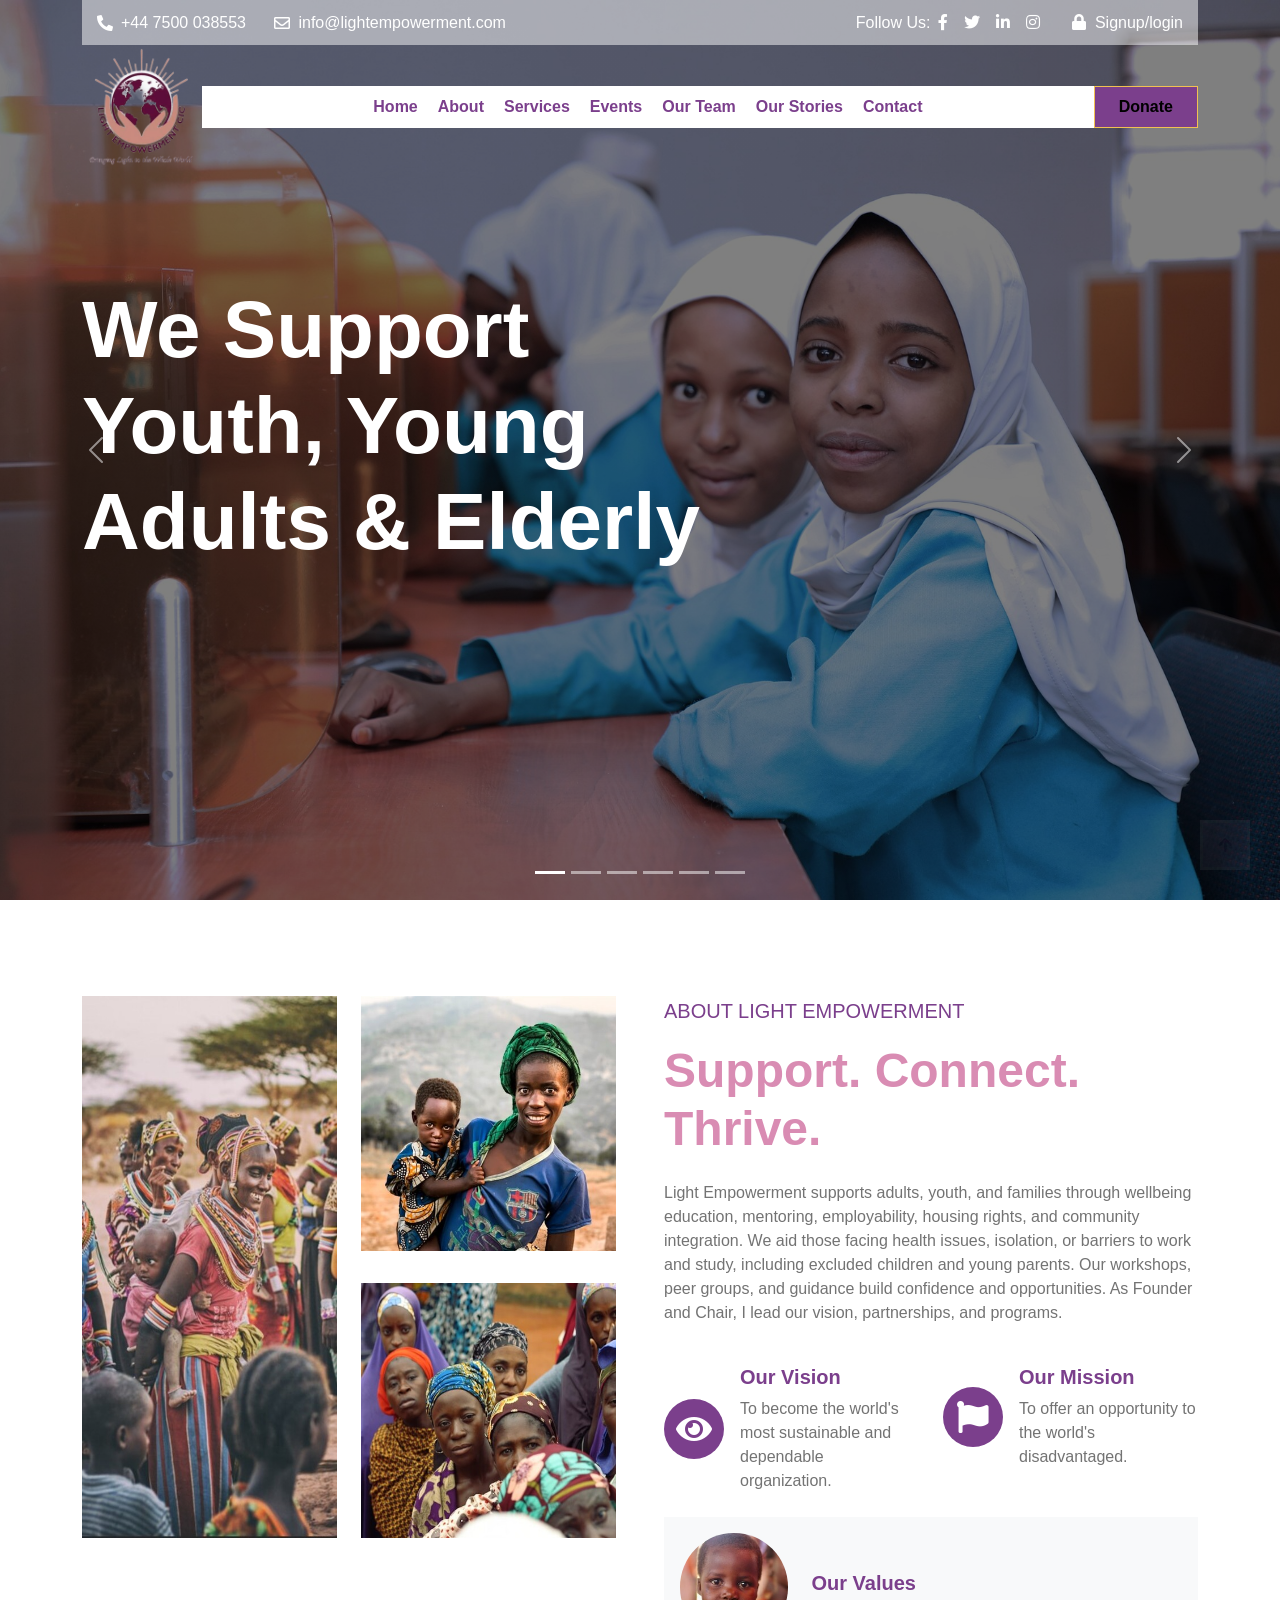
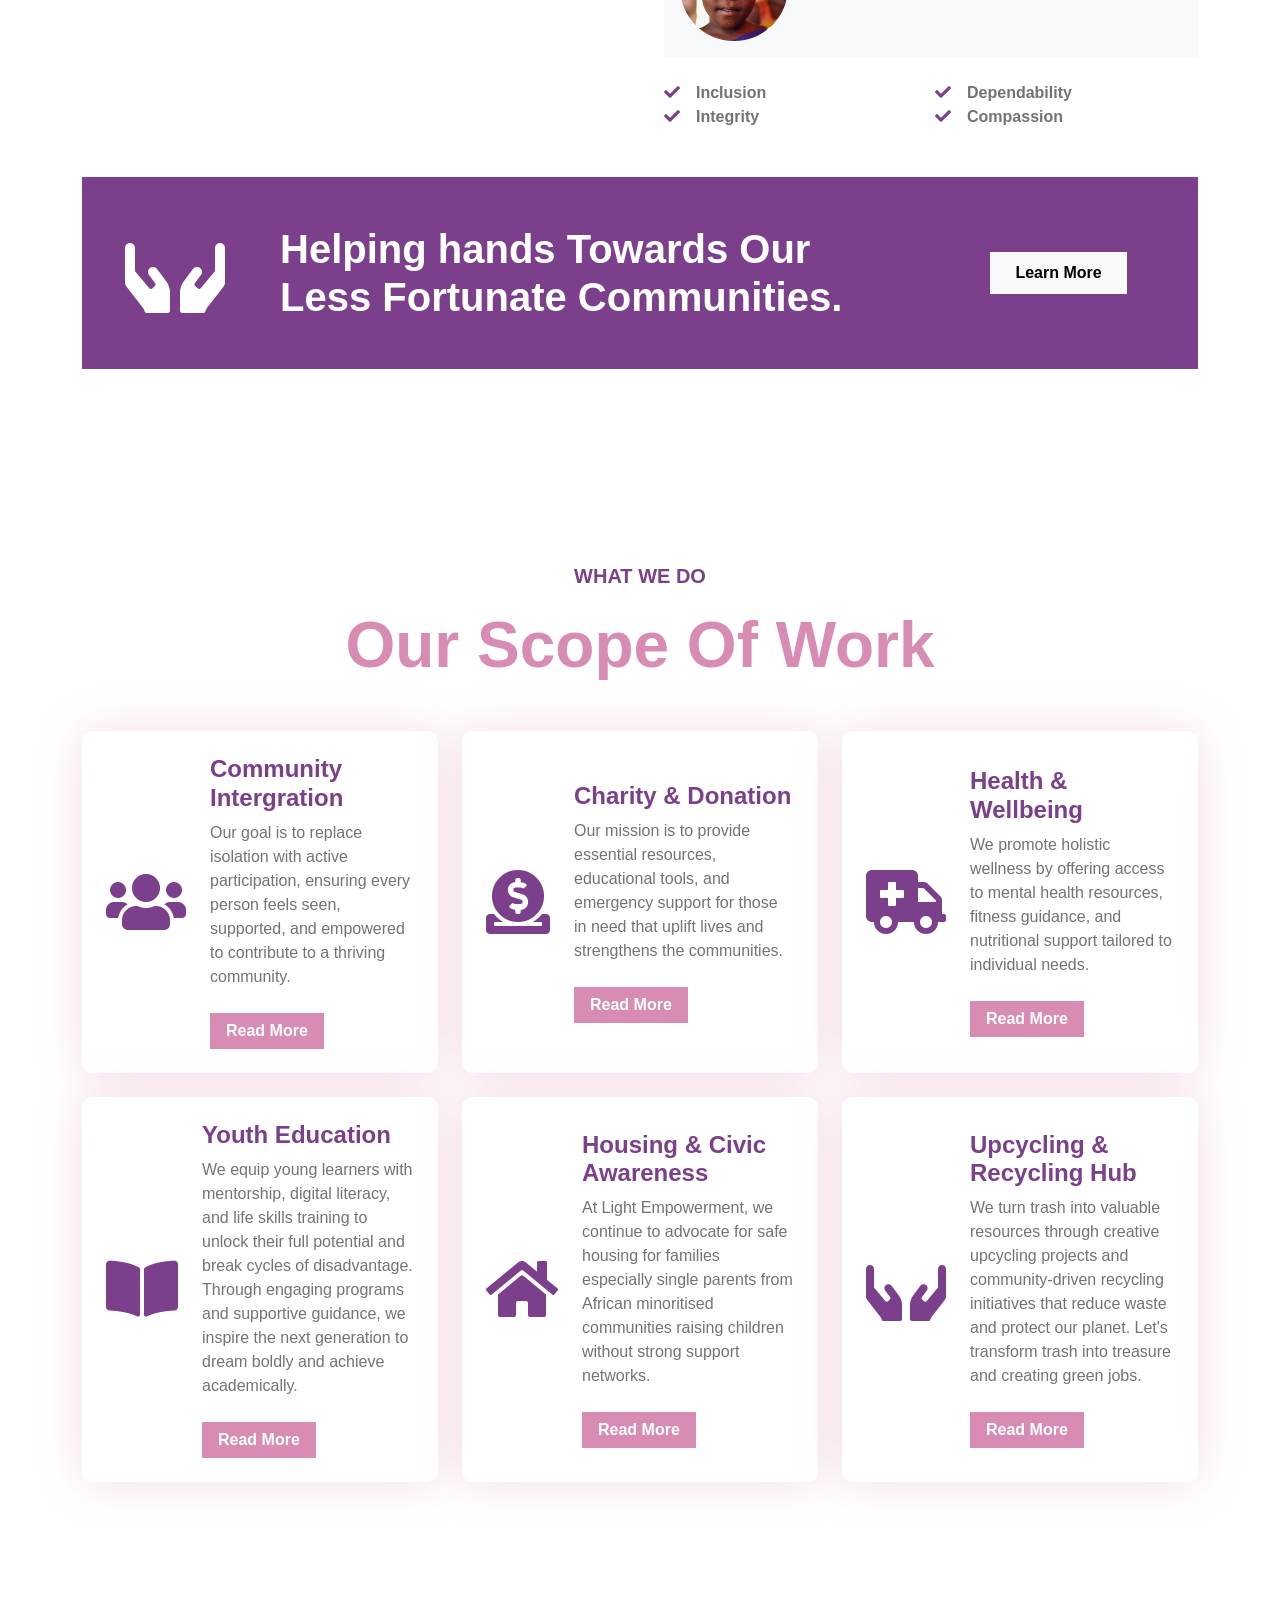
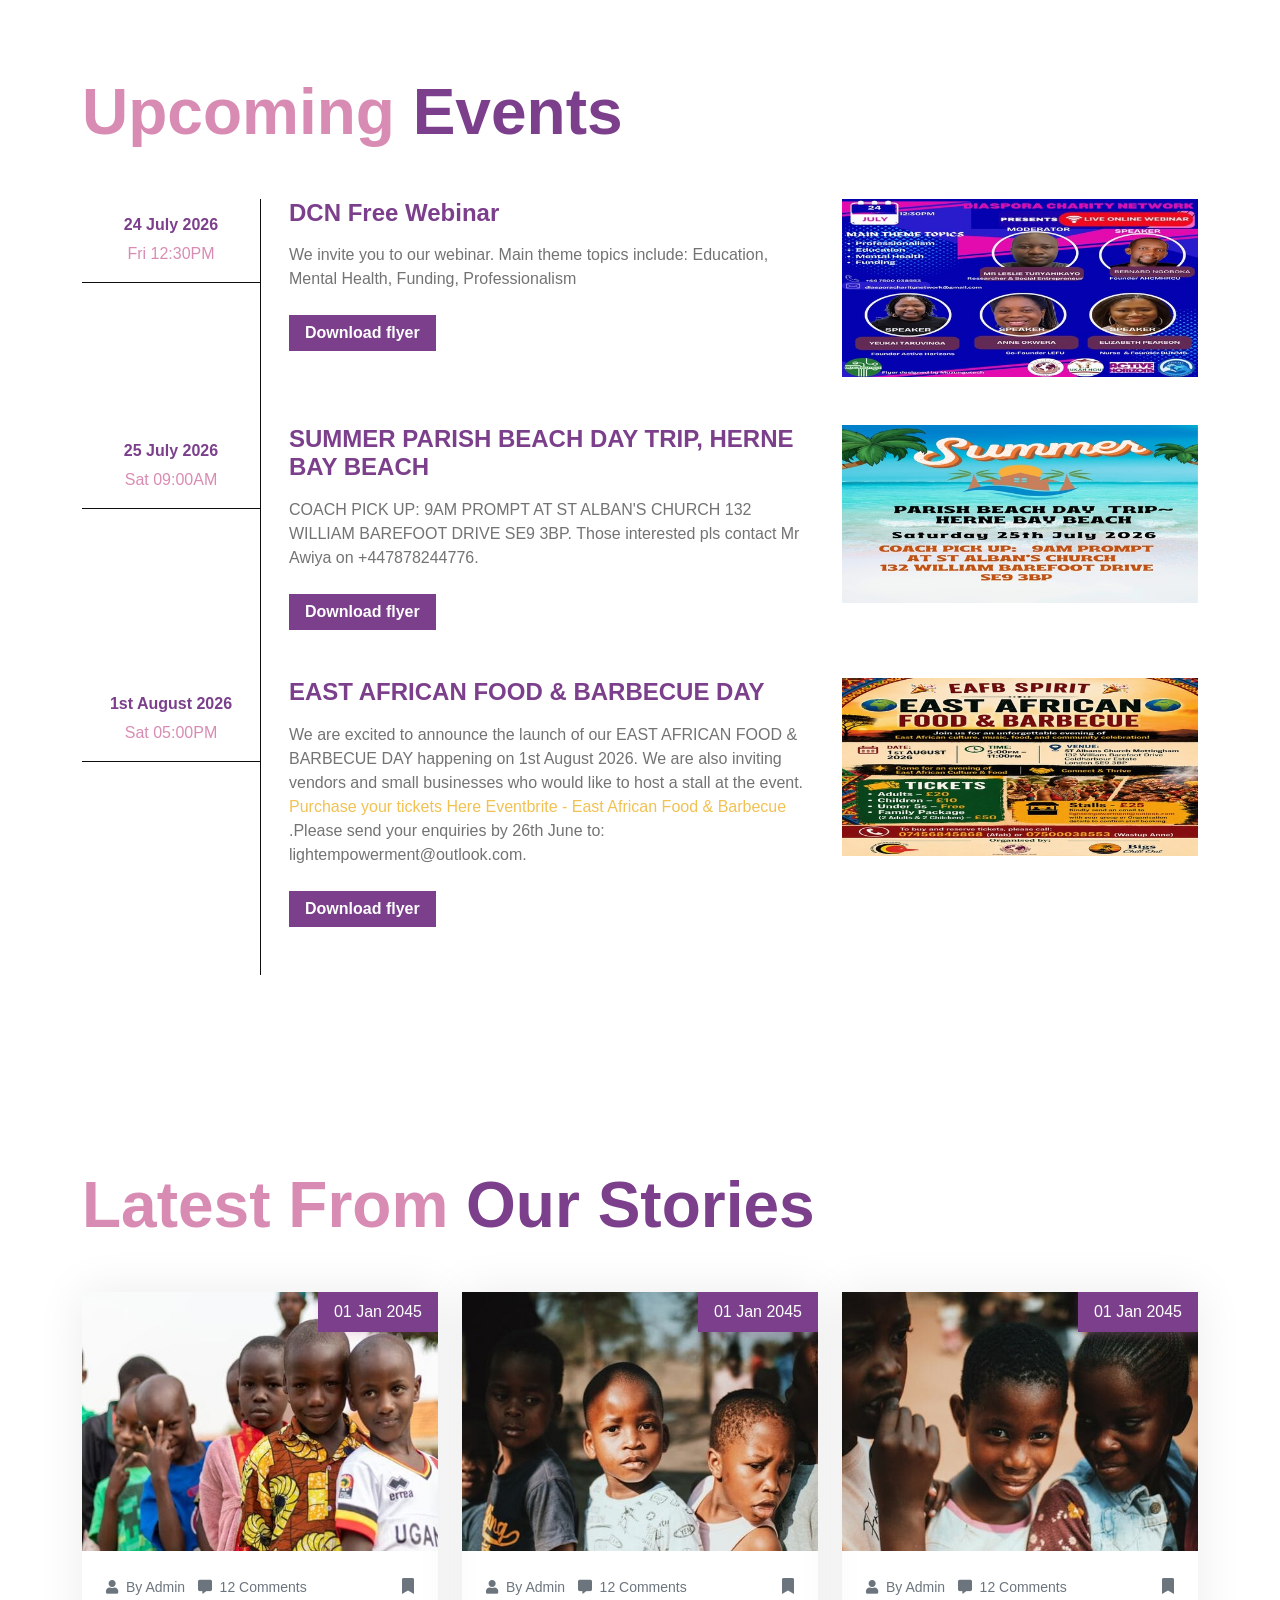
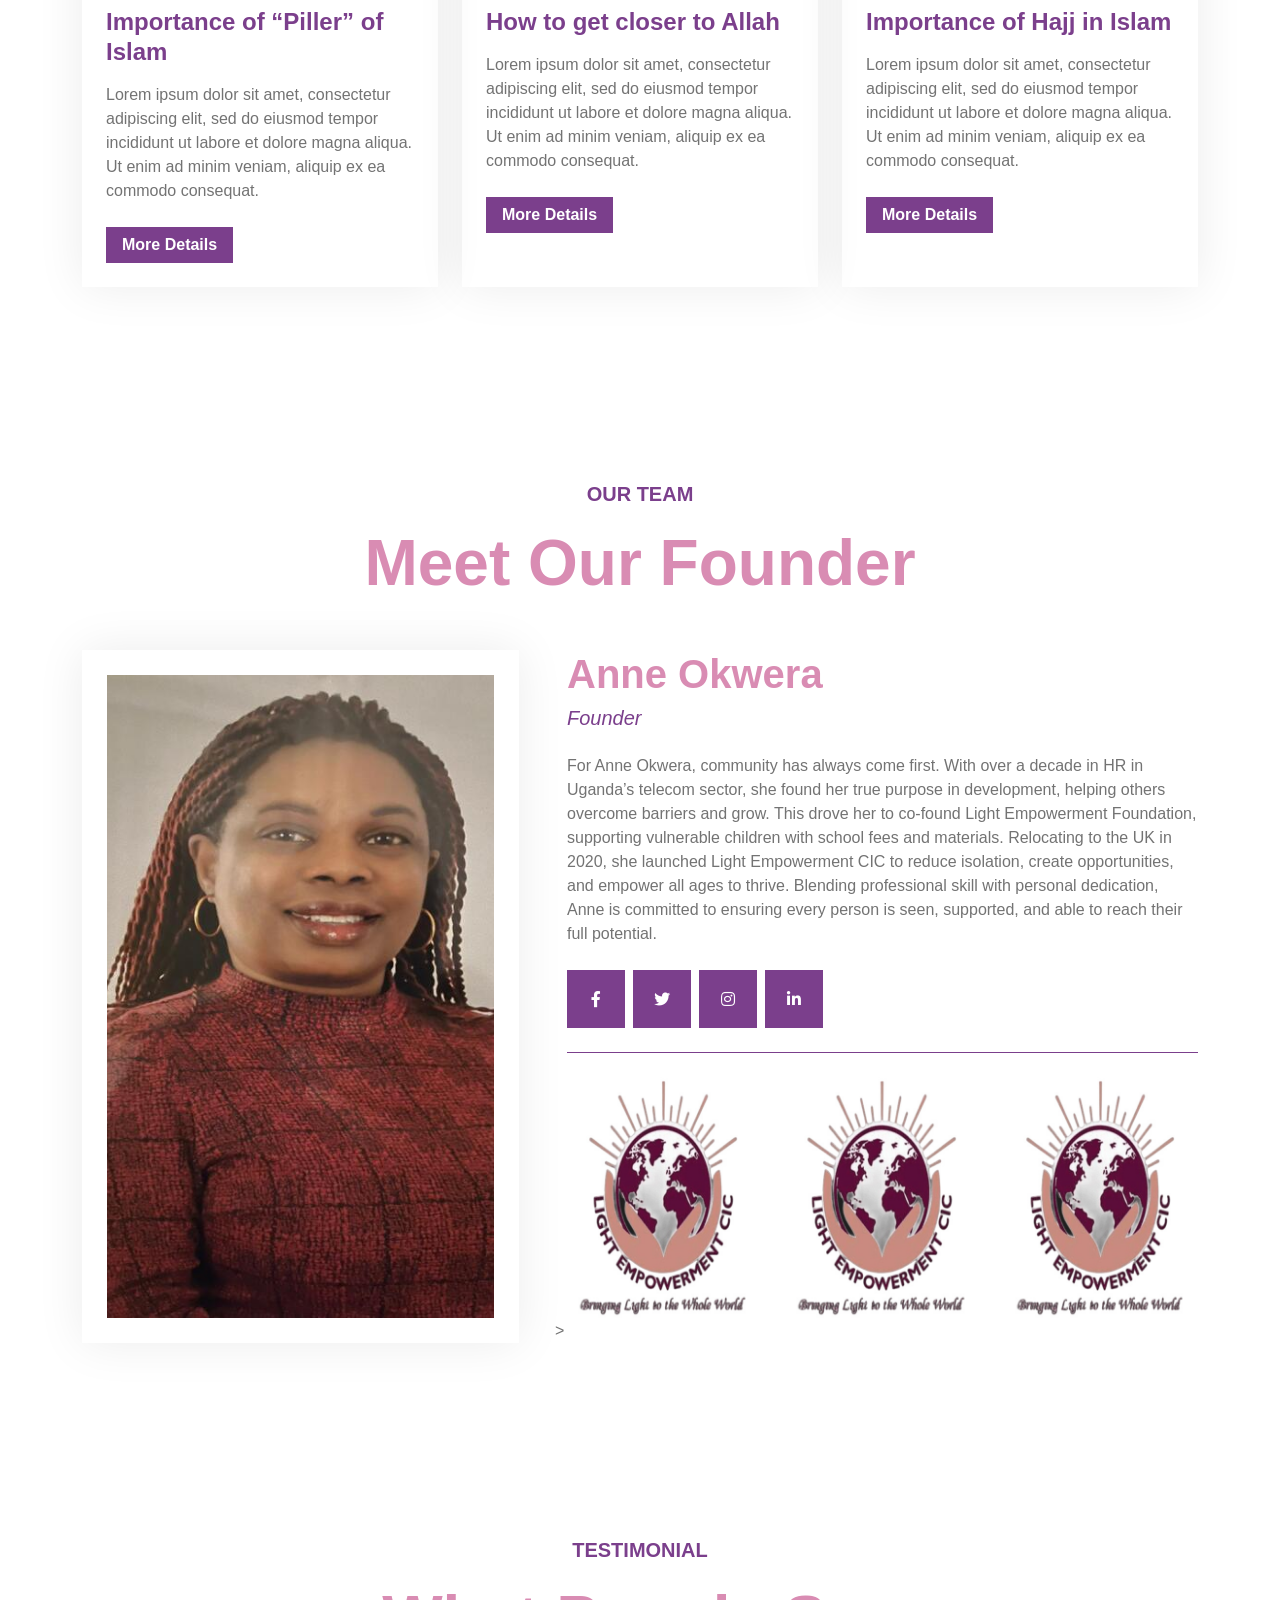
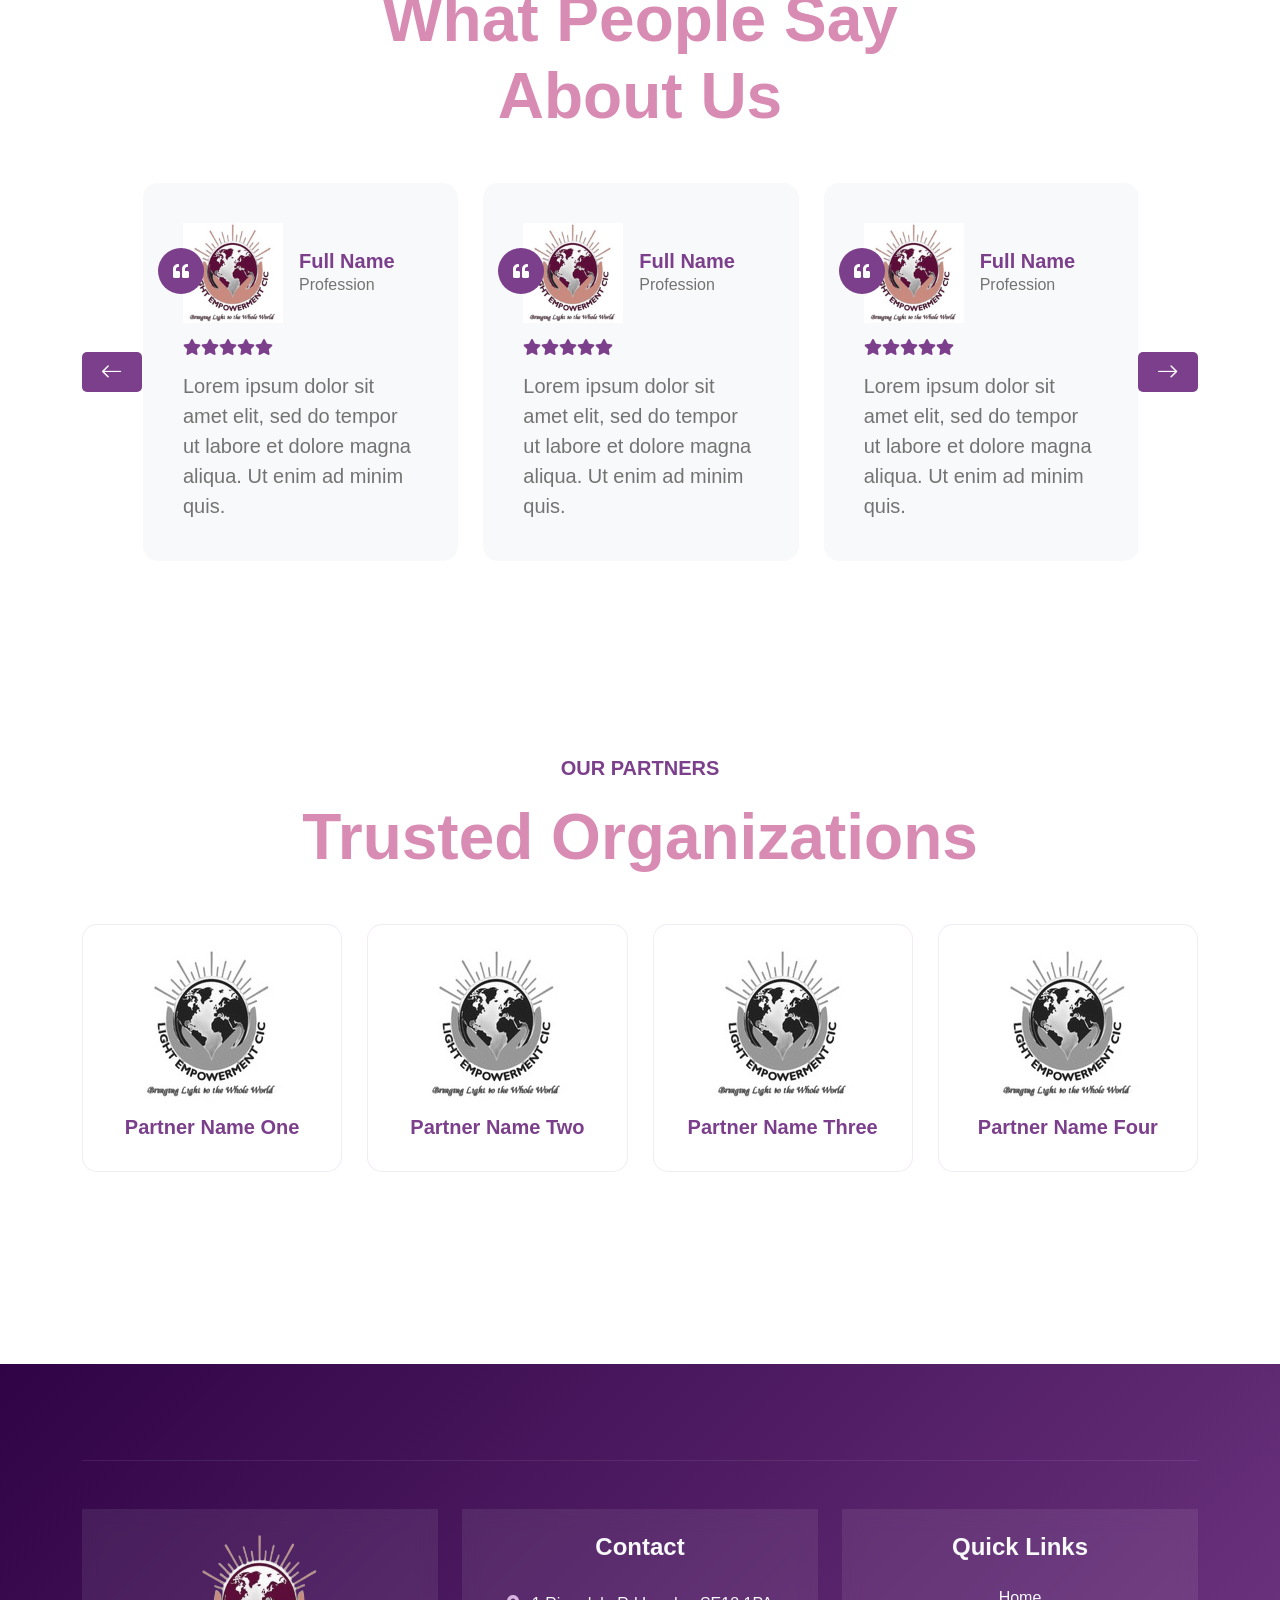
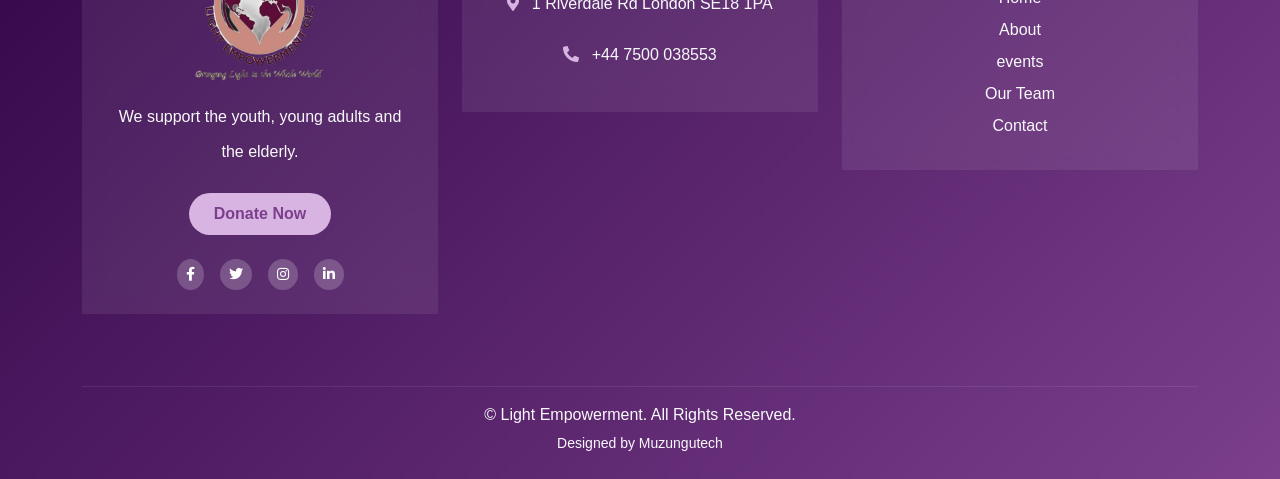
<file: index.html>
<!DOCTYPE html>
<html lang="en">

    <head>
        <meta charset="utf-8">
        <title>LIGHT EMPOWERMENT - HOME</title>
        <meta content="width=device-width, initial-scale=1.0" name="viewport">
        <meta content="" name="keywords">
        <meta content="" name="description">

        <!-- Favicon-->
        <!-- <link rel="icon" href="img/logo.jpg" type="image/gif" /> -->
         <link rel="icon" type="image/png" sizes="32x32" href="img/favicon-32x32.png">
         <link rel="icon" type="image/png" sizes="16x16" href="img/favicon-16x16.png">
         <link rel="apple-touch-icon" href="img/apple-touch-icon.png">

        <!-- Google Web Fonts -->
        <link rel="preconnect" href="https://fonts.googleapis.com">
        <link rel="preconnect" href="https://fonts.gstatic.com" crossorigin>
        <link href="https://fonts.googleapis.com/css2?family=Open+Sans:wght@300;400;500;600;700&family=Pacifico&display=swap" rel="stylesheet">

        <link href="https://cdnjs.cloudflare.com/ajax/libs/font-awesome/5.15.4/css/all.min.css" rel="stylesheet">

        <!-- Icon Font Stylesheet -->
        <link rel="stylesheet" href="https://use.fontawesome.com/releases/v5.15.4/css/all.css"/>
        <link href="https://cdn.jsdelivr.net/npm/bootstrap-icons@1.4.1/font/bootstrap-icons.css" rel="stylesheet">

        <!-- Libraries Stylesheet -->
        <link href="lib/animate/animate.min.css" rel="stylesheet">
        <link href="lib/owlcarousel/assets/owl.carousel.min.css" rel="stylesheet">

        <!-- Customized Bootstrap Stylesheet -->
        <link href="css/bootstrap.min.css" rel="stylesheet">

        <!-- Template Stylesheet -->
        <link href="css/style.css" rel="stylesheet">

        

    </head>

    <body>

        <!-- Spinner Start -->
        <div id="spinner" class="show w-100 vh-100 bg-white position-fixed translate-middle top-50 start-50  d-flex align-items-center justify-content-center">
            <div class="spinner-grow text-primary" role="status"></div>
        </div>
        <!-- Spinner End -->


       <!-- Topbar start -->
        <div class="container-fluid fixed-top">
            <div class="container topbar d-none d-lg-block">
                <div class="topbar-inner">
                    <div class="row gx-0">
                        <div class="col-lg-7 text-start">
                            <div class="h-100 d-inline-flex align-items-center me-4">
                                <span class="fa fa-phone-alt me-2 text-dark"></span>
                                <a href="#" class="text-secondary"><span>+44 7500 038553</span></a>
                            </div>
                            <div class="h-100 d-inline-flex align-items-center">
                                <span class="far fa-envelope me-2 text-dark"></span>
                                <a href="#" class="text-secondary"><span>info@lightempowerment.com</span></a>
                            </div>
                        </div>
                        <div class="col-lg-5 text-end">
                            <div class="h-100 d-inline-flex align-items-center">
                                <span class="text-body">Follow Us:</span>
                                <a class="text-dark px-2" href="https://www.facebook.com/share/1BFhcYfXWX/" target="_blank"><i class="fab fa-facebook-f"></i></a>
                                <a class="text-dark px-2" href=""><i class="fab fa-twitter"></i></a>
                                <a class="text-dark px-2" href=""><i class="fab fa-linkedin-in"></i></a>
                                <a class="text-dark px-2" href="https://www.instagram.com/lep.uk2602?utm_source=qr&igsh=d21rMTY1Y3ZwMWIw" target="_blank"><i class="fab fa-instagram"></i></a>
                                <a class="text-body ps-4" href=""><i class="fa fa-lock text-dark me-1"></i> Signup/login</a>
                            </div>
                        </div>
                    </div>
                </div>
            </div>  <!-- Topbar End -->

<!-- Navbar Start -->
            <div class="container">
            <!--    <nav class="navbar navbar-light navbar-expand-lg py-3"> -->
                    <nav class="navbar navbar-light navbar-expand-lg custom-navbar">
                    <a href="index.html" class="navbar-brand">
                        <img src="img/logo5.png" alt="Light Empowerment Logo" class="img-fluid" style="max-height: 120px;">
                    </a>
                    <button class="navbar-toggler" type="button" data-bs-toggle="collapse" data-bs-target="#navbarCollapse">
                        <span class="fa fa-bars text-primary"></span>
                    </button>
                   <div class="collapse navbar-collapse bg-white" id="navbarCollapse"> 
                       <!--  <div class="collapse navbar-collapse" id="navbarCollapse"> -->
                        <div class="navbar-nav ms-lg-auto mx-xl-auto">
                            <a href="index.html" class="nav-item nav-link active" style="color: #7B3F8C; font-weight: bold;">Home</a>
                            <a href="about.html" class="nav-item nav-link" style="color:#7B3F8C; font-weight: bold;">About</a>
                            <a href="activity.html" class="nav-item nav-link" style="color:#7B3F8C; font-weight: bold;">Services</a> 
                            <a href="event.html" class="nav-item nav-link" style="color:#7B3F8C; font-weight: bold;">Events</a>
                            <a href="team.html" class="nav-item nav-link" style="color:#7B3F8C; font-weight: bold;">Our Team</a>
                             <a href="blog.html" class="nav-item nav-link" style="color:#7B3F8C; font-weight: bold;">Our Stories</a>
                            <a href="contact.html" class="nav-item nav-link" style="color:#7B3F8C; font-weight: bold;">Contact</a>
                         <!--   <div class="nav-item dropdown">
                                <a href="#" class="nav-link dropdown-toggle" data-bs-toggle="dropdown">Pages</a>
                                <div class="dropdown-menu m-0 rounded-0">
                                    <a href="blog.html" class="dropdown-item">Latest Blog</a>
                                    <a href="team.html" class="dropdown-item">Our Team</a>
                                    <a href="testimonial.html" class="dropdown-item">Testimonial</a>
                                    <a href="404.html" class="dropdown-item">404 Page</a>
                                </div>
                            </div> -->
                          <!--  <a href="contact.html" class="nav-item nav-link">Contact</a> -->
                        </div>
                        <a href="" class="btn btn-primary py-2 px-4 d-none d-xl-inline-block" style="background-color: #7B3F8C ">Donate</a>
                    </div>
                </nav>
            </div>
        </div>
        <!-- Navbar End -->

        <!-- Hero Start -->

       <div id="heroCarousel" class="carousel slide carousel-fade" data-bs-ride="carousel">
    <div class="carousel-indicators">
        <button type="button" data-bs-target="#heroCarousel" data-bs-slide-to="0" class="active"></button>
        <button type="button" data-bs-target="#heroCarousel" data-bs-slide-to="1"></button>
        <button type="button" data-bs-target="#heroCarousel" data-bs-slide-to="2"></button>
        <button type="button" data-bs-target="#heroCarousel" data-bs-slide-to="3"></button>
        <button type="button" data-bs-target="#heroCarousel" data-bs-slide-to="4"></button>
        <button type="button" data-bs-target="#heroCarousel" data-bs-slide-to="5"></button>
    </div>

    <div class="carousel-inner">
        <div class="carousel-item active" style="background: linear-gradient(rgba(0, 0, 0, 0.5), rgba(0, 0, 0, 0.5)), url('img/hero.jpg') center center no-repeat; background-size: cover;">
            <div class="container-fluid hero-header">
                <div class="container">
                    <div class="row">
                        <div class="col-lg-7">
                            <div class="hero-header-inner animated zoomIn">
                              <!--  <p class="fs-4 text-white">WELCOME TO THE MOSQUE</p> -->
                                <h1 class="display-1 mb-5 text-white">We Support Youth, Young Adults & Elderly</h1>
                                <!-- <a href="" class="btn btn-primary py-3 px-5">Learn More</a> -->
                            </div>
                        </div>
                    </div>
                </div>
            </div>
        </div>

        <div class="carousel-item" style="background: linear-gradient(rgba(0, 0, 0, 0.5), rgba(0, 0, 0, 0.5)), url('img/hero2.jpg') center center no-repeat; background-size: cover;">
            <div class="container-fluid hero-header">
                <div class="container">
                    <div class="row">
                        <div class="col-lg-7">
                            <div class="hero-header-inner">
                            <!--    <p class="fs-4 text-white">SPIRITUAL GROWTH</p> -->
                                <h1 class="display-1 mb-5 text-white">Health & Wellbeing Support</h1>
                                <!-- <a href="" class="btn btn-primary py-3 px-5">Learn More</a> -->
                            </div>
                        </div>
                    </div>
                </div>
            </div>
        </div>

        <div class="carousel-item" style="background: linear-gradient(rgba(0, 0, 0, 0.5), rgba(0, 0, 0, 0.5)), url('img/hero3.jpg') center center no-repeat; background-size: cover;">
            <div class="container-fluid hero-header">
                <div class="container">
                    <div class="row">
                        <div class="col-lg-7">
                            <div class="hero-header-inner">
                            <!--    <p class="fs-4 text-white">SPIRITUAL GROWTH</p> -->
                                <h1 class="display-1 mb-5 text-white">Youth Education & Employability</h1>
                                <!-- <a href="" class="btn btn-primary py-3 px-5">Learn More</a> -->
                            </div>
                        </div>
                    </div>
                </div>
            </div>
        </div>

        <div class="carousel-item" style="background: linear-gradient(rgba(0, 0, 0, 0.5), rgba(0, 0, 0, 0.5)), url('img/hero4.jpg') center center no-repeat; background-size: cover;">
            <div class="container-fluid hero-header">
                <div class="container">
                    <div class="row">
                        <div class="col-lg-7">
                            <div class="hero-header-inner">
                             <!--   <p class="fs-4 text-white">SPIRITUAL GROWTH</p> -->
                                <h1 class="display-1 mb-5 text-white">Housing & Civic Awareness</h1>
                                <!-- <a href="" class="btn btn-primary py-3 px-5">Learn More</a> -->
                            </div>
                        </div>
                    </div>
                </div>
            </div>
        </div>

        <div class="carousel-item" style="background: linear-gradient(rgba(0, 0, 0, 0.5), rgba(0, 0, 0, 0.5)), url('img/hero5.jpg') center center no-repeat; background-size: cover;">
            <div class="container-fluid hero-header">
                <div class="container">
                    <div class="row">
                        <div class="col-lg-7">
                            <div class="hero-header-inner">
                             <!--   <p class="fs-4 text-white">SPIRITUAL GROWTH</p> -->
                                <h1 class="display-1 mb-5 text-white">Community Intergration</h1>
                            <!-- <a href="" class="btn btn-primary py-3 px-5">Learn More</a> -->
                            </div>
                        </div>
                    </div>
                </div>
            </div>
        </div>

        <div class="carousel-item" style="background: linear-gradient(rgba(0, 0, 0, 0.5), rgba(0, 0, 0, 0.5)), url('img/hero6.jpg') center center no-repeat; background-size: cover;">
             <div class="container-fluid hero-header">
                <div class="container">
                    <div class="row"><div class="col-lg-7"><div class="hero-header-inner"> 
                        <!-- <p class="fs-4 text-white">COMMUNITY</p> --> 
                        <h1 class="display-1 mb-5 text-white">Upcycling & Recycling Hub</h1> 
                        <!-- <a href="#" class="btn btn-primary py-3 px-5">Join Us</a> --> 
                    </div>
                </div>
            </div>
                </div>
            </div>
        </div>
        </div>

    <button class="carousel-control-prev" type="button" data-bs-target="#heroCarousel" data-bs-slide="prev">
        <span class="carousel-control-prev-icon"></span>
    </button>
    <button class="carousel-control-next" type="button" data-bs-target="#heroCarousel" data-bs-slide="next">
        <span class="carousel-control-next-icon"></span>
    </button>
</div>
 <!-- Hero End -->

<!-- About Start-->
<div class="container-fluid about py-5">
    <div class="container py-5">
        <div class="row g-5 mb-5">
            <div class="col-xl-6">
                <div class="row g-4">
                    <div class="col-6">
                        <img src="img/about-1.jpg" class="img-fluid h-100 wow zoomIn" data-wow-delay="0.1s" alt="">
                    </div>
                    <div class="col-6">
                        <img src="img/about-2.jpg" class="img-fluid pb-3 wow zoomIn" data-wow-delay="0.1s" alt="">
                        <img src="img/about-3.jpg" class="img-fluid pt-3 wow zoomIn" data-wow-delay="0.1s" alt="">
                    </div>
                </div>
            </div>
            <div class="col-xl-6 wow fadeIn" data-wow-delay="0.5s">
                <p class="fs-5 text-uppercase" style="color: #7B3F8C;">About Light Empowerment</p>
                <h1 class="display-5 pb-4 m-0" style="color: #D98CB3;">Support. Connect. Thrive.</h1>
                <p class="pb-4">Light Empowerment supports adults, youth, and families through wellbeing education, mentoring, employability, housing rights, and community integration. We aid those facing health issues, isolation, or barriers to work and study, including excluded children and young parents. Our workshops, peer groups, and guidance build confidence and opportunities. As Founder and Chair, I lead our vision, partnerships, and programs.</p>
                
                <div class="row g-4 mb-4">
                    <div class="col-md-6">
                        <div class="d-flex align-items-center">
                            <div class="rounded-circle d-flex align-items-center justify-content-center" style="background-color: #7B3F8C; width: 60px; height: 60px; min-width: 60px;">
                                <i class="fa fa-eye text-white fa-2x"></i>
                            </div>
                            <div class="ms-3">
                                <h5 style="color: #7B3F8C;">Our Vision</h5>
                                <p class="mb-0">To become the world's most sustainable and dependable organization.</p>
                            </div>
                        </div>
                    </div>
                    <div class="col-md-6">
                        <div class="d-flex align-items-center">
                            <div class="rounded-circle d-flex align-items-center justify-content-center" style="background-color: #7B3F8C; width: 60px; height: 60px; min-width: 60px;">
                                <i class="fa fa-flag text-white fa-2x"></i>
                            </div>
                            <div class="ms-3">
                                <h5 style="color: #7B3F8C;">Our Mission</h5>
                                <p class="mb-0">To offer an opportunity to the world's disadvantaged.</p>
                            </div>
                        </div>
                    </div>
                </div>

                <div class="bg-light p-3 mb-4 rounded">
                    <div class="row align-items-center">
                        <div class="col-3">
                            <img src="img/about-child.jpg" class="img-fluid rounded-circle" alt="">
                        </div>
                        <div class="col-6">
                             <h5 style="color: #7B3F8C;">Our Values</h5>
                        </div>
                       <!-- <div class="col-3 text-center">
                            <h2 class="mb-0" style="color: #7B3F8C; font-weight: bold; font-size: 1.5rem;">Our</h2>
                            <h2 class="mb-0" style="color: #7B3F8C; font-weight: bold; font-size: 1.5rem;">Values</h2>
                        </div> -->
                    </div>
                </div>

                <div class="row g-2">
                    <div class="col-md-6">
                        <p class="mb-0"><i class="fa fa-check me-3" style="color: #7B3F8C;"></i><strong>Inclusion</strong></p>
                        <p class="mb-0"><i class="fa fa-check me-3" style="color: #7B3F8C;"></i><strong>Integrity</strong></p>
                    </div>
                    <div class="col-md-6">
                        <p class="mb-0"><i class="fa fa-check me-3" style="color: #7B3F8C;"></i><strong>Dependability</strong></p>
                        <p class="mb-0"><i class="fa fa-check me-3" style="color: #7B3F8C;"></i><strong>Compassion</strong></p>
                    </div>
                </div>
            </div>
        </div>

        <div class="container text-center py-5 wow fadeIn rounded" data-wow-delay="0.1s" style="background-color: #7B3F8C;">
            <div class="row g-4 align-items-center">
                <div class="col-lg-2">
                    <i class="fa fa-hands fa-5x text-white"></i>
                </div>
                <div class="col-lg-7 text-center text-lg-start">
                    <h1 class="mb-0 text-white">Helping hands Towards Our Less Fortunate Communities.</h1>
                </div>
                <div class="col-lg-3">
                    <a href="" class="btn btn-light py-2 px-4">Learn More</a>
                </div>
            </div>
        </div>
    </div>
</div>
<!-- About End -->

        <!-- Activities Start / Services -->
        <div class="container-fluid activities py-5">
            <div class="container py-5">
                <div class="mx-auto text-center mb-5 wow fadeIn" data-wow-delay="0.1s" style="max-width: 700px;">
                    <p class="fs-5 text-uppercase text-primary">What We Do</p>
                    <h1 class="display-3" style="color: #D98CB3;">Our Scope Of Work</h1>
                </div>
                <div class="row g-4">
                    <div class="col-lg-6 col-xl-4">
                        <div class="activities-item p-4 wow fadeIn" data-wow-delay="0.1s">
                            <i class="fa fa-users fa-4x text-dark"></i>
                            <div class="ms-4">
                                <h4 style="color: #7B3F8C">Community Intergration</h4>
                                <p class="mb-4">Our goal is to replace isolation with active participation, ensuring every person feels seen, supported, and empowered to contribute to a thriving community.</p>
                                <a href="activity.html" class="btn btn-custom px-3" target="_blank">Read More</a>
                                <!--  <a href="" class="btn btn-primary px-3">Read More</a> -->
                            </div>
                        </div>
                    </div>
                    <div class="col-lg-6 col-xl-4">
                        <div class="activities-item p-4 wow fadeIn" data-wow-delay="0.3s">
                            <i class="fa fa-donate fa-4x text-dark"></i>
                            <div class="ms-4">
                                <h4 style="color: #7B3F8C">Charity & Donation</h4>
                                <p class="mb-4">Our mission is to provide essential resources, educational tools, and emergency support for those in need that uplift lives and strengthens the communities.</p>
                                <a href="activity.html" class="btn btn-custom px-3" target="_blank">Read More</a>
                                <!--  <a href="" class="btn btn-primary px-3">Read More</a> -->
                            </div>
                        </div>
                    </div>
                    <div class="col-lg-6 col-xl-4">
                        <div class="activities-item p-4 wow fadeIn" data-wow-delay="0.5s">
                            <i class="fa fa-ambulance fa-4x text-dark"></i>
                            <div class="ms-4">
                                <h4 style="color: #7B3F8C">Health & Wellbeing</h4>
                                <p class="mb-4">We promote holistic wellness by offering access to mental health resources, fitness guidance, and nutritional support tailored to individual needs.</p>
                                <a href="activity.html" class="btn btn-custom px-3" target="_blank">Read More</a>
                                 <!--  <a href="" class="btn btn-primary px-3">Read More</a> -->
                            </div>
                        </div>
                    </div>
                    <div class="col-lg-6 col-xl-4">
                        <div class="activities-item p-4 wow fadeIn" data-wow-delay="0.1s">
                            <i class="fa fa-book-open fa-4x text-dark"></i>
                            <div class="ms-4">
                                <h4 style="color: #7B3F8C">Youth Education</h4>
                                <p class="mb-4">We equip young learners with mentorship, digital literacy, and life skills training to unlock their full potential and break cycles of disadvantage. Through engaging programs and supportive guidance, we inspire the next generation to dream boldly and achieve academically.</p>
                                <a href="activity.html" class="btn btn-custom px-3" target="_blank">Read More</a>
                              <!--  <a href="" class="btn btn-primary px-3">Read More</a> -->
                            </div>
                        </div>
                    </div>
                    <div class="col-lg-6 col-xl-4">
                        <div class="activities-item p-4 wow fadeIn" data-wow-delay="0.3s">
                            <i class="fa fa-home fa-4x text-dark"></i>
                            <div class="ms-4">
                                <h4 style="color: #7B3F8C">Housing & Civic Awareness</h4>
                                <p class="mb-4">At Light Empowerment, we continue to advocate for safe housing for families especially single parents from African minoritised communities raising children without strong support networks.</p>
                                <a href="activity.html" class="btn btn-custom px-3" target="_blank">Read More</a>
                                <!--  <a href="" class="btn btn-primary px-3">Read More</a> -->
                            </div>
                        </div>
                    </div>
                    <div class="col-lg-6 col-xl-4">
                        <div class="activities-item p-4 wow fadeIn" data-wow-delay="0.5s">
                            <i class="fa fa-hands fa-4x text-dark"></i>
                            <div class="ms-4">
                                <h4 style="color: #7B3F8C">Upcycling & Recycling Hub</h4>
                                <p class="mb-4">We turn trash into valuable resources through creative upcycling projects and community-driven recycling initiatives that reduce waste and protect our planet. Let's transform trash into treasure and creating green jobs.</p>
                                <a href="activity.html" class="btn btn-custom px-3" target="_blank">Read More</a>
                                <!--  <a href="" class="btn btn-primary px-3">Read More</a> -->
                            </div>
                        </div>
                    </div>
                </div>
            </div>
        </div>
        <!-- Activities / Services End -->


        <!-- Events Start -->
       <div class="container-fluid event py-5">
    <div class="container py-5">
        <h1 class="display-3 mb-5 wow fadeIn" data-wow-delay="0.1s" style="color: #D98CB3;">Upcoming <span style="color: #7B3F8C;">Events</span></h1>
        
        <div class="row g-4 event-item wow fadeIn" data-wow-delay="0.3s">
            <div class="col-3 col-lg-2 pe-0">
                <div class="text-center border-bottom border-dark py-3 px-2">
                    <h6 style="color: #7B3F8C">24 July 2026</h6>
                    <p class="mb-0" style="color: #D98CB3">Fri 12:30PM</p>
                </div>
            </div>
            <div class="col-9 col-lg-6 border-start border-dark pb-5">
                <div class="ms-3">
                    <h4 class="mb-3" style="color: #7B3F8C">DCN Free Webinar</h4>
                    <p class="mb-4">We invite you to our webinar. Main theme topics include: Education, Mental Health, Funding, Professionalism</p>
                    <a href=" img/flyer1.jpg" class="btn btn-brand-purple px-3" download>Download flyer</a>
                </div>
            </div>
            <div class="col-12 col-lg-4">
                <div class="overflow-hidden mb-5">
                    <img src="img/events-2.jpg" class="img-fluid w-100" alt="">
                </div>
            </div>
        </div>

        <div class="row g-4 event-item wow fadeIn" data-wow-delay="0.3s">
            <div class="col-3 col-lg-2 pe-0">
                <div class="text-center border-bottom border-dark py-3 px-2">
                    <h6 style="color: #7B3F8C;">25 July 2026</h6>
                    <p class="mb-0" style="color: #D98CB3">Sat 09:00AM</p>
                </div>
            </div>
            <div class="col-9 col-lg-6 border-start border-dark pb-5">
                <div class="ms-3">
                    <h4 class="mb-3" style="color: #7B3F8C">SUMMER PARISH BEACH DAY TRIP, HERNE BAY BEACH</h4>
                    <p class="mb-4">COACH PICK UP: 9AM PROMPT AT ST ALBAN'S CHURCH 132 WILLIAM BAREFOOT DRIVE SE9 3BP. Those interested pls contact Mr Awiya on +447878244776.</p>
                     <a href=" img/flyer2.jpg" class="btn btn-brand-purple px-3" download>Download flyer</a>
                </div>
            </div>
            <div class="col-12 col-lg-4">
                <div class="overflow-hidden mb-5">
                    <img src="img/events-3.jpg" class="img-fluid w-100" alt="">
                </div>
            </div>
        </div>

        <div class="row g-4 event-item wow fadeIn" data-wow-delay="0.5s">
            <div class="col-3 col-lg-2 pe-0">
                <div class="text-center border-bottom border-dark py-3 px-2">
                    <h6 style="color: #7B3F8C;">1st August 2026</h6>
                    <p class="mb-0" style="color: #D98CB3">Sat 05:00PM</p>
                </div>
            </div>
            <div class="col-9 col-lg-6 border-start border-dark pb-5">
                <div class="ms-3">
                    <h4 class="mb-3" style="color: #7B3F8C">EAST AFRICAN FOOD & BARBECUE DAY</h4>
                    <p class="mb-4">We are excited to announce the launch of our EAST AFRICAN FOOD & BARBECUE DAY happening on 1st August 2026. We are also inviting vendors and small businesses who would like to host a stall at the event. <a href="https://share.google/bnLv1C5JFFrmDL8tt" target="_blank"> Purchase your tickets Here Eventbrite - East African Food & Barbecue </a>.Please send your enquiries by 26th June  to:
                     lightempowerment@outlook.com.</p>
                     <a href=" img/flyer3.jpg" class="btn btn-brand-purple px-3" download>Download flyer</a>
                </div>
            </div>
            <div class="col-12 col-lg-4">
                <div class="overflow-hidden mb-5">
                    <img src="img/events-4.jpg" class="img-fluid w-100" alt="">
                </div>
            </div>
        </div>
    </div>
</div>
        <!-- Events End -->


        <!-- Sermon Start -->
        <!-- 
        <div class="container-fluid sermon py-5">
            <div class="container py-5">
                <div class="text-center mx-auto mb-5 wow fadeIn" data-wow-delay="0.1s" style="max-width: 700px;">
                    <p class="fs-5 text-uppercase text-primary">Sermons</p>
                    <h1 class="display-3" style="color: #D98CB3;">Join The Islamic Community</h1>
                </div>
                <div class="row g-4 justify-content-center">
                    <div class="col-lg-6 col-xl-4">
                        <div class="sermon-item wow fadeIn" data-wow-delay="0.1s">
                            <div class="overflow-hidden p-4 pb-0">
                                <img src="img/sermon-1.jpg" class="img-fluid w-100" alt="">
                            </div>
                            <div class="p-4">
                                <div class="sermon-meta d-flex justify-content-between pb-2">
                                    <div class="">
                                        <small><i class="fa fa-calendar me-2 text-muted"></i><a href="" class="text-muted me-2">13 Nov 2023</small></a>
                                        <small><i class="fas fa-user me-2 text-muted"></i><a href="" class="text-muted">Admin</small></a>
                                    </div>
                                    <div class="">
                                        <a href="" class="me-1"><i class="fas fa-video text-muted"></i></a>
                                        <a href="" class="me-1"><i class="fas fa-headphones text-muted"></i></a>
                                        <a href="" class="me-1"><i class="fas fa-file-alt text-muted"></i></a>
                                        <a href="" class=""><i class="fas fa-image text-muted"></i></a>
                                    </div>
                                </div>
                                <a href="" class="d-inline-block h4 lh-sm mb-3" style="color: #7B3F8C;">How to get closer to Allah</a>
                                <p class="mb-0">Lorem ipsum dolor sit amet, consectetur adipiscing elit, sed do eiusmod tempor incididunt ut labore et dolore magna aliqua. Ut enim ad minim veniam, 
                                aliquip ex ea commodo consequat.</p>
                            </div>
                        </div>
                    </div>
                   <div class="col-lg-6 col-xl-4">
                        <div class="sermon-item wow fadeIn" data-wow-delay="0.3s">
                            <div class="overflow-hidden p-4 pb-0">
                                <img src="img/sermon-2.jpg" class="img-fluid w-100" alt="">
                            </div>
                            <div class="p-4">
                                <div class="sermon-meta d-flex justify-content-between pb-2">
                                    <div class="">
                                        <small><i class="fa fa-calendar me-2 text-muted"></i><a href="" class="text-muted me-2">13 Nov 2023</small></a>
                                        <small><i class="fas fa-user me-2 text-muted"></i><a href="" class="text-muted">Admin</small></a>
                                    </div>
                                    <div class="">
                                        <a href="" class="me-1"><i class="fas fa-video text-muted"></i></a>
                                        <a href="" class="me-1"><i class="fas fa-headphones text-muted"></i></a>
                                        <a href="" class="me-1"><i class="fas fa-file-alt text-muted"></i></a>
                                        <a href="" class=""><i class="fas fa-image text-muted"></i></a>
                                    </div>
                                </div>
                                <a href="" class="d-inline-block h4 lh-sm mb-3" style="color: #7B3F8C">Importance of Hajj in Islam</a>
                                <p class="mb-0">Lorem ipsum dolor sit amet, consectetur adipiscing elit, sed do eiusmod tempor incididunt ut labore et dolore magna aliqua. Ut enim ad minim veniam, 
                                aliquip ex ea commodo consequat.</p>
                            </div>
                        </div>
                    </div>
                   <div class="col-lg-6 col-xl-4">
                        <div class="sermon-item wow fadeIn" data-wow-delay="0.5s">
                            <div class="overflow-hidden p-4 pb-0">
                                <img src="img/sermon-3.jpg" class="img-fluid w-100" alt="">
                            </div>
                            <div class="p-4">
                                <div class="sermon-meta d-flex justify-content-between pb-2">
                                    <div class="">
                                        <small><i class="fa fa-calendar me-2 text-muted"></i><a href="" class="text-muted me-2">13 Nov 2023</small></a>
                                        <small><i class="fas fa-user me-2 text-muted"></i><a href="" class="text-muted">Admin</small></a>
                                    </div>
                                    <div class="">
                                        <a href="" class="me-1"><i class="fas fa-video text-muted"></i></a>
                                        <a href="" class="me-1"><i class="fas fa-headphones text-muted"></i></a>
                                        <a href="" class="me-1"><i class="fas fa-file-alt text-muted"></i></a>
                                        <a href="" class=""><i class="fas fa-image text-muted"></i></a>
                                    </div>
                                </div>
                                <a href="" class="d-inline-block h4 lh-sm mb-3" style="color: #7B3F8C">Importance of “Piller” of Islam</a>
                                <p class="mb-0">Lorem ipsum dolor sit amet, consectetur adipiscing elit, sed do eiusmod tempor incididunt ut labore et dolore magna aliqua. Ut enim ad minim veniam, 
                                aliquip ex ea commodo consequat.</p>
                            </div>
                        </div>
                    </div>
                </div>
            </div>
        </div> -->
        <!-- Sermon End -->


        <!-- Blog Start -->
        <div class="container-fluid py-5">
            <div class="container py-5">
                <h1 class="display-3 mb-5 wow fadeIn" data-wow-delay="0.1s" style="color: #D98CB3;">Latest From <span class="text-primary">Our Stories</span></h1>
                <div class="row g-4 justify-content-center">
                    <div class="col-lg-6 col-xl-4">
                        <div class="blog-item wow fadeIn" data-wow-delay="0.1s">
                            <div class="blog-img position-relative overflow-hidden">
                                <img src="img/blog-1.jpg" class="img-fluid w-100" alt="">
                            <div class="bg-custom-purple d-inline px-3 py-2 text-center text-white position-absolute top-0 end-0"> 01 Jan 2045</div>
                            </div>
                            <div class="p-4">
                                <div class="blog-meta d-flex justify-content-between pb-2">
                                    <div class="">
                                        <small><i class="fas fa-user me-2 text-muted"></i><a href="" class="text-muted me-2">By Admin</small></a>
                                        <small><i class="fa fa-comment-alt me-2 text-muted"></i><a href="" class="text-muted me-2">12 Comments</small></a>
                                    </div>
                                    <div class="">
                                        <a href=""><i class="fas fa-bookmark text-muted"></i></a>
                                    </div>
                                </div>
                                <a href="" class="d-inline-block h4 lh-sm mb-3" style="color: #7B3F8C">Importance of “Piller” of Islam</a>
                                <p class="mb-4">Lorem ipsum dolor sit amet, consectetur adipiscing elit, sed do eiusmod tempor incididunt ut labore et dolore magna aliqua. Ut enim ad minim veniam, 
                                aliquip ex ea commodo consequat.</p>
                                <!--   <a href="#" class="btn btn-primary px-3">More Details</a> -->
                                <a href="#" class="btn btn-brand-purple px-3">More Details</a>
                            </div>
                        </div>
                    </div>
                    <div class="col-lg-6 col-xl-4">
                        <div class="blog-item wow fadeIn" data-wow-delay="0.3s">
                            <div class="blog-img position-relative overflow-hidden">
                                <img src="img/blog-2.jpg" class="img-fluid w-100" alt="">
                    <div class="bg-custom-purple d-inline px-3 py-2 text-center text-white position-absolute top-0 end-0">01 Jan 2045</div>
                            </div>
                            <div class="p-4">
                                <div class="blog-meta d-flex justify-content-between pb-2">
                                    <div class="">
                                        <small><i class="fas fa-user me-2 text-muted"></i><a href="" class="text-muted me-2">By Admin</small></a>
                                        <small><i class="fa fa-comment-alt me-2 text-muted"></i><a href="" class="text-muted me-2">12 Comments</small></a>
                                    </div>
                                    <div class="">
                                        <a href=""><i class="fas fa-bookmark text-muted"></i></a>
                                    </div>
                                </div>
                                <a href="" class="d-inline-block h4 lh-sm mb-3" style="color: #7B3F8C">How to get closer to Allah</a>
                                <p class="mb-4">Lorem ipsum dolor sit amet, consectetur adipiscing elit, sed do eiusmod tempor incididunt ut labore et dolore magna aliqua. Ut enim ad minim veniam, 
                                aliquip ex ea commodo consequat.</p>
                             <!--   <a href="#" class="btn btn-primary px-3">More Details</a> -->
                                <a href="#" class="btn btn-brand-purple px-3">More Details</a>
                            </div>
                        </div>
                    </div>
                   <div class="col-lg-6 col-xl-4">
                        <div class="blog-item wow fadeIn" data-wow-delay="0.5s">
                            <div class="blog-img position-relative overflow-hidden">
                                <img src="img/blog-3.jpg" class="img-fluid w-100" alt="">
                        <div class="bg-custom-purple d-inline px-3 py-2 text-center text-white position-absolute top-0 end-0"> 01 Jan 2045</div>
                            </div>
                            <div class="p-4">
                                <div class="blog-meta d-flex justify-content-between pb-2">
                                    <div class="">
                                        <small><i class="fas fa-user me-2 text-muted"></i><a href="" class="text-muted me-2">By Admin</small></a>
                                        <small><i class="fa fa-comment-alt me-2 text-muted"></i><a href="" class="text-muted me-2">12 Comments</small></a>
                                    </div>
                                    <div class="">
                                        <a href=""><i class="fas fa-bookmark text-muted"></i></a>
                                    </div>
                                </div>
                                <a href="" class="d-inline-block h4 lh-sm mb-3" style="color: #7B3F8C;">Importance of Hajj in Islam</a>
                                <p class="mb-4">Lorem ipsum dolor sit amet, consectetur adipiscing elit, sed do eiusmod tempor incididunt ut labore et dolore magna aliqua. Ut enim ad minim veniam, 
                                aliquip ex ea commodo consequat.</p>
                                <!--   <a href="#" class="btn btn-primary px-3">More Details</a> -->
                                <a href="#" class="btn btn-brand-purple px-3">More Details</a>
                            </div>
                        </div>
                    </div>
                </div>
            </div>
        </div>
        <!-- Blog End -->


        <!-- Team Start -->
        <div class="container-fluid team py-5">
            <div class="container py-5">
                <div class="text-center mx-auto mb-5 wow fadeIn" data-wow-delay="0.1s" style="max-width: 700px;">
                    <p class="fs-5 text-uppercase text-primary">Our Team</p>
                    <h1 class="display-3" style="color: #D98CB3">Meet Our Founder</h1>
                </div>
                <div class="row g-5">
                    <div class="col-lg-4 col-xl-5">
                        <div class="team-img wow zoomIn" data-wow-delay="0.1s">
                            <img src="img/team-1.jpg" class="img-fluid" alt="">
                        </div>
                    </div>
                    <div class="col-lg-8 col-xl-7">
                        <div class="team-item wow fadeIn" data-wow-delay="0.1s">
                            <h1 style="color: #D98CB3;">Anne Okwera</h1>
                            <h5 class="fw-normal fst-italic text-primary mb-4">Founder</h5>
                            <p class="mb-4">For Anne Okwera, community has always come first. With over a decade in HR in Uganda’s telecom sector, she found her true purpose in development, helping others overcome barriers and grow. This drove her to co-found Light Empowerment Foundation, supporting vulnerable children with school fees and materials. Relocating to the UK in 2020, she launched Light Empowerment CIC to reduce isolation, create opportunities, and empower all ages to thrive. Blending professional skill with personal dedication, Anne is committed to ensuring every person is seen, supported, and able to reach their full potential.</p>
                            <div class="team-icon d-flex pb-4 mb-4 border-bottom border-custom">
                            <a class="btn btn-social-custom btn-lg-square me-2" href=""><i class="fab fa-facebook-f"></i></a>
                            <a class="btn btn-social-custom btn-lg-square me-2" href=""><i class="fab fa-twitter"></i></a>
                            <a class="btn btn-social-custom btn-lg-square me-2" href=""><i class="fab fa-instagram"></i></a>
                            <a class="btn btn-social-custom btn-lg-square" href=""><i class="fab fa-linkedin-in"></i></a>
                        </div>
                        </div>
                        <div class="row g-4">
                            <div class="col-md-4">
                                <div class="team-item wow zoomIn" data-wow-delay="0.4s">
                                    <img src="img/team-2.jpg" class="img-fluid w-100" alt="Light Empowerment">
                                    <div class="team-content text-dark text-center py-3">
                                        <div class="team-content-inner">
                                            <h5 class="mb-0">Light Empowerment</h5>
                                            <p class="text-dark">Teacher</p>
                                            <div class="team-icon d-flex align-items-center justify-content-center">
                                                <a class="btn btn-social-custom btn-sm-square me-2" href=""><i class="fab fa-facebook-f"></i></a>
                                                <a class="btn btn-social-custom btn-sm-square me-2" href=""><i class="fab fa-twitter"></i></a>
                                                <a class="btn btn-social-custom btn-sm-square me-2" href=""><i class="fab fa-instagram"></i></a>
                                                <a class="btn btn-social-custom btn-sm-square" href=""><i class="fab fa-linkedin-in"></i></a>
                                            </div>
                                        </div>
                                    </div>
                                </div>
                            </div>
                           <div class="col-md-4">
                            <div class="team-item wow zoomIn" data-wow-delay="0.4s">
                                <img src="img/team-2.jpg" class="img-fluid w-100" alt="Light Empowerment">
                                <div class="team-content text-dark text-center py-3">
                                    <div class="team-content-inner">
                                        <h5 class="mb-0">Light Empowerment</h5>
                                        <p class="text-dark">Teacher</p>
                                        <div class="team-icon d-flex align-items-center justify-content-center">
                                            <a class="btn btn-social-custom btn-sm-square me-2" href=""><i class="fab fa-facebook-f"></i></a>
                                            <a class="btn btn-social-custom btn-sm-square me-2" href=""><i class="fab fa-twitter"></i></a>
                                            <a class="btn btn-social-custom btn-sm-square me-2" href=""><i class="fab fa-instagram"></i></a>
                                            <a class="btn btn-social-custom btn-sm-square" href=""><i class="fab fa-linkedin-in"></i></a>
                                        </div>
                                    </div>
                                </div>
                            </div>
                        </div>
                            <div class="col-md-4">
                            <div class="team-item wow zoomIn" data-wow-delay="0.4s">
                                <img src="img/team-2.jpg" class="img-fluid w-100" alt="Light Empowerment">
                                <div class="team-content text-dark text-center py-3">
                                    <div class="team-content-inner">
                                        <h5 class="mb-0">Light Empowerment</h5>
                                        <p class="text-dark">Teacher</p>
                                        <div class="team-icon d-flex align-items-center justify-content-center">
                                            <a class="btn btn-social-custom btn-sm-square me-2" href=""><i class="fab fa-facebook-f"></i></a>
                                            <a class="btn btn-social-custom btn-sm-square me-2" href=""><i class="fab fa-twitter"></i></a>
                                            <a class="btn btn-social-custom btn-sm-square me-2" href=""><i class="fab fa-instagram"></i></a>
                                            <a class="btn btn-social-custom btn-sm-square" href=""><i class="fab fa-linkedin-in"></i></a>
                                        </div>
                                    </div>
                                </div>
                            </div>
                        </div>>
                        </div>
                    </div>
                </div>
            </div>
        </div>
        <!-- Team End -->


        <!-- Testiminial Start -->
       <div class="container-fluid testimonial py-5">
    <div class="container py-5">
        <div class="text-center mx-auto mb-5 wow fadeIn" data-wow-delay="0.1s" style="max-width: 700px;">
            <p class="fs-5 text-uppercase fw-bold" style="color: #7B3F8C;">Testimonial</p>
            <h1 class="display-3" style="color: #D98CB3">What People Say About Us</h1>
        </div>
        <div class="owl-carousel testimonial-carousel wow fadeIn" data-wow-delay="0.1s">
            
            <div class="testimonial-item">
                <div class="d-flex mb-3">
                    <div class="position-relative">
                        <img src="img/testimonial-1.jpg" class="img-fluid rounded" alt="">
                        <div class="btn-md-square bg-brand-purple rounded-circle position-absolute" style="top: 25px; left: -25px;">
                            <i class="fa fa-quote-left text-white"></i>
                        </div>
                    </div>
                    <div class="ps-3 my-auto">
                        <h5 class="mb-0" style="color: #7B3F8C">Full Name</h5>
                        <p class="m-0">Profession</p>
                    </div>
                </div>
                <div class="testimonial-content">
                    <div class="d-flex star-rating-purple">
                        <i class="fas fa-star"></i>
                        <i class="fas fa-star"></i>
                        <i class="fas fa-star"></i>
                        <i class="fas fa-star"></i>
                        <i class="fas fa-star"></i>
                    </div>
                    <p class="fs-5 m-0 pt-3">Lorem ipsum dolor sit amet elit, sed do tempor ut labore et dolore magna aliqua. Ut enim ad minim quis.</p>
                </div>
            </div>

            <div class="testimonial-item">
                <div class="d-flex mb-3">
                    <div class="position-relative">
                        <img src="img/testimonial-2.jpg" class="img-fluid rounded" alt="">
                        <div class="btn-md-square bg-brand-purple rounded-circle position-absolute" style="top: 25px; left: -25px;">
                            <i class="fa fa-quote-left text-white"></i>
                        </div>
                    </div>
                    <div class="ps-3 my-auto">
                        <h5 class="mb-0" style="color: #7B3F8C">Full Name</h5>
                        <p class="m-0">Profession</p>
                    </div>
                </div>
                <div class="testimonial-content">
                    <div class="d-flex star-rating-purple">
                        <i class="fas fa-star"></i>
                        <i class="fas fa-star"></i>
                        <i class="fas fa-star"></i>
                        <i class="fas fa-star"></i>
                        <i class="fas fa-star"></i>
                    </div>
                    <p class="fs-5 m-0 pt-3">Lorem ipsum dolor sit amet elit, sed do tempor ut labore et dolore magna aliqua. Ut enim ad minim quis.</p>
                </div>
            </div>

            <div class="testimonial-item">
                <div class="d-flex mb-3">
                    <div class="position-relative">
                        <img src="img/testimonial-3.jpg" class="img-fluid rounded" alt="">
                        <div class="btn-md-square bg-brand-purple rounded-circle position-absolute" style="top: 25px; left: -25px;">
                            <i class="fa fa-quote-left text-white"></i>
                        </div>
                    </div>
                    <div class="ps-3 my-auto">
                        <h5 class="mb-0" style="color: #7B3F8C">Full Name</h5>
                        <p class="m-0">Profession</p>
                    </div>
                </div>
                <div class="testimonial-content">
                    <div class="d-flex star-rating-purple">
                        <i class="fas fa-star"></i>
                        <i class="fas fa-star"></i>
                        <i class="fas fa-star"></i>
                        <i class="fas fa-star"></i>
                        <i class="fas fa-star"></i>
                    </div>
                    <p class="fs-5 m-0 pt-3">Lorem ipsum dolor sit amet elit, sed do tempor ut labore et dolore magna aliqua. Ut enim ad minim quis.</p>
                </div>
            </div>

            <div class="testimonial-item">
                <div class="d-flex mb-3">
                    <div class="position-relative">
                        <img src="img/testimonial-4.jpg" class="img-fluid rounded" alt="">
                        <div class="btn-md-square bg-brand-purple rounded-circle position-absolute" style="top: 25px; left: -25px;">
                            <i class="fa fa-quote-left text-white"></i>
                        </div>
                    </div>
                    <div class="ps-3 my-auto">
                        <h5 class="mb-0" style="color: #7B3F8C">Full Name</h5>
                        <p class="m-0">Profession</p>
                    </div>
                </div>
                <div class="testimonial-content">
                    <div class="d-flex star-rating-purple">
                        <i class="fas fa-star"></i>
                        <i class="fas fa-star"></i>
                        <i class="fas fa-star"></i>
                        <i class="fas fa-star"></i>
                        <i class="fas fa-star"></i>
                    </div>
                    <p class="fs-5 m-0 pt-3">Lorem ipsum dolor sit amet elit, sed do tempor ut labore et dolore magna aliqua. Ut enim ad minim quis.</p>
                </div>
            </div>

        </div>
    </div>
</div>
        <!-- Testiminial End -->


        <!-- Our Partners Start -->
<div class="container-fluid partners py-5">
    <div class="container py-5">
        <div class="text-center mx-auto mb-5 wow fadeIn" data-wow-delay="0.1s" style="max-width: 700px;">
            <p class="fs-5 text-uppercase fw-bold" style="color: #7B3F8C;">Our Partners</p>
            <h1 class="display-3" style="color: #D98CB3">Trusted Organizations</h1>
        </div>
        
        <div class="owl-carousel partner-carousel wow fadeIn" data-wow-delay="0.1s">
            
            <div class="partner-item text-center p-4">
                <div class="partner-logo-container mb-3">
                    <img src="img/partner-1.png" class="img-fluid mx-auto" alt="Partner Name">
                </div>
                <h5 style="color: #7B3F8C">Partner Name One</h5>
            </div>

            <div class="partner-item text-center p-4">
                <div class="partner-logo-container mb-3">
                    <img src="img/partner-2.png" class="img-fluid mx-auto" alt="Partner Name">
                </div>
                <h5 style="color: #7B3F8C">Partner Name Two</h5>
            </div>

            <div class="partner-item text-center p-4">
                <div class="partner-logo-container mb-3">
                    <img src="img/partner-3.png" class="img-fluid mx-auto" alt="Partner Name">
                </div>
                <h5 style="color: #7B3F8C">Partner Name Three</h5>
            </div>

            <div class="partner-item text-center p-4">
                <div class="partner-logo-container mb-3">
                    <img src="img/partner-4.png" class="img-fluid mx-auto" alt="Partner Name">
                </div>
                <h5 style="color: #7B3F8C">Partner Name Four</h5>
            </div>

        </div>
    </div>
</div>

         <!-- Our Partners End -->



<!-- Footer Start -->
<div class="container-fluid footer pt-5 wow fadeIn" data-wow-delay="0.1s"
     style="background: linear-gradient(135deg, #2f0345, #7B3F8C);">

    <div class="container py-5">

        <!-- Newsletter -->
      <!--  <div class="row py-5 text-center">
            <div class="col-12">
                <h1 class="text-light mb-2">Subscribe to our Newsletter</h1>
                <p class="text-light opacity-75">Get the latest news and updates</p>

                <div class="position-relative mx-auto mt-4" style="max-width: 500px;">
                    <input class="form-control border-0 w-100 py-3 ps-4 pe-5 rounded-pill"
                           type="text" placeholder="Enter your email"
                           style="background: rgba(255,255,255,0.15); color: #fff;">
                    <button type="button"
                            class="btn position-absolute top-0 end-0 mt-2 me-2 px-4 rounded-pill"
                            style="background-color: #D8B4E2; color: #7B3F8C;">
                        Subscribe
                    </button>
                </div>
            </div>
        </div> -->

        <div class="border-top border-light opacity-25 mb-5"></div>

        <!-- Footer Content -->
        <div class="row g-4 text-center justify-content-center footer-inner">

            <!-- Column 1 -->
            <div class="col-md-6 col-lg-4">
                <div class="footer-item p-4 rounded-4"
                     style="background: rgba(255,255,255,0.08); backdrop-filter: blur(10px);">

                    <div class="footer-logo mb-3">
                        <img src="img/logo.png" class="img-fluid" style="max-width: 150px;">
                    </div>

                    <p class="text-light mb-4">
                        We support the youth, young adults and the elderly.
                    </p>

                    <a href="" class="btn px-4 py-2 rounded-pill"
                       style="background-color: #D8B4E2; color: #7B3F8C;">
                        Donate Now
                    </a>

                    <!-- Social Icons -->
                    <div class="d-flex justify-content-center gap-3 mt-4">
                        <a href="#" class="btn btn-sm rounded-circle"
                           style="background: rgba(255,255,255,0.2); color:#fff;">
                            <i class="fab fa-facebook-f"></i>
                        </a>
                        <a href="#" class="btn btn-sm rounded-circle"
                           style="background: rgba(255,255,255,0.2); color:#fff;">
                            <i class="fab fa-twitter"></i>
                        </a>
                        <a href="#" class="btn btn-sm rounded-circle"
                           style="background: rgba(255,255,255,0.2); color:#fff;">
                            <i class="fab fa-instagram"></i>
                        </a>
                        <a href="#" class="btn btn-sm rounded-circle"
                           style="background: rgba(255,255,255,0.2); color:#fff;">
                            <i class="fab fa-linkedin-in"></i>
                        </a>
                    </div>
                </div>
            </div>

            <!-- Column 2 -->
            <div class="col-md-6 col-lg-4">
                <div class="footer-item p-4 rounded-4"
                     style="background: rgba(255,255,255,0.08); backdrop-filter: blur(10px);">

                    <h4 class="text-light mb-4">Contact</h4>

                    <p class="text-light mb-3">
                        <i class="fa fa-map-marker-alt me-2" style="color:#D8B4E2;"></i>
                        1 Riverdale Rd London SE18 1PA
                    </p>

                    <p class="text-light">
                        <i class="fa fa-phone-alt me-2" style="color:#D8B4E2;"></i>
                        +44 7500 038553
                    </p>
                </div>
            </div>

            <!-- Column 3 -->
            <div class="col-md-6 col-lg-4">
                <div class="footer-item p-4 rounded-4"
                     style="background: rgba(255,255,255,0.08); backdrop-filter: blur(10px);">

                    <h4 class="text-light mb-4">Quick Links</h4>

                    <div class="d-flex flex-column align-items-center">
                        <a class="text-light mb-2" href="index.html">Home</a>
                        <a class="text-light mb-2" href="about.html">About</a>
                        <a class="text-light mb-2" href="event.html">events</a>
                        <a class="text-light mb-2" href="team.html">Our Team</a>
                        <a class="text-light mb-2" href="contact.html">Contact</a>
                    </div>
                </div>
            </div>

        </div>
    </div>

    <!-- Bottom Footer -->
    <div class="container text-center py-4">
        <div class="border-top border-light opacity-25 mb-3"></div>

        <p class="text-light mb-1">
            &copy; Light Empowerment. All Rights Reserved.
        </p>

     <!--   <small class="text-light opacity-75">
            Designed by Muzungutech
        </small> -->

        <small class="text-light opacity-75">
    Designed by 
    <a href="https://muzungutech.github.io/muzungutech" target="_blank" rel="noopener noreferrer" class="text-light text-decoration-none">
        Muzungutech
    </a>
</small>
    </div>

</div>
<!-- Footer End -->

<!-- Back to Top -->
<a href="#" class="btn border-3 border-light back-to-top" style="background-color: #D8B4E2; color: #7B3F8C;"><i class="fa fa-arrow-up"></i></a>

        
        <!-- JavaScript Libraries -->
        <script src="https://ajax.googleapis.com/ajax/libs/jquery/3.6.4/jquery.min.js"></script>
        <script src="https://cdn.jsdelivr.net/npm/bootstrap@5.0.0/dist/js/bootstrap.bundle.min.js"></script>
        <script src="lib/wow/wow.min.js"></script>
        <script src="lib/easing/easing.min.js"></script>
        <script src="lib/waypoints/waypoints.min.js"></script>
        <script src="lib/owlcarousel/owl.carousel.min.js"></script>

        <!-- Template Javascript -->
        <script src="js/main.js"></script>

        <script src="https://code.jquery.com/jquery-3.4.1.min.js"></script>
    
    <script src="lib/owlcarousel/owl.carousel.min.js"></script>

    <script>
        $(document).ready(function () {
            $(".partner-carousel").owlCarousel({
                autoplay: true,
                smartSpeed: 1000,
                center: false,
                dots: false,
                loop: true,
                margin: 25,
                nav: true,
                navText: [
                    '<i class="bi bi-arrow-left"></i>',
                    '<i class="bi bi-arrow-right"></i>'
                ],
                responsive: {
                    0: { items: 1 },
                    576: { items: 2 },
                    768: { items: 3 },
                    992: { items: 4 }
                }
            });
        });
    </script>
</body>
</html>

<!--WhatsApp Widget Start -->
<!-- Elfsight WhatsApp Chat | Untitled WhatsApp Chat -->
<script src="https://elfsightcdn.com/platform.js" async></script>
<div class="elfsight-app-e93bd410-7e6f-4d02-8c22-3f23d180ffc6" data-elfsight-app-lazy></div>
<!-- WhatsApp widget end -->

    </body>

</html>
</file>
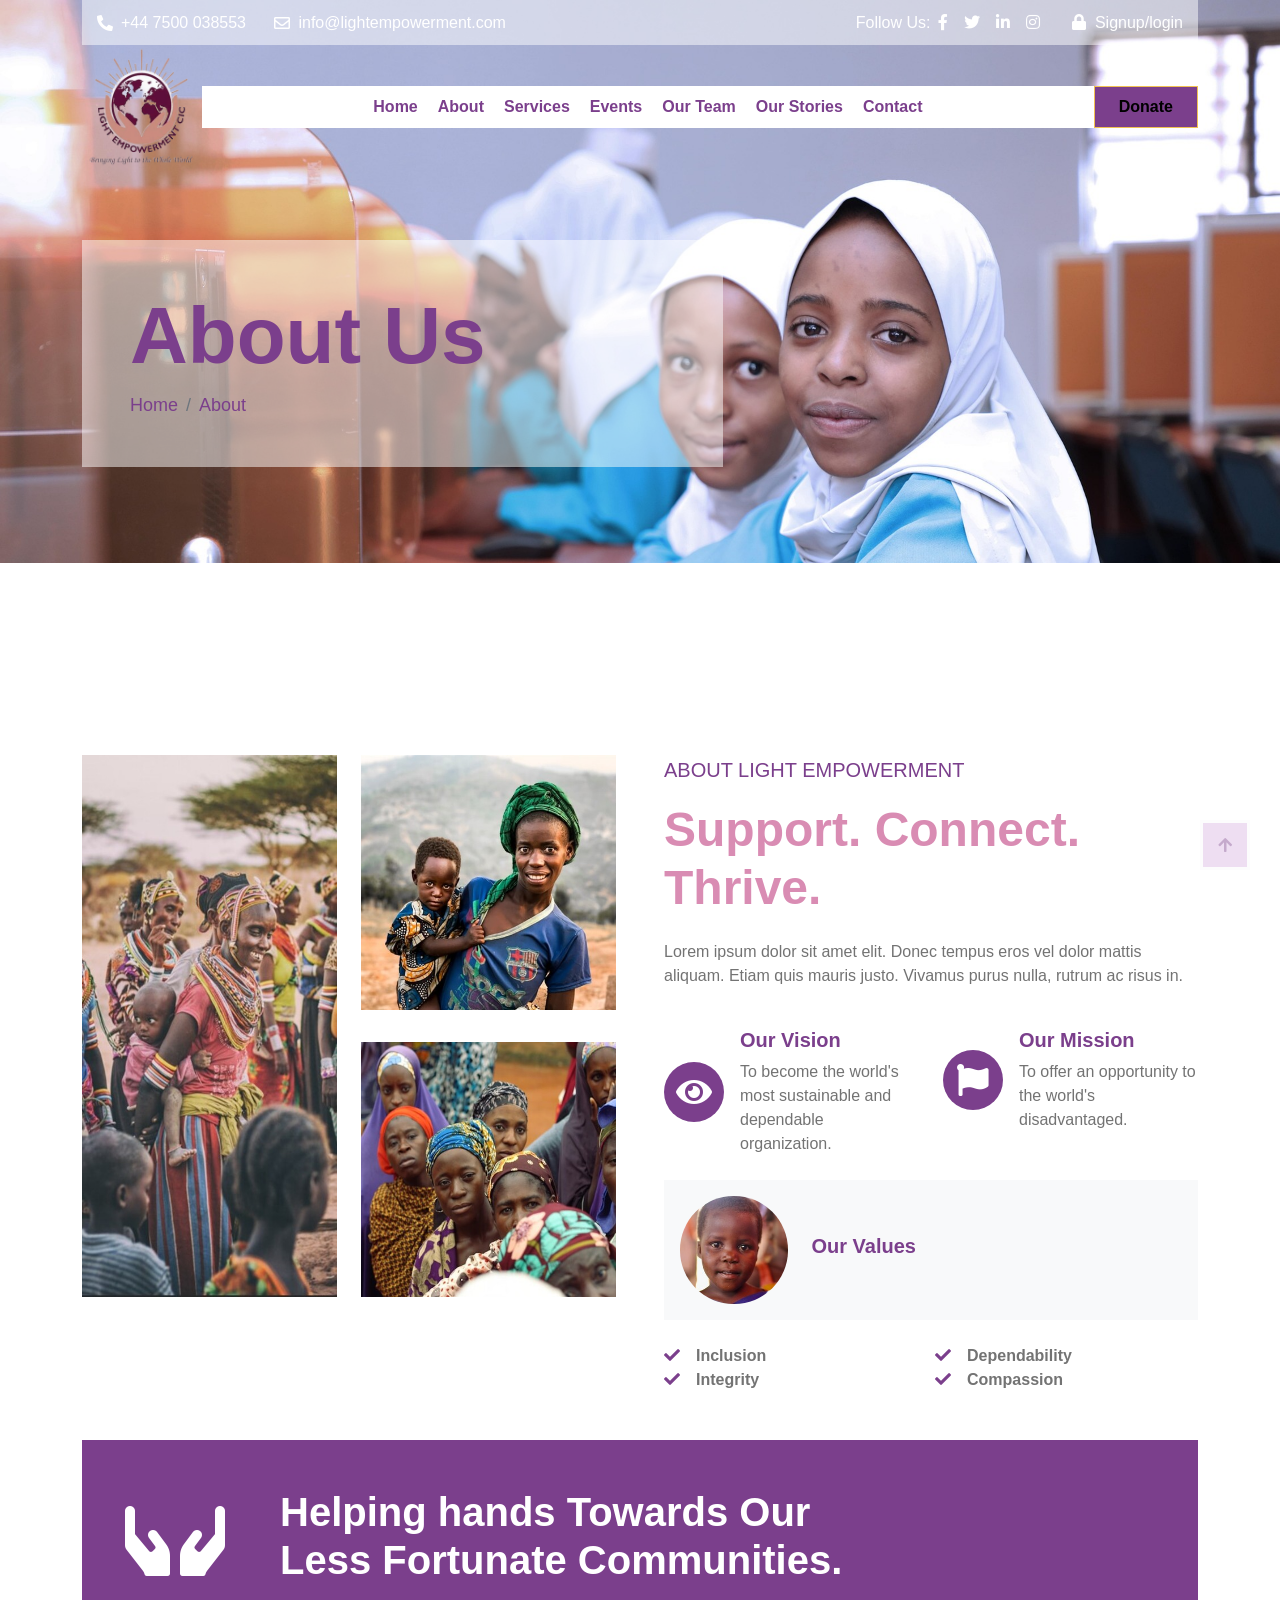
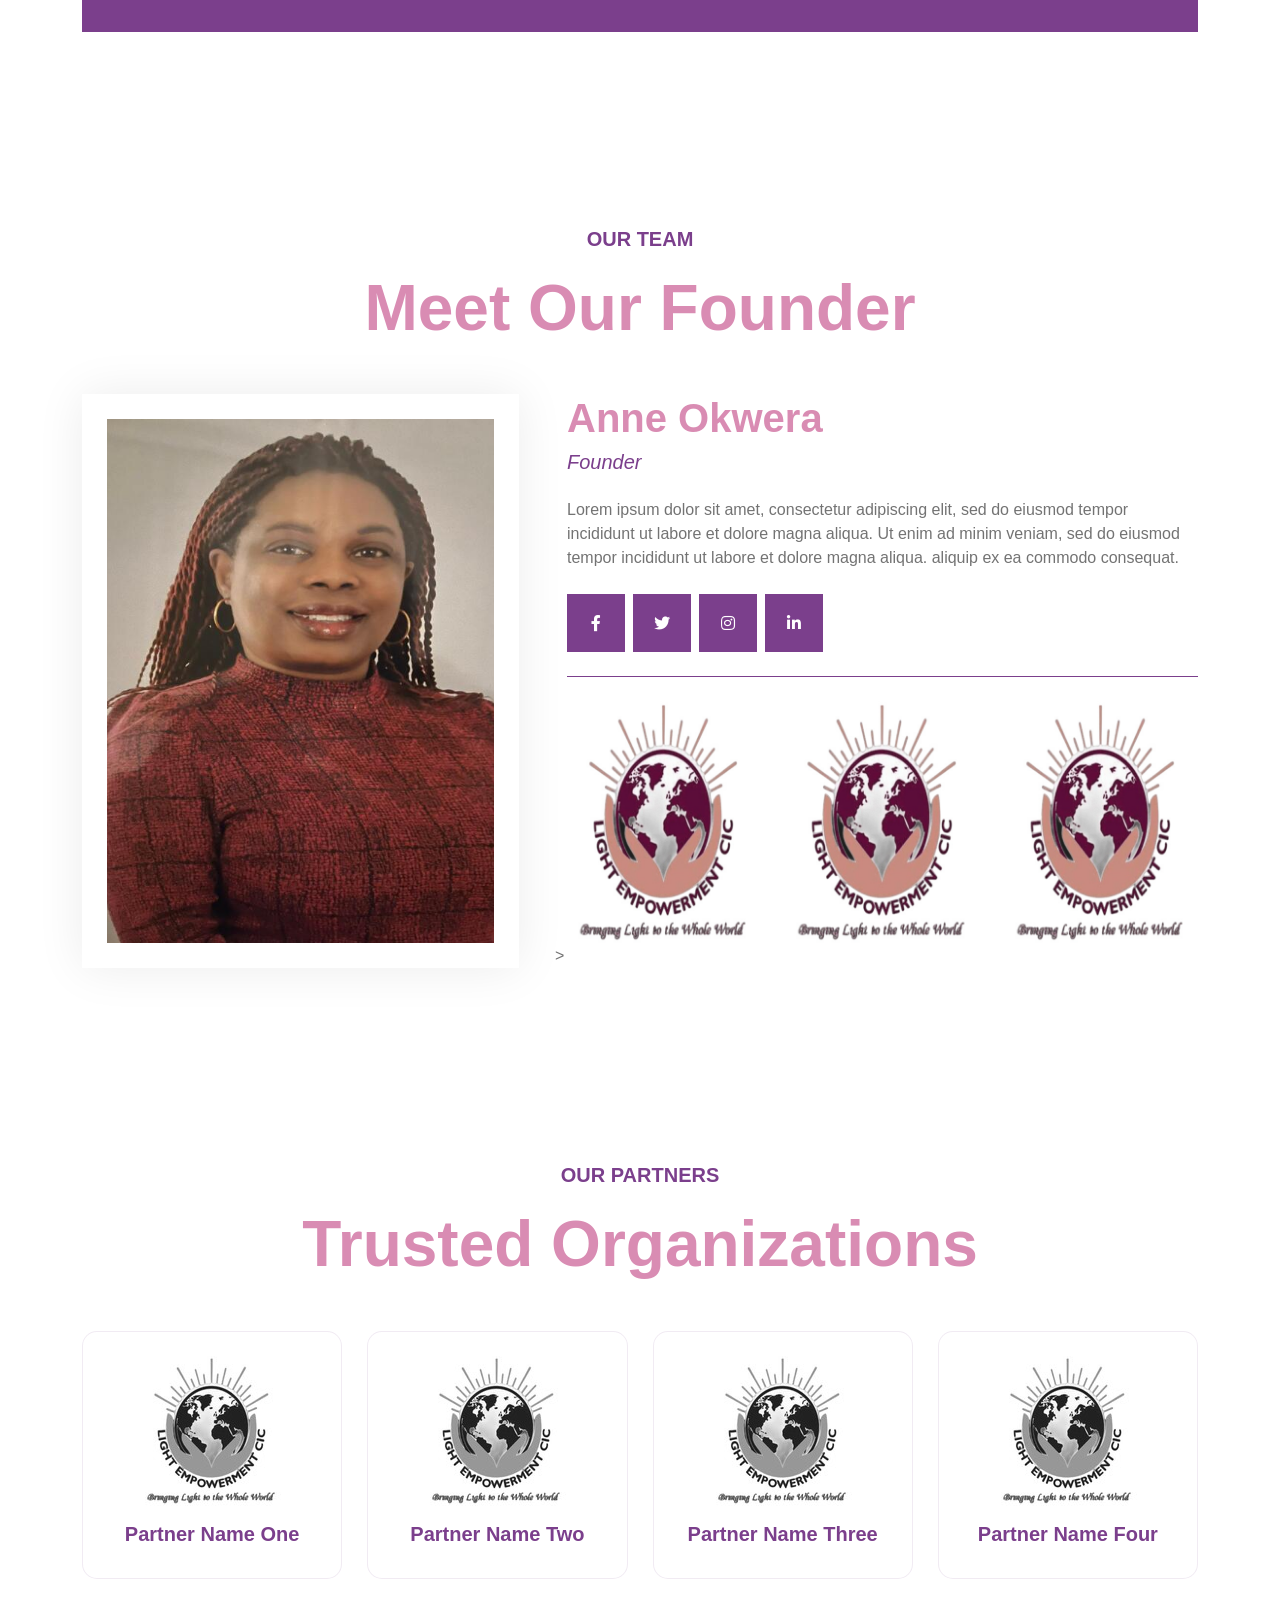
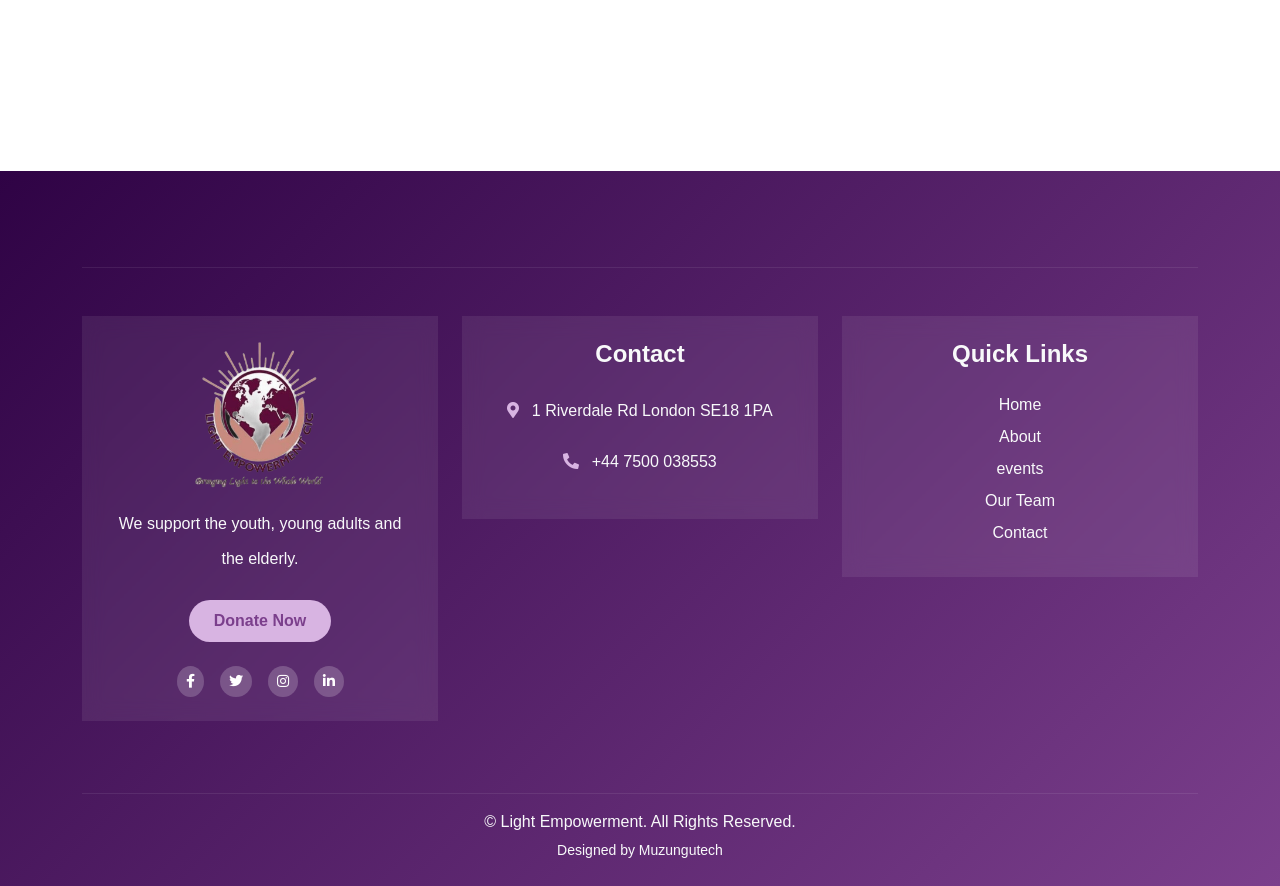
<file: about.html>
<!DOCTYPE html>
<html lang="en">

    <head>
        <meta charset="utf-8">
        <title>Light - About</title>
        <meta content="width=device-width, initial-scale=1.0" name="viewport">
        <meta content="" name="keywords">
        <meta content="" name="description">

         <!-- Favicon-->
        <!-- <link rel="icon" href="img/logo.jpg" type="image/gif" /> -->
         <link rel="icon" type="image/png" sizes="32x32" href="img/favicon-32x32.png">
         <link rel="icon" type="image/png" sizes="16x16" href="img/favicon-16x16.png">
         <link rel="apple-touch-icon" href="img/apple-touch-icon.png">

        <!-- Google Web Fonts -->
        <link rel="preconnect" href="https://fonts.googleapis.com">
        <link rel="preconnect" href="https://fonts.gstatic.com" crossorigin>
        <link href="https://fonts.googleapis.com/css2?family=Open+Sans:wght@300;400;500;600;700&family=Pacifico&display=swap" rel="stylesheet">

        <!-- Icon Font Stylesheet -->
        <link rel="stylesheet" href="https://use.fontawesome.com/releases/v5.15.4/css/all.css"/>
        <link href="https://cdn.jsdelivr.net/npm/bootstrap-icons@1.4.1/font/bootstrap-icons.css" rel="stylesheet">

        <!-- Libraries Stylesheet -->
        <link href="lib/animate/animate.min.css" rel="stylesheet">
        <link href="lib/owlcarousel/assets/owl.carousel.min.css" rel="stylesheet">

        <!-- Customized Bootstrap Stylesheet -->
        <link href="css/bootstrap.min.css" rel="stylesheet">

        <!-- Template Stylesheet -->
        <link href="css/style2.css" rel="stylesheet">

        

    </head>

    <body>

        <!-- Spinner Start -->
        <div id="spinner" class="show w-100 vh-100 bg-white position-fixed translate-middle top-50 start-50  d-flex align-items-center justify-content-center">
            <div class="spinner-grow text-primary" role="status"></div>
        </div>
        <!-- Spinner End -->


       <!-- Topbar start -->
        <div class="container-fluid fixed-top">
            <div class="container topbar d-none d-lg-block">
                <div class="topbar-inner">
                    <div class="row gx-0">
                        <div class="col-lg-7 text-start">
                            <div class="h-100 d-inline-flex align-items-center me-4">
                                <span class="fa fa-phone-alt me-2 text-dark"></span>
                                <a href="#" class="text-secondary"><span>+44 7500 038553</span></a>
                            </div>
                            <div class="h-100 d-inline-flex align-items-center">
                                <span class="far fa-envelope me-2 text-dark"></span>
                                <a href="#" class="text-secondary"><span>info@lightempowerment.com</span></a>
                            </div>
                        </div>
                        <div class="col-lg-5 text-end">
                            <div class="h-100 d-inline-flex align-items-center">
                                <span class="text-body">Follow Us:</span>
                                <a class="text-dark px-2" href="https://www.facebook.com/share/1BFhcYfXWX/" target="_blank"><i class="fab fa-facebook-f"></i></a>
                                <a class="text-dark px-2" href=""><i class="fab fa-twitter"></i></a>
                                <a class="text-dark px-2" href=""><i class="fab fa-linkedin-in"></i></a>
                                <a class="text-dark px-2" href="https://www.instagram.com/lep.uk2602?utm_source=qr&igsh=d21rMTY1Y3ZwMWIw" target="_blank"><i class="fab fa-instagram"></i></a>
                                <a class="text-body ps-4" href=""><i class="fa fa-lock text-dark me-1"></i> Signup/login</a>
                            </div>
                        </div>
                    </div>
                </div>
            </div>  <!-- Topbar End -->

<!-- Navbar Start -->
            <div class="container">
            <!--    <nav class="navbar navbar-light navbar-expand-lg py-3"> -->
                    <nav class="navbar navbar-light navbar-expand-lg custom-navbar">
                    <a href="index.html" class="navbar-brand">
                        <img src="img/logo5.png" alt="Light Empowerment Logo" class="img-fluid" style="max-height: 120px;">
                    </a>
                    <button class="navbar-toggler" type="button" data-bs-toggle="collapse" data-bs-target="#navbarCollapse">
                        <span class="fa fa-bars text-primary"></span>
                    </button>
                   <div class="collapse navbar-collapse bg-white" id="navbarCollapse"> 
                       <!--  <div class="collapse navbar-collapse" id="navbarCollapse"> -->
                        <div class="navbar-nav ms-lg-auto mx-xl-auto">
                            <a href="index.html" class="nav-item nav-link active" style="color: #7B3F8C; font-weight: bold;">Home</a>
                            <a href="about.html" class="nav-item nav-link" style="color:#7B3F8C; font-weight: bold;">About</a>
                            <a href="activity.html" class="nav-item nav-link" style="color:#7B3F8C; font-weight: bold;">Services</a> 
                            <a href="event.html" class="nav-item nav-link" style="color:#7B3F8C; font-weight: bold;">Events</a>
                            <a href="team.html" class="nav-item nav-link" style="color:#7B3F8C; font-weight: bold;">Our Team</a>
                             <a href="blog.html" class="nav-item nav-link" style="color:#7B3F8C; font-weight: bold;">Our Stories</a>
                            <a href="contact.html" class="nav-item nav-link" style="color:#7B3F8C; font-weight: bold;">Contact</a>
                         <!--   <div class="nav-item dropdown">
                                <a href="#" class="nav-link dropdown-toggle" data-bs-toggle="dropdown">Pages</a>
                                <div class="dropdown-menu m-0 rounded-0">
                                    <a href="blog.html" class="dropdown-item">Latest Blog</a>
                                    <a href="team.html" class="dropdown-item">Our Team</a>
                                    <a href="testimonial.html" class="dropdown-item">Testimonial</a>
                                    <a href="404.html" class="dropdown-item">404 Page</a>
                                </div>
                            </div> -->
                          <!--  <a href="contact.html" class="nav-item nav-link">Contact</a> -->
                        </div>
                        <a href="" class="btn btn-primary py-2 px-4 d-none d-xl-inline-block" style="background-color: #7B3F8C ">Donate</a>
                    </div>
                </nav>
            </div>
        </div>
        <!-- Navbar End -->


                        <!-- Hero Start -->
                        <div class="container-fluid hero-header">
                            <div class="container">
                                <div class="row">
                                    <div class="col-lg-7">
                                        <div class="hero-header-inner animated zoomIn">
                                            <h1 class="display-1 text-dark">About Us</h1>
                                            <ol class="breadcrumb mb-0">
                                                <li class="breadcrumb-item"><a href="#">Home</a></li>
                                                <!--    <li class="breadcrumb-item"><a href="#">Pages</a></li> -->
                                                <li class="breadcrumb-item text-dark" aria-current="page">About</li>
                                            </ol>
                                        </div>
                                    </div>
                                </div>
                            </div>
                        </div>
                        <!-- Hero End -->


                <!-- About Start-->
                <div class="container-fluid about py-5">
                    <div class="container py-5">
                        <div class="row g-5 mb-5">
                            <div class="col-xl-6">
                                <div class="row g-4">
                                    <div class="col-6">
                                        <img src="img/about-1.jpg" class="img-fluid h-100 wow zoomIn" data-wow-delay="0.1s" alt="">
                                    </div>
                                    <div class="col-6">
                                        <img src="img/about-2.jpg" class="img-fluid pb-3 wow zoomIn" data-wow-delay="0.1s" alt="">
                                        <img src="img/about-3.jpg" class="img-fluid pt-3 wow zoomIn" data-wow-delay="0.1s" alt="">
                                    </div>
                                </div>
                            </div>
                            <div class="col-xl-6 wow fadeIn" data-wow-delay="0.5s">
                                <p class="fs-5 text-uppercase" style="color: #7B3F8C;">About Light Empowerment</p>
                                <h1 class="display-5 pb-4 m-0" style="color: #D98CB3;">Support. Connect. Thrive.</h1>
                                <p class="pb-4">Lorem ipsum dolor sit amet elit. Donec tempus eros vel dolor mattis aliquam. Etiam quis mauris justo. Vivamus purus nulla, rutrum ac risus in.</p>
                                
                                <div class="row g-4 mb-4">
                                    <div class="col-md-6">
                                        <div class="d-flex align-items-center">
                                            <div class="rounded-circle d-flex align-items-center justify-content-center" style="background-color: #7B3F8C; width: 60px; height: 60px; min-width: 60px;">
                                                <i class="fa fa-eye text-white fa-2x"></i>
                                            </div>
                                            <div class="ms-3">
                                                <h5 style="color: #7B3F8C;">Our Vision</h5>
                                                <p class="mb-0">To become the world's most sustainable and dependable organization.</p>
                                            </div>
                                        </div>
                                    </div>
                                    <div class="col-md-6">
                                        <div class="d-flex align-items-center">
                                            <div class="rounded-circle d-flex align-items-center justify-content-center" style="background-color: #7B3F8C; width: 60px; height: 60px; min-width: 60px;">
                                                <i class="fa fa-flag text-white fa-2x"></i>
                                            </div>
                                            <div class="ms-3">
                                                <h5 style="color: #7B3F8C;">Our Mission</h5>
                                                <p class="mb-0">To offer an opportunity to the world's disadvantaged.</p>
                                            </div>
                                        </div>
                                    </div>
                                </div>

                                <div class="bg-light p-3 mb-4 rounded">
                                    <div class="row align-items-center">
                                        <div class="col-3">
                                            <img src="img/about-child.jpg" class="img-fluid rounded-circle" alt="">
                                        </div>
                                        <div class="col-6">
                                             <h5 style="color: #7B3F8C;">Our Values</h5>
                                        </div>
                                       <!-- <div class="col-3 text-center">
                                            <h2 class="mb-0" style="color: #7B3F8C; font-weight: bold; font-size: 1.5rem;">Our</h2>
                                            <h2 class="mb-0" style="color: #7B3F8C; font-weight: bold; font-size: 1.5rem;">Values</h2>
                                        </div> -->
                                    </div>
                                </div>

                                <div class="row g-2">
                                    <div class="col-md-6">
                                        <p class="mb-0"><i class="fa fa-check me-3" style="color: #7B3F8C;"></i><strong>Inclusion</strong></p>
                                        <p class="mb-0"><i class="fa fa-check me-3" style="color: #7B3F8C;"></i><strong>Integrity</strong></p>
                                    </div>
                                    <div class="col-md-6">
                                        <p class="mb-0"><i class="fa fa-check me-3" style="color: #7B3F8C;"></i><strong>Dependability</strong></p>
                                        <p class="mb-0"><i class="fa fa-check me-3" style="color: #7B3F8C;"></i><strong>Compassion</strong></p>
                                    </div>
                                </div>
                            </div>
                        </div>

                        <div class="container text-center py-5 wow fadeIn rounded" data-wow-delay="0.1s" style="background-color: #7B3F8C;">
                            <div class="row g-4 align-items-center">
                                <div class="col-lg-2">
                                    <i class="fa fa-hands fa-5x text-white"></i>
                                </div>
                                <div class="col-lg-7 text-center text-lg-start">
                                    <h1 class="mb-0 text-white">Helping hands Towards Our Less Fortunate Communities.</h1>
                                </div>
                                <div class="col-lg-3">
                              <!--      <a href="" class="btn btn-light py-2 px-4">Learn More</a> -->
                                </div>
                            </div>
                        </div>
                    </div>
                </div>
                <!-- About End -->



        <!-- Team Start -->
        <div class="container-fluid team py-5">
            <div class="container py-5">
                <div class="text-center mx-auto mb-5 wow fadeIn" data-wow-delay="0.1s" style="max-width: 700px;">
                    <p class="fs-5 text-uppercase text-primary">Our Team</p>
                    <h1 class="display-3" style="color: #D98CB3">Meet Our Founder</h1>
                </div>
                <div class="row g-5">
                    <div class="col-lg-4 col-xl-5">
                        <div class="team-img wow zoomIn" data-wow-delay="0.1s">
                            <img src="img/team-1.jpg" class="img-fluid" alt="">
                        </div>
                    </div>
                    <div class="col-lg-8 col-xl-7">
                        <div class="team-item wow fadeIn" data-wow-delay="0.1s">
                            <h1 style="color: #D98CB3;">Anne Okwera</h1>
                            <h5 class="fw-normal fst-italic text-primary mb-4">Founder</h5>
                            <p class="mb-4">Lorem ipsum dolor sit amet, consectetur adipiscing elit, sed do eiusmod tempor incididunt ut labore et dolore magna aliqua. Ut enim ad minim veniam, 
                            sed do eiusmod tempor incididunt ut labore et dolore magna aliqua. aliquip ex ea commodo consequat.</p>
                            <div class="team-icon d-flex pb-4 mb-4 border-bottom border-custom">
                            <a class="btn btn-social-custom btn-lg-square me-2" href=""><i class="fab fa-facebook-f"></i></a>
                            <a class="btn btn-social-custom btn-lg-square me-2" href=""><i class="fab fa-twitter"></i></a>
                            <a class="btn btn-social-custom btn-lg-square me-2" href=""><i class="fab fa-instagram"></i></a>
                            <a class="btn btn-social-custom btn-lg-square" href=""><i class="fab fa-linkedin-in"></i></a>
                        </div>
                        </div>
                        <div class="row g-4">
                            <div class="col-md-4">
                                <div class="team-item wow zoomIn" data-wow-delay="0.4s">
                                    <img src="img/team-2.jpg" class="img-fluid w-100" alt="Light Empowerment">
                                    <div class="team-content text-dark text-center py-3">
                                        <div class="team-content-inner">
                                            <h5 class="mb-0">Light Empowerment</h5>
                                            <p class="text-dark">Teacher</p>
                                            <div class="team-icon d-flex align-items-center justify-content-center">
                                                <a class="btn btn-social-custom btn-sm-square me-2" href=""><i class="fab fa-facebook-f"></i></a>
                                                <a class="btn btn-social-custom btn-sm-square me-2" href=""><i class="fab fa-twitter"></i></a>
                                                <a class="btn btn-social-custom btn-sm-square me-2" href=""><i class="fab fa-instagram"></i></a>
                                                <a class="btn btn-social-custom btn-sm-square" href=""><i class="fab fa-linkedin-in"></i></a>
                                            </div>
                                        </div>
                                    </div>
                                </div>
                            </div>
                           <div class="col-md-4">
                            <div class="team-item wow zoomIn" data-wow-delay="0.4s">
                                <img src="img/team-2.jpg" class="img-fluid w-100" alt="Light Empowerment">
                                <div class="team-content text-dark text-center py-3">
                                    <div class="team-content-inner">
                                        <h5 class="mb-0">Light Empowerment</h5>
                                        <p class="text-dark">Teacher</p>
                                        <div class="team-icon d-flex align-items-center justify-content-center">
                                            <a class="btn btn-social-custom btn-sm-square me-2" href=""><i class="fab fa-facebook-f"></i></a>
                                            <a class="btn btn-social-custom btn-sm-square me-2" href=""><i class="fab fa-twitter"></i></a>
                                            <a class="btn btn-social-custom btn-sm-square me-2" href=""><i class="fab fa-instagram"></i></a>
                                            <a class="btn btn-social-custom btn-sm-square" href=""><i class="fab fa-linkedin-in"></i></a>
                                        </div>
                                    </div>
                                </div>
                            </div>
                        </div>
                            <div class="col-md-4">
                            <div class="team-item wow zoomIn" data-wow-delay="0.4s">
                                <img src="img/team-2.jpg" class="img-fluid w-100" alt="Light Empowerment">
                                <div class="team-content text-dark text-center py-3">
                                    <div class="team-content-inner">
                                        <h5 class="mb-0">Light Empowerment</h5>
                                        <p class="text-dark">Teacher</p>
                                        <div class="team-icon d-flex align-items-center justify-content-center">
                                            <a class="btn btn-social-custom btn-sm-square me-2" href=""><i class="fab fa-facebook-f"></i></a>
                                            <a class="btn btn-social-custom btn-sm-square me-2" href=""><i class="fab fa-twitter"></i></a>
                                            <a class="btn btn-social-custom btn-sm-square me-2" href=""><i class="fab fa-instagram"></i></a>
                                            <a class="btn btn-social-custom btn-sm-square" href=""><i class="fab fa-linkedin-in"></i></a>
                                        </div>
                                    </div>
                                </div>
                            </div>
                        </div>>
                        </div>
                    </div>
                </div>
            </div>
        </div>
        <!-- Team End -->

                <!-- Our Partners Start -->
<div class="container-fluid partners py-5">
    <div class="container py-5">
        <div class="text-center mx-auto mb-5 wow fadeIn" data-wow-delay="0.1s" style="max-width: 700px;">
            <p class="fs-5 text-uppercase fw-bold" style="color: #7B3F8C;">Our Partners</p>
            <h1 class="display-3" style="color: #D98CB3">Trusted Organizations</h1>
        </div>
        
        <div class="owl-carousel partner-carousel wow fadeIn" data-wow-delay="0.1s">
            
            <div class="partner-item text-center p-4">
                <div class="partner-logo-container mb-3">
                    <img src="img/partner-1.png" class="img-fluid mx-auto" alt="Partner Name">
                </div>
                <h5 style="color: #7B3F8C">Partner Name One</h5>
            </div>

            <div class="partner-item text-center p-4">
                <div class="partner-logo-container mb-3">
                    <img src="img/partner-2.png" class="img-fluid mx-auto" alt="Partner Name">
                </div>
                <h5 style="color: #7B3F8C">Partner Name Two</h5>
            </div>

            <div class="partner-item text-center p-4">
                <div class="partner-logo-container mb-3">
                    <img src="img/partner-3.png" class="img-fluid mx-auto" alt="Partner Name">
                </div>
                <h5 style="color: #7B3F8C">Partner Name Three</h5>
            </div>

            <div class="partner-item text-center p-4">
                <div class="partner-logo-container mb-3">
                    <img src="img/partner-4.png" class="img-fluid mx-auto" alt="Partner Name">
                </div>
                <h5 style="color: #7B3F8C">Partner Name Four</h5>
            </div>

        </div>
    </div>
</div>

         <!-- Our Partners End -->


<!-- Footer Start -->
<div class="container-fluid footer pt-5 wow fadeIn" data-wow-delay="0.1s"
     style="background: linear-gradient(135deg, #2f0345, #7B3F8C);">

    <div class="container py-5">

        <!-- Newsletter -->
      <!--  <div class="row py-5 text-center">
            <div class="col-12">
                <h1 class="text-light mb-2">Subscribe to our Newsletter</h1>
                <p class="text-light opacity-75">Get the latest news and updates</p>

                <div class="position-relative mx-auto mt-4" style="max-width: 500px;">
                    <input class="form-control border-0 w-100 py-3 ps-4 pe-5 rounded-pill"
                           type="text" placeholder="Enter your email"
                           style="background: rgba(255,255,255,0.15); color: #fff;">
                    <button type="button"
                            class="btn position-absolute top-0 end-0 mt-2 me-2 px-4 rounded-pill"
                            style="background-color: #D8B4E2; color: #7B3F8C;">
                        Subscribe
                    </button>
                </div>
            </div>
        </div> -->

        <div class="border-top border-light opacity-25 mb-5"></div>

        <!-- Footer Content -->
        <div class="row g-4 text-center justify-content-center footer-inner">

            <!-- Column 1 -->
            <div class="col-md-6 col-lg-4">
                <div class="footer-item p-4 rounded-4"
                     style="background: rgba(255,255,255,0.08); backdrop-filter: blur(10px);">

                    <div class="footer-logo mb-3">
                        <img src="img/logo.png" class="img-fluid" style="max-width: 150px;">
                    </div>

                    <p class="text-light mb-4">
                        We support the youth, young adults and the elderly.
                    </p>

                    <a href="" class="btn px-4 py-2 rounded-pill"
                       style="background-color: #D8B4E2; color: #7B3F8C;">
                        Donate Now
                    </a>

                    <!-- Social Icons -->
                    <div class="d-flex justify-content-center gap-3 mt-4">
                        <a href="#" class="btn btn-sm rounded-circle"
                           style="background: rgba(255,255,255,0.2); color:#fff;">
                            <i class="fab fa-facebook-f"></i>
                        </a>
                        <a href="#" class="btn btn-sm rounded-circle"
                           style="background: rgba(255,255,255,0.2); color:#fff;">
                            <i class="fab fa-twitter"></i>
                        </a>
                        <a href="#" class="btn btn-sm rounded-circle"
                           style="background: rgba(255,255,255,0.2); color:#fff;">
                            <i class="fab fa-instagram"></i>
                        </a>
                        <a href="#" class="btn btn-sm rounded-circle"
                           style="background: rgba(255,255,255,0.2); color:#fff;">
                            <i class="fab fa-linkedin-in"></i>
                        </a>
                    </div>
                </div>
            </div>

            <!-- Column 2 -->
            <div class="col-md-6 col-lg-4">
                <div class="footer-item p-4 rounded-4"
                     style="background: rgba(255,255,255,0.08); backdrop-filter: blur(10px);">

                    <h4 class="text-light mb-4">Contact</h4>

                    <p class="text-light mb-3">
                        <i class="fa fa-map-marker-alt me-2" style="color:#D8B4E2;"></i>
                        1 Riverdale Rd London SE18 1PA
                    </p>

                    <p class="text-light">
                        <i class="fa fa-phone-alt me-2" style="color:#D8B4E2;"></i>
                        +44 7500 038553
                    </p>
                </div>
            </div>

            <!-- Column 3 -->
            <div class="col-md-6 col-lg-4">
                <div class="footer-item p-4 rounded-4"
                     style="background: rgba(255,255,255,0.08); backdrop-filter: blur(10px);">

                    <h4 class="text-light mb-4">Quick Links</h4>

                    <div class="d-flex flex-column align-items-center">
                        <a class="text-light mb-2" href="index.html">Home</a>
                        <a class="text-light mb-2" href="about.html">About</a>
                        <a class="text-light mb-2" href="event.html">events</a>
                        <a class="text-light mb-2" href="team.html">Our Team</a>
                        <a class="text-light mb-2" href="contact.html">Contact</a>
                    </div>
                </div>
            </div>

        </div>
    </div>

    <!-- Bottom Footer -->
    <div class="container text-center py-4">
        <div class="border-top border-light opacity-25 mb-3"></div>

        <p class="text-light mb-1">
            &copy; Light Empowerment. All Rights Reserved.
        </p>

     <!--   <small class="text-light opacity-75">
            Designed by Muzungutech
        </small> -->

        <small class="text-light opacity-75">
    Designed by 
    <a href="https://muzungutech.github.io/muzungutech" target="_blank" rel="noopener noreferrer" class="text-light text-decoration-none">
        Muzungutech
    </a>
</small>
    </div>

</div>
<!-- Footer End -->

<!-- Back to Top -->
<a href="#" class="btn border-3 border-light back-to-top" style="background-color: #D8B4E2; color: #7B3F8C;"><i class="fa fa-arrow-up"></i></a>  

        
        <!-- JavaScript Libraries -->
        <script src="https://ajax.googleapis.com/ajax/libs/jquery/3.6.4/jquery.min.js"></script>
        <script src="https://cdn.jsdelivr.net/npm/bootstrap@5.0.0/dist/js/bootstrap.bundle.min.js"></script>
        <script src="lib/wow/wow.min.js"></script>
        <script src="lib/easing/easing.min.js"></script>
        <script src="lib/waypoints/waypoints.min.js"></script>
        <script src="lib/owlcarousel/owl.carousel.min.js"></script>

        <!-- Template Javascript -->
        <script src="js/main.js"></script>

        <script src="https://code.jquery.com/jquery-3.4.1.min.js"></script>
    
    <script src="lib/owlcarousel/owl.carousel.min.js"></script>

    <script>
        $(document).ready(function () {
            $(".partner-carousel").owlCarousel({
                autoplay: true,
                smartSpeed: 1000,
                center: false,
                dots: false,
                loop: true,
                margin: 25,
                nav: true,
                navText: [
                    '<i class="bi bi-arrow-left"></i>',
                    '<i class="bi bi-arrow-right"></i>'
                ],
                responsive: {
                    0: { items: 1 },
                    576: { items: 2 },
                    768: { items: 3 },
                    992: { items: 4 }
                }
            });
        });
    </script>
    
    <!--WhatsApp Widget Start -->
<!-- Elfsight WhatsApp Chat | Untitled WhatsApp Chat -->
<script src="https://elfsightcdn.com/platform.js" async></script>
<div class="elfsight-app-e93bd410-7e6f-4d02-8c22-3f23d180ffc6" data-elfsight-app-lazy></div>
<!-- WhatsApp widget end -->
    </body>

</html>
</file>
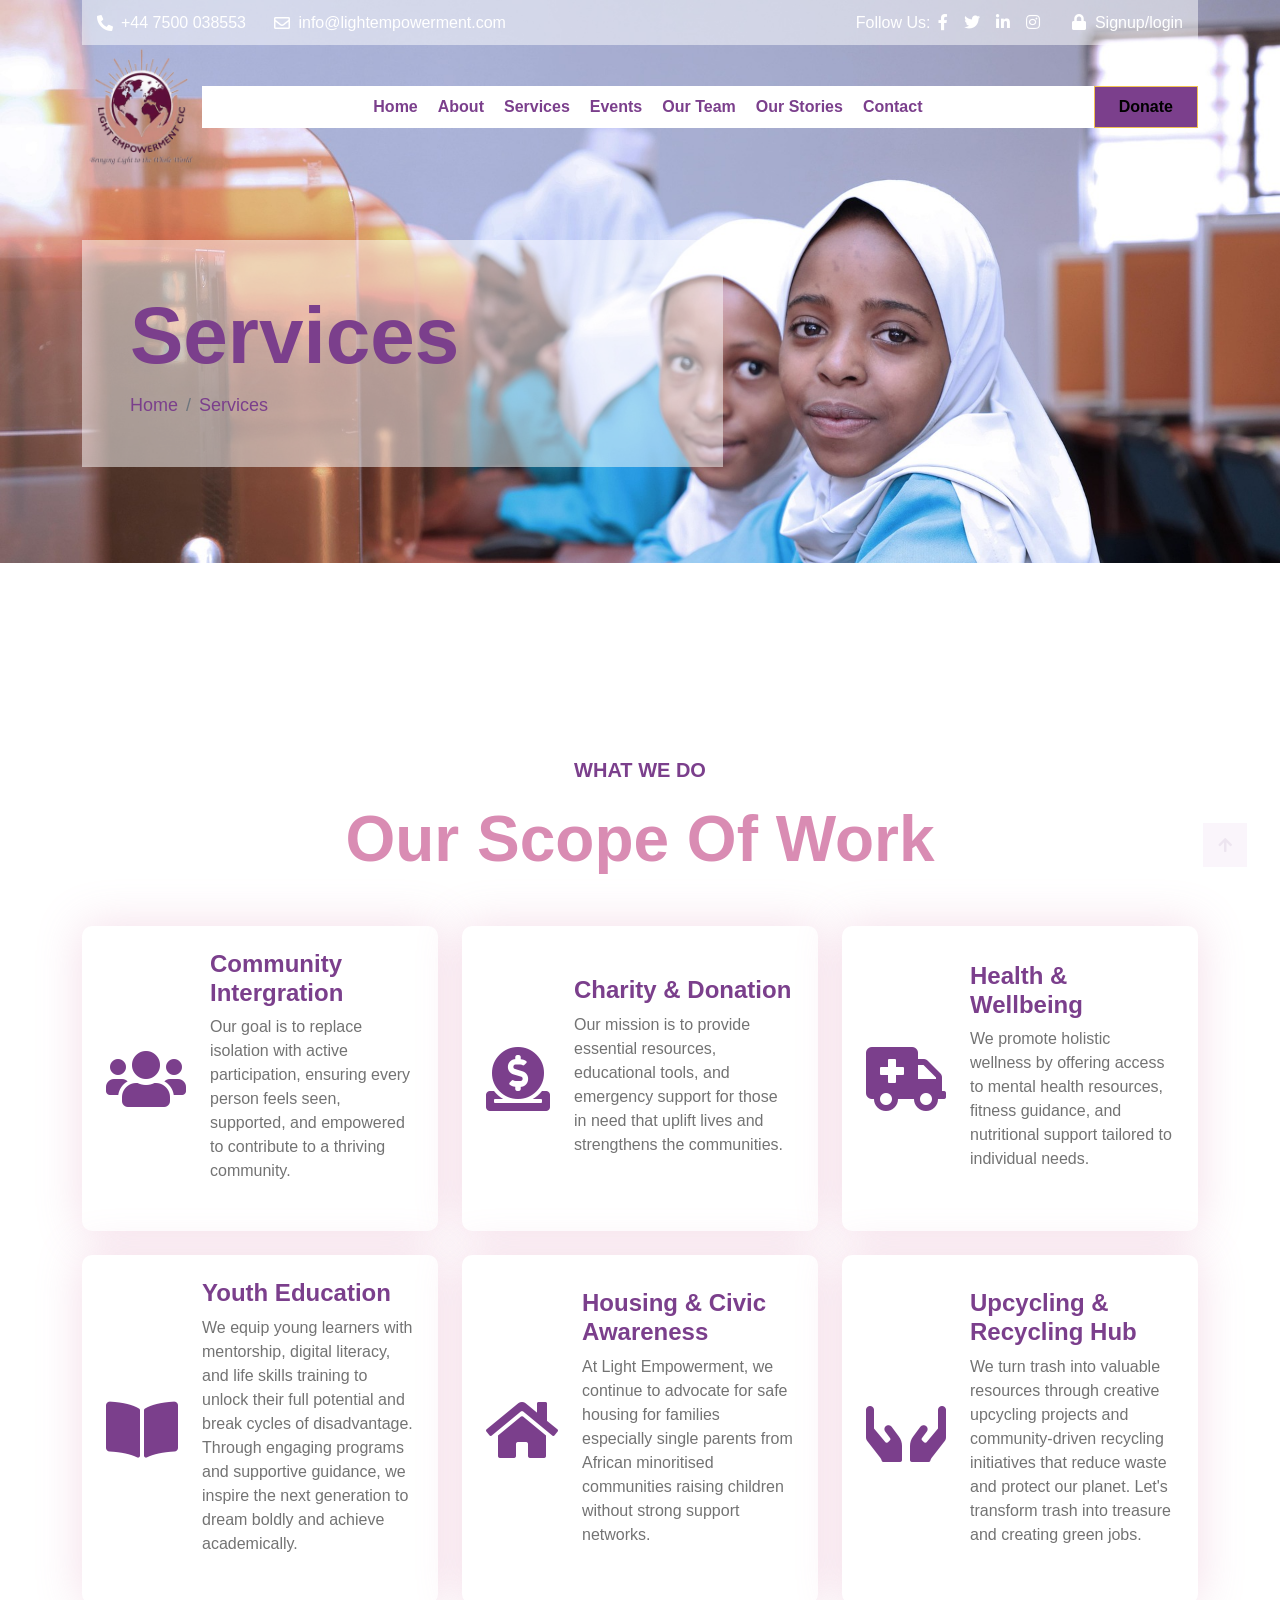
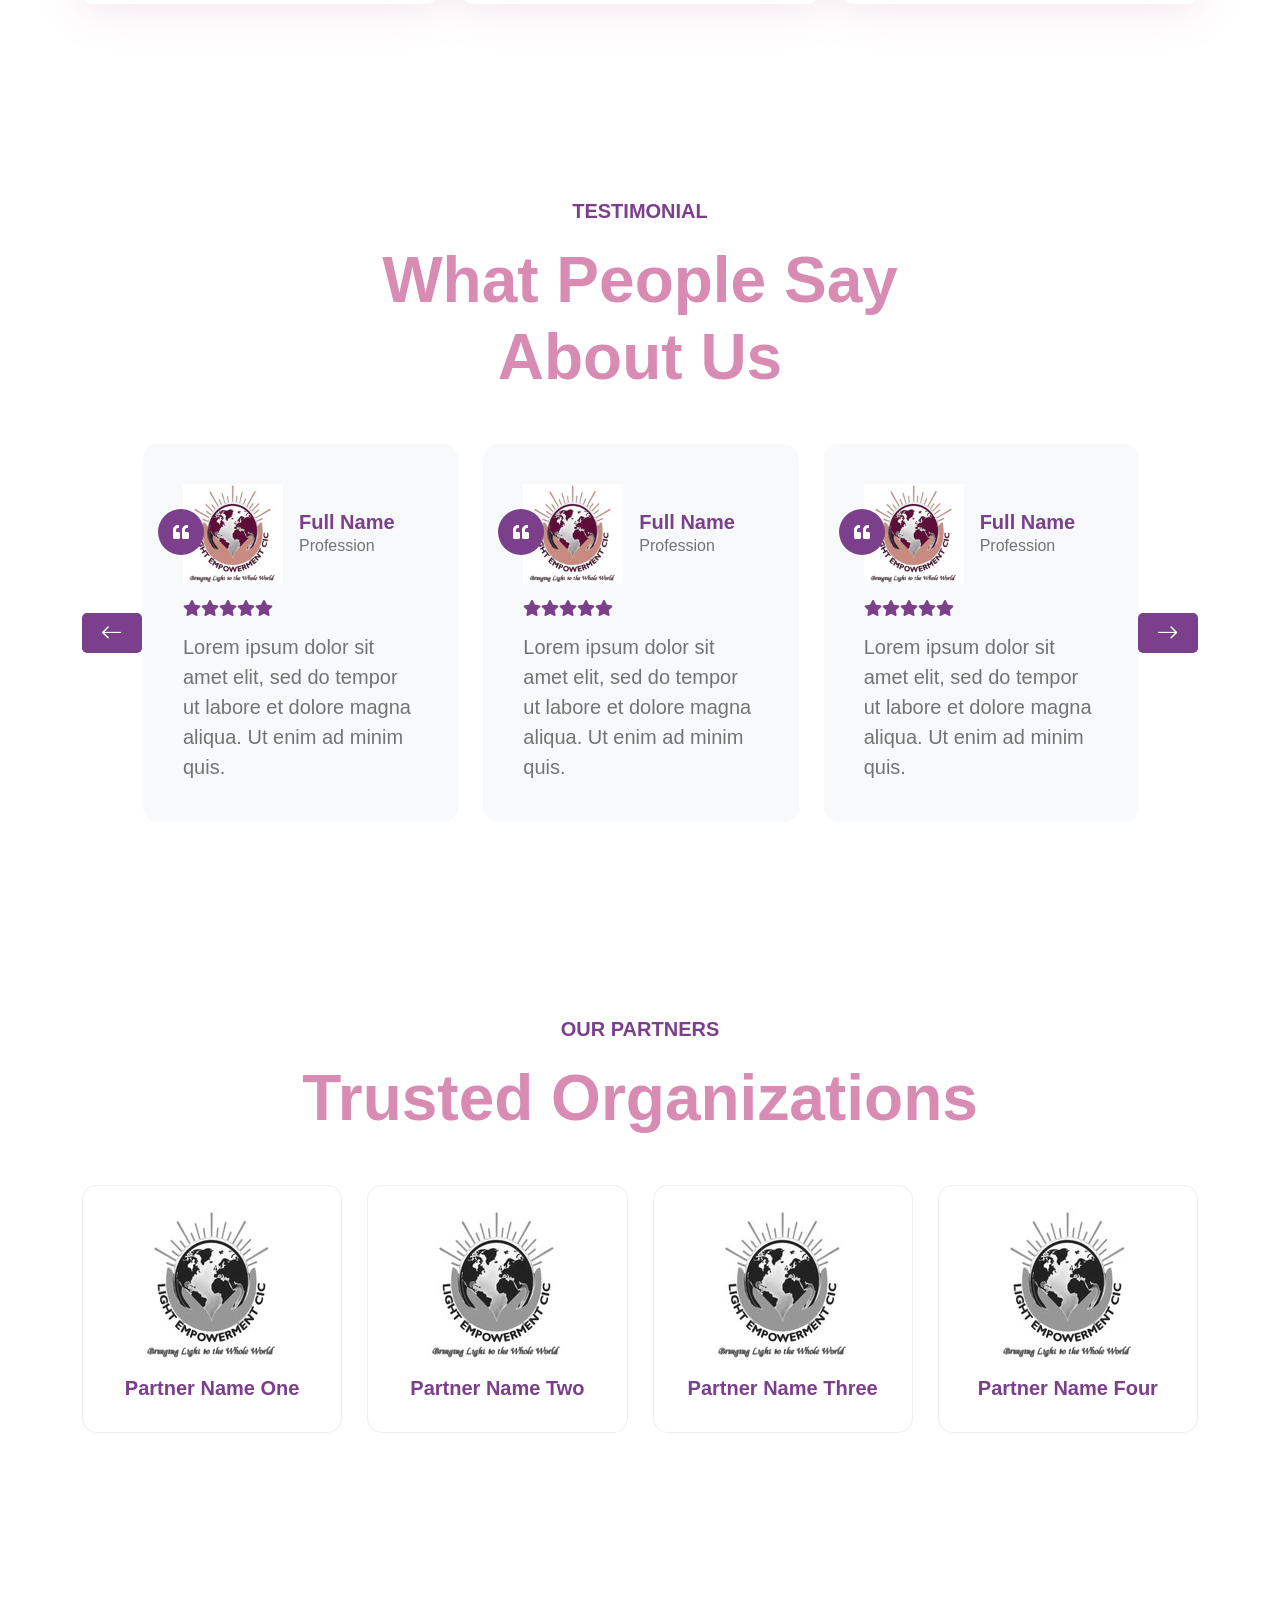
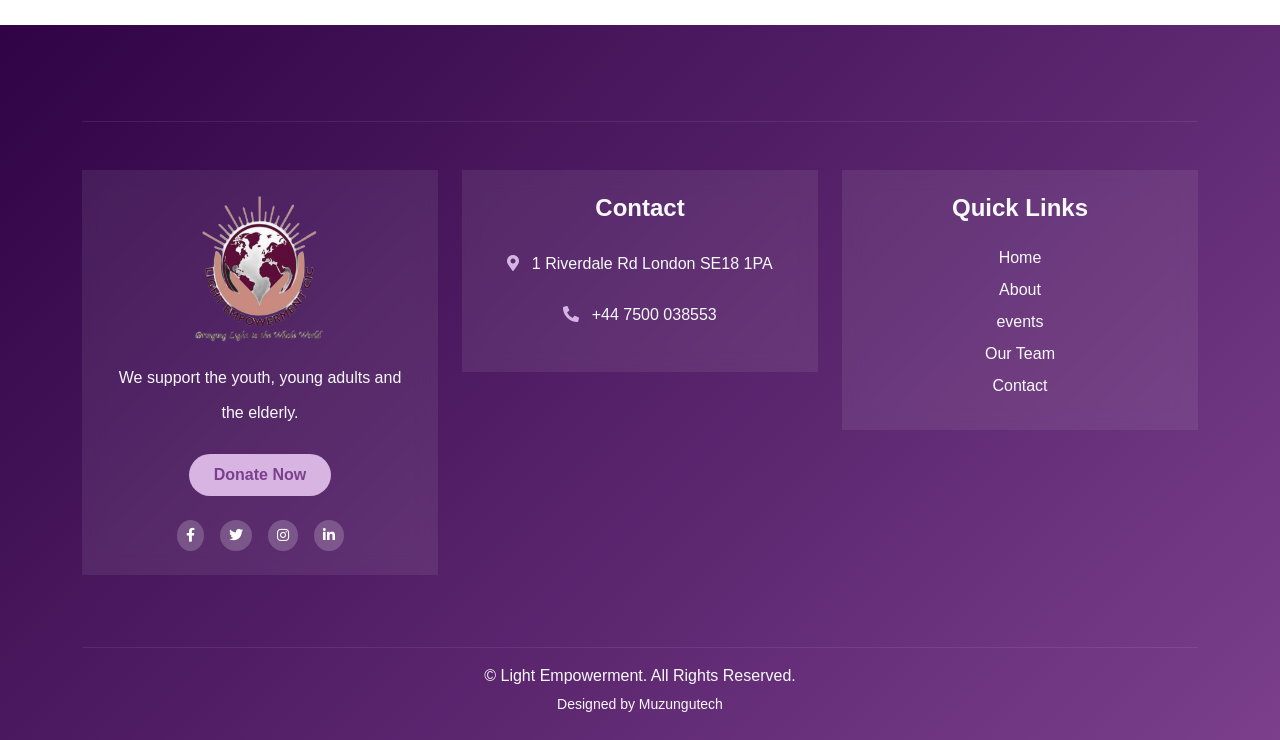
<file: activity.html>
<!DOCTYPE html>
<html lang="en">

    <head>
        <meta charset="utf-8">
        <title>Light - Services</title>
        <meta content="width=device-width, initial-scale=1.0" name="viewport">
        <meta content="" name="keywords">
        <meta content="" name="description">

         <!-- Favicon-->
        <!-- <link rel="icon" href="img/logo.jpg" type="image/gif" /> -->
         <link rel="icon" type="image/png" sizes="32x32" href="img/favicon-32x32.png">
         <link rel="icon" type="image/png" sizes="16x16" href="img/favicon-16x16.png">
         <link rel="apple-touch-icon" href="img/apple-touch-icon.png">

        <!-- Google Web Fonts -->
        <link rel="preconnect" href="https://fonts.googleapis.com">
        <link rel="preconnect" href="https://fonts.gstatic.com" crossorigin>
        <link href="https://fonts.googleapis.com/css2?family=Open+Sans:wght@300;400;500;600;700&family=Pacifico&display=swap" rel="stylesheet">

        <!-- Icon Font Stylesheet -->
        <link rel="stylesheet" href="https://use.fontawesome.com/releases/v5.15.4/css/all.css"/>
        <link href="https://cdn.jsdelivr.net/npm/bootstrap-icons@1.4.1/font/bootstrap-icons.css" rel="stylesheet">

        <!-- Libraries Stylesheet -->
        <link href="lib/animate/animate.min.css" rel="stylesheet">
        <link href="lib/owlcarousel/assets/owl.carousel.min.css" rel="stylesheet">

        <!-- Customized Bootstrap Stylesheet -->
        <link href="css/bootstrap.min.css" rel="stylesheet">

        <!-- Template Stylesheet -->
        <link href="css/style2.css" rel="stylesheet">

        

    </head>

    <body>

        <!-- Spinner Start -->
        <div id="spinner" class="show w-100 vh-100 bg-white position-fixed translate-middle top-50 start-50  d-flex align-items-center justify-content-center">
            <div class="spinner-grow text-primary" role="status"></div>
        </div>
        <!-- Spinner End -->


       <!-- Topbar start -->
        <div class="container-fluid fixed-top">
            <div class="container topbar d-none d-lg-block">
                <div class="topbar-inner">
                    <div class="row gx-0">
                        <div class="col-lg-7 text-start">
                            <div class="h-100 d-inline-flex align-items-center me-4">
                                <span class="fa fa-phone-alt me-2 text-dark"></span>
                                <a href="#" class="text-secondary"><span>+44 7500 038553</span></a>
                            </div>
                            <div class="h-100 d-inline-flex align-items-center">
                                <span class="far fa-envelope me-2 text-dark"></span>
                                <a href="#" class="text-secondary"><span>info@lightempowerment.com</span></a>
                            </div>
                        </div>
                        <div class="col-lg-5 text-end">
                            <div class="h-100 d-inline-flex align-items-center">
                                <span class="text-body">Follow Us:</span>
                                <a class="text-dark px-2" href="https://www.facebook.com/share/1BFhcYfXWX/" target="_blank"><i class="fab fa-facebook-f"></i></a>
                                <a class="text-dark px-2" href=""><i class="fab fa-twitter"></i></a>
                                <a class="text-dark px-2" href=""><i class="fab fa-linkedin-in"></i></a>
                                <a class="text-dark px-2" href="https://www.instagram.com/lep.uk2602?utm_source=qr&igsh=d21rMTY1Y3ZwMWIw" target="_blank"><i class="fab fa-instagram"></i></a>
                                <a class="text-body ps-4" href=""><i class="fa fa-lock text-dark me-1"></i> Signup/login</a>
                            </div>
                        </div>
                    </div>
                </div>
            </div>  <!-- Topbar End -->

<!-- Navbar Start -->
            <div class="container">
            <!--    <nav class="navbar navbar-light navbar-expand-lg py-3"> -->
                    <nav class="navbar navbar-light navbar-expand-lg custom-navbar">
                    <a href="index.html" class="navbar-brand">
                        <img src="img/logo5.png" alt="Light Empowerment Logo" class="img-fluid" style="max-height: 120px;">
                    </a>
                    <button class="navbar-toggler" type="button" data-bs-toggle="collapse" data-bs-target="#navbarCollapse">
                        <span class="fa fa-bars text-primary"></span>
                    </button>
                   <div class="collapse navbar-collapse bg-white" id="navbarCollapse"> 
                       <!--  <div class="collapse navbar-collapse" id="navbarCollapse"> -->
                        <div class="navbar-nav ms-lg-auto mx-xl-auto">
                            <a href="index.html" class="nav-item nav-link active" style="color: #7B3F8C; font-weight: bold;">Home</a>
                            <a href="about.html" class="nav-item nav-link" style="color:#7B3F8C; font-weight: bold;">About</a>
                            <a href="activity.html" class="nav-item nav-link" style="color:#7B3F8C; font-weight: bold;">Services</a> 
                            <a href="event.html" class="nav-item nav-link" style="color:#7B3F8C; font-weight: bold;">Events</a>
                            <a href="team.html" class="nav-item nav-link" style="color:#7B3F8C; font-weight: bold;">Our Team</a>
                             <a href="blog.html" class="nav-item nav-link" style="color:#7B3F8C; font-weight: bold;">Our Stories</a>
                            <a href="contact.html" class="nav-item nav-link" style="color:#7B3F8C; font-weight: bold;">Contact</a>
                         <!--   <div class="nav-item dropdown">
                                <a href="#" class="nav-link dropdown-toggle" data-bs-toggle="dropdown">Pages</a>
                                <div class="dropdown-menu m-0 rounded-0">
                                    <a href="blog.html" class="dropdown-item">Latest Blog</a>
                                    <a href="team.html" class="dropdown-item">Our Team</a>
                                    <a href="testimonial.html" class="dropdown-item">Testimonial</a>
                                    <a href="404.html" class="dropdown-item">404 Page</a>
                                </div>
                            </div> -->
                          <!--  <a href="contact.html" class="nav-item nav-link">Contact</a> -->
                        </div>
                        <a href="" class="btn btn-primary py-2 px-4 d-none d-xl-inline-block" style="background-color: #7B3F8C ">Donate</a>
                    </div>
                </nav>
            </div>
        </div>
        <!-- Navbar End -->



        <!-- Hero Start -->
        <div class="container-fluid hero-header">
            <div class="container">
                <div class="row">
                    <div class="col-lg-7">
                        <div class="hero-header-inner animated zoomIn">
                            <h1 class="display-1 text-dark">Services</h1>
                            <ol class="breadcrumb mb-0">
                                <li class="breadcrumb-item"><a href="#">Home</a></li>
                            <!--    <li class="breadcrumb-item"><a href="#">Pages</a></li> -->
                                <li class="breadcrumb-item text-dark" aria-current="page">Services</li>
                            </ol>
                        </div>
                    </div>
                </div>
            </div>
        </div>
        <!-- Hero End -->


        <!-- Activities Start / Services -->
        <div class="container-fluid activities py-5">
            <div class="container py-5">
                <div class="mx-auto text-center mb-5 wow fadeIn" data-wow-delay="0.1s" style="max-width: 700px;">
                    <p class="fs-5 text-uppercase text-primary">What We Do</p>
                    <h1 class="display-3" style="color: #D98CB3;">Our Scope Of Work</h1>
                </div>
                <div class="row g-4">
                    <div class="col-lg-6 col-xl-4">
                        <div class="activities-item p-4 wow fadeIn" data-wow-delay="0.1s">
                            <i class="fa fa-users fa-4x text-dark"></i>
                            <div class="ms-4">
                                <h4 style="color: #7B3F8C">Community Intergration</h4>
                                <p class="mb-4">Our goal is to replace isolation with active participation, ensuring every person feels seen, supported, and empowered to contribute to a thriving community.</p>
                                <!--   <a href="" class="btn btn-custom px-3">Read More</a> -->
                                <!--  <a href="" class="btn btn-primary px-3">Read More</a> -->
                            </div>
                        </div>
                    </div>
                    <div class="col-lg-6 col-xl-4">
                        <div class="activities-item p-4 wow fadeIn" data-wow-delay="0.3s">
                            <i class="fa fa-donate fa-4x text-dark"></i>
                            <div class="ms-4">
                                <h4 style="color: #7B3F8C">Charity & Donation</h4>
                                <p class="mb-4">Our mission is to provide essential resources, educational tools, and emergency support for those in need that uplift lives and strengthens the communities.</p>
                               <!--   <a href="" class="btn btn-custom px-3">Read More</a> -->
                                <!--  <a href="" class="btn btn-primary px-3">Read More</a> -->
                            </div>
                        </div>
                    </div>
                    <div class="col-lg-6 col-xl-4">
                        <div class="activities-item p-4 wow fadeIn" data-wow-delay="0.5s">
                            <i class="fa fa-ambulance fa-4x text-dark"></i>
                            <div class="ms-4">
                                <h4 style="color: #7B3F8C">Health & Wellbeing</h4>
                                <p class="mb-4">We promote holistic wellness by offering access to mental health resources, fitness guidance, and nutritional support tailored to individual needs.</p>
                                <!--   <a href="" class="btn btn-custom px-3">Read More</a> -->
                                 <!--  <a href="" class="btn btn-primary px-3">Read More</a> -->
                            </div>
                        </div>
                    </div>
                    <div class="col-lg-6 col-xl-4">
                        <div class="activities-item p-4 wow fadeIn" data-wow-delay="0.1s">
                            <i class="fa fa-book-open fa-4x text-dark"></i>
                            <div class="ms-4">
                                <h4 style="color: #7B3F8C">Youth Education</h4>
                                <p class="mb-4">We equip young learners with mentorship, digital literacy, and life skills training to unlock their full potential and break cycles of disadvantage. Through engaging programs and supportive guidance, we inspire the next generation to dream boldly and achieve academically.</p>
                                <!--   <a href="" class="btn btn-custom px-3">Read More</a> -->
                              <!--  <a href="" class="btn btn-primary px-3">Read More</a> -->
                            </div>
                        </div>
                    </div>
                    <div class="col-lg-6 col-xl-4">
                        <div class="activities-item p-4 wow fadeIn" data-wow-delay="0.3s">
                            <i class="fa fa-home fa-4x text-dark"></i>
                            <div class="ms-4">
                                <h4 style="color: #7B3F8C">Housing & Civic Awareness</h4>
                                <p class="mb-4">At Light Empowerment, we continue to advocate for safe housing for families especially single parents from African minoritised communities raising children without strong support networks.</p>
                                <!--   <a href="" class="btn btn-custom px-3">Read More</a> -->
                                <!--  <a href="" class="btn btn-primary px-3">Read More</a> -->
                            </div>
                        </div>
                    </div>
                    <div class="col-lg-6 col-xl-4">
                        <div class="activities-item p-4 wow fadeIn" data-wow-delay="0.5s">
                            <i class="fa fa-hands fa-4x text-dark"></i>
                            <div class="ms-4">
                                <h4 style="color: #7B3F8C">Upcycling & Recycling Hub</h4>
                                <p class="mb-4">We turn trash into valuable resources through creative upcycling projects and community-driven recycling initiatives that reduce waste and protect our planet. Let's transform trash into treasure and creating green jobs.</p>
                             <!--   <a href="" class="btn btn-custom px-3">Read More</a> -->
                                <!--  <a href="" class="btn btn-primary px-3">Read More</a> -->
                            </div>
                        </div>
                    </div>
                </div>
            </div>
        </div>
        <!-- Activities / Services End -->


        <!-- Testiminial Start -->
       <div class="container-fluid testimonial py-5">
    <div class="container py-5">
        <div class="text-center mx-auto mb-5 wow fadeIn" data-wow-delay="0.1s" style="max-width: 700px;">
            <p class="fs-5 text-uppercase fw-bold" style="color: #7B3F8C;">Testimonial</p>
            <h1 class="display-3" style="color: #D98CB3">What People Say About Us</h1>
        </div>
        <div class="owl-carousel testimonial-carousel wow fadeIn" data-wow-delay="0.1s">
            
            <div class="testimonial-item">
                <div class="d-flex mb-3">
                    <div class="position-relative">
                        <img src="img/testimonial-1.jpg" class="img-fluid rounded" alt="">
                        <div class="btn-md-square bg-brand-purple rounded-circle position-absolute" style="top: 25px; left: -25px;">
                            <i class="fa fa-quote-left text-white"></i>
                        </div>
                    </div>
                    <div class="ps-3 my-auto">
                        <h5 class="mb-0" style="color: #7B3F8C">Full Name</h5>
                        <p class="m-0">Profession</p>
                    </div>
                </div>
                <div class="testimonial-content">
                    <div class="d-flex star-rating-purple">
                        <i class="fas fa-star"></i>
                        <i class="fas fa-star"></i>
                        <i class="fas fa-star"></i>
                        <i class="fas fa-star"></i>
                        <i class="fas fa-star"></i>
                    </div>
                    <p class="fs-5 m-0 pt-3">Lorem ipsum dolor sit amet elit, sed do tempor ut labore et dolore magna aliqua. Ut enim ad minim quis.</p>
                </div>
            </div>

            <div class="testimonial-item">
                <div class="d-flex mb-3">
                    <div class="position-relative">
                        <img src="img/testimonial-2.jpg" class="img-fluid rounded" alt="">
                        <div class="btn-md-square bg-brand-purple rounded-circle position-absolute" style="top: 25px; left: -25px;">
                            <i class="fa fa-quote-left text-white"></i>
                        </div>
                    </div>
                    <div class="ps-3 my-auto">
                        <h5 class="mb-0" style="color: #7B3F8C">Full Name</h5>
                        <p class="m-0">Profession</p>
                    </div>
                </div>
                <div class="testimonial-content">
                    <div class="d-flex star-rating-purple">
                        <i class="fas fa-star"></i>
                        <i class="fas fa-star"></i>
                        <i class="fas fa-star"></i>
                        <i class="fas fa-star"></i>
                        <i class="fas fa-star"></i>
                    </div>
                    <p class="fs-5 m-0 pt-3">Lorem ipsum dolor sit amet elit, sed do tempor ut labore et dolore magna aliqua. Ut enim ad minim quis.</p>
                </div>
            </div>

            <div class="testimonial-item">
                <div class="d-flex mb-3">
                    <div class="position-relative">
                        <img src="img/testimonial-3.jpg" class="img-fluid rounded" alt="">
                        <div class="btn-md-square bg-brand-purple rounded-circle position-absolute" style="top: 25px; left: -25px;">
                            <i class="fa fa-quote-left text-white"></i>
                        </div>
                    </div>
                    <div class="ps-3 my-auto">
                        <h5 class="mb-0" style="color: #7B3F8C">Full Name</h5>
                        <p class="m-0">Profession</p>
                    </div>
                </div>
                <div class="testimonial-content">
                    <div class="d-flex star-rating-purple">
                        <i class="fas fa-star"></i>
                        <i class="fas fa-star"></i>
                        <i class="fas fa-star"></i>
                        <i class="fas fa-star"></i>
                        <i class="fas fa-star"></i>
                    </div>
                    <p class="fs-5 m-0 pt-3">Lorem ipsum dolor sit amet elit, sed do tempor ut labore et dolore magna aliqua. Ut enim ad minim quis.</p>
                </div>
            </div>

            <div class="testimonial-item">
                <div class="d-flex mb-3">
                    <div class="position-relative">
                        <img src="img/testimonial-4.jpg" class="img-fluid rounded" alt="">
                        <div class="btn-md-square bg-brand-purple rounded-circle position-absolute" style="top: 25px; left: -25px;">
                            <i class="fa fa-quote-left text-white"></i>
                        </div>
                    </div>
                    <div class="ps-3 my-auto">
                        <h5 class="mb-0" style="color: #7B3F8C">Full Name</h5>
                        <p class="m-0">Profession</p>
                    </div>
                </div>
                <div class="testimonial-content">
                    <div class="d-flex star-rating-purple">
                        <i class="fas fa-star"></i>
                        <i class="fas fa-star"></i>
                        <i class="fas fa-star"></i>
                        <i class="fas fa-star"></i>
                        <i class="fas fa-star"></i>
                    </div>
                    <p class="fs-5 m-0 pt-3">Lorem ipsum dolor sit amet elit, sed do tempor ut labore et dolore magna aliqua. Ut enim ad minim quis.</p>
                </div>
            </div>

        </div>
    </div>
</div>
        <!-- Testiminial End -->


        <!-- Our Partners Start -->
<div class="container-fluid partners py-5">
    <div class="container py-5">
        <div class="text-center mx-auto mb-5 wow fadeIn" data-wow-delay="0.1s" style="max-width: 700px;">
            <p class="fs-5 text-uppercase fw-bold" style="color: #7B3F8C;">Our Partners</p>
            <h1 class="display-3" style="color: #D98CB3">Trusted Organizations</h1>
        </div>
        
        <div class="owl-carousel partner-carousel wow fadeIn" data-wow-delay="0.1s">
            
            <div class="partner-item text-center p-4">
                <div class="partner-logo-container mb-3">
                    <img src="img/partner-1.png" class="img-fluid mx-auto" alt="Partner Name">
                </div>
                <h5 style="color: #7B3F8C">Partner Name One</h5>
            </div>

            <div class="partner-item text-center p-4">
                <div class="partner-logo-container mb-3">
                    <img src="img/partner-2.png" class="img-fluid mx-auto" alt="Partner Name">
                </div>
                <h5 style="color: #7B3F8C">Partner Name Two</h5>
            </div>

            <div class="partner-item text-center p-4">
                <div class="partner-logo-container mb-3">
                    <img src="img/partner-3.png" class="img-fluid mx-auto" alt="Partner Name">
                </div>
                <h5 style="color: #7B3F8C">Partner Name Three</h5>
            </div>

            <div class="partner-item text-center p-4">
                <div class="partner-logo-container mb-3">
                    <img src="img/partner-4.png" class="img-fluid mx-auto" alt="Partner Name">
                </div>
                <h5 style="color: #7B3F8C">Partner Name Four</h5>
            </div>

        </div>
    </div>
</div>

         <!-- Our Partners End -->



<!-- Footer Start -->
<div class="container-fluid footer pt-5 wow fadeIn" data-wow-delay="0.1s"
     style="background: linear-gradient(135deg, #2f0345, #7B3F8C);">

    <div class="container py-5">

        <!-- Newsletter -->
      <!--  <div class="row py-5 text-center">
            <div class="col-12">
                <h1 class="text-light mb-2">Subscribe to our Newsletter</h1>
                <p class="text-light opacity-75">Get the latest news and updates</p>

                <div class="position-relative mx-auto mt-4" style="max-width: 500px;">
                    <input class="form-control border-0 w-100 py-3 ps-4 pe-5 rounded-pill"
                           type="text" placeholder="Enter your email"
                           style="background: rgba(255,255,255,0.15); color: #fff;">
                    <button type="button"
                            class="btn position-absolute top-0 end-0 mt-2 me-2 px-4 rounded-pill"
                            style="background-color: #D8B4E2; color: #7B3F8C;">
                        Subscribe
                    </button>
                </div>
            </div>
        </div> -->

        <div class="border-top border-light opacity-25 mb-5"></div>

        <!-- Footer Content -->
        <div class="row g-4 text-center justify-content-center footer-inner">

            <!-- Column 1 -->
            <div class="col-md-6 col-lg-4">
                <div class="footer-item p-4 rounded-4"
                     style="background: rgba(255,255,255,0.08); backdrop-filter: blur(10px);">

                    <div class="footer-logo mb-3">
                        <img src="img/logo.png" class="img-fluid" style="max-width: 150px;">
                    </div>

                    <p class="text-light mb-4">
                        We support the youth, young adults and the elderly.
                    </p>

                    <a href="" class="btn px-4 py-2 rounded-pill"
                       style="background-color: #D8B4E2; color: #7B3F8C;">
                        Donate Now
                    </a>

                    <!-- Social Icons -->
                    <div class="d-flex justify-content-center gap-3 mt-4">
                        <a href="#" class="btn btn-sm rounded-circle"
                           style="background: rgba(255,255,255,0.2); color:#fff;">
                            <i class="fab fa-facebook-f"></i>
                        </a>
                        <a href="#" class="btn btn-sm rounded-circle"
                           style="background: rgba(255,255,255,0.2); color:#fff;">
                            <i class="fab fa-twitter"></i>
                        </a>
                        <a href="#" class="btn btn-sm rounded-circle"
                           style="background: rgba(255,255,255,0.2); color:#fff;">
                            <i class="fab fa-instagram"></i>
                        </a>
                        <a href="#" class="btn btn-sm rounded-circle"
                           style="background: rgba(255,255,255,0.2); color:#fff;">
                            <i class="fab fa-linkedin-in"></i>
                        </a>
                    </div>
                </div>
            </div>

            <!-- Column 2 -->
            <div class="col-md-6 col-lg-4">
                <div class="footer-item p-4 rounded-4"
                     style="background: rgba(255,255,255,0.08); backdrop-filter: blur(10px);">

                    <h4 class="text-light mb-4">Contact</h4>

                    <p class="text-light mb-3">
                        <i class="fa fa-map-marker-alt me-2" style="color:#D8B4E2;"></i>
                        1 Riverdale Rd London SE18 1PA
                    </p>

                    <p class="text-light">
                        <i class="fa fa-phone-alt me-2" style="color:#D8B4E2;"></i>
                        +44 7500 038553
                    </p>
                </div>
            </div>

            <!-- Column 3 -->
            <div class="col-md-6 col-lg-4">
                <div class="footer-item p-4 rounded-4"
                     style="background: rgba(255,255,255,0.08); backdrop-filter: blur(10px);">

                    <h4 class="text-light mb-4">Quick Links</h4>

                    <div class="d-flex flex-column align-items-center">
                        <a class="text-light mb-2" href="index.html">Home</a>
                        <a class="text-light mb-2" href="about.html">About</a>
                        <a class="text-light mb-2" href="event.html">events</a>
                        <a class="text-light mb-2" href="team.html">Our Team</a>
                        <a class="text-light mb-2" href="contact.html">Contact</a>
                    </div>
                </div>
            </div>

        </div>
    </div>

    <!-- Bottom Footer -->
    <div class="container text-center py-4">
        <div class="border-top border-light opacity-25 mb-3"></div>

        <p class="text-light mb-1">
            &copy; Light Empowerment. All Rights Reserved.
        </p>

     <!--   <small class="text-light opacity-75">
            Designed by Muzungutech
        </small> -->

        <small class="text-light opacity-75">
    Designed by 
    <a href="https://muzungutech.github.io/muzungutech" target="_blank" rel="noopener noreferrer" class="text-light text-decoration-none">
        Muzungutech
    </a>
</small>
    </div>

</div>
<!-- Footer End -->

<!-- Back to Top -->
<a href="#" class="btn border-3 border-light back-to-top" style="background-color: #D8B4E2; color: #7B3F8C;"><i class="fa fa-arrow-up"></i></a>

        
        <!-- JavaScript Libraries -->
        <script src="https://ajax.googleapis.com/ajax/libs/jquery/3.6.4/jquery.min.js"></script>
        <script src="https://cdn.jsdelivr.net/npm/bootstrap@5.0.0/dist/js/bootstrap.bundle.min.js"></script>
        <script src="lib/wow/wow.min.js"></script>
        <script src="lib/easing/easing.min.js"></script>
        <script src="lib/waypoints/waypoints.min.js"></script>
        <script src="lib/owlcarousel/owl.carousel.min.js"></script>

        <!-- Template Javascript -->
        <script src="js/main.js"></script>

        <script src="https://code.jquery.com/jquery-3.4.1.min.js"></script>
    
    <script src="lib/owlcarousel/owl.carousel.min.js"></script>

    <script>
        $(document).ready(function () {
            $(".partner-carousel").owlCarousel({
                autoplay: true,
                smartSpeed: 1000,
                center: false,
                dots: false,
                loop: true,
                margin: 25,
                nav: true,
                navText: [
                    '<i class="bi bi-arrow-left"></i>',
                    '<i class="bi bi-arrow-right"></i>'
                ],
                responsive: {
                    0: { items: 1 },
                    576: { items: 2 },
                    768: { items: 3 },
                    992: { items: 4 }
                }
            });
        });
    </script>
    </body>
    
    <!--WhatsApp Widget Start -->
<!-- Elfsight WhatsApp Chat | Untitled WhatsApp Chat -->
<script src="https://elfsightcdn.com/platform.js" async> </script>
<div class="elfsight-app-e93bd410-7e6f-4d02-8c22-3f23d180ffc6" data-elfsight-app-lazy></div>
<!-- WhatsApp widget end -->

</html>
</file>
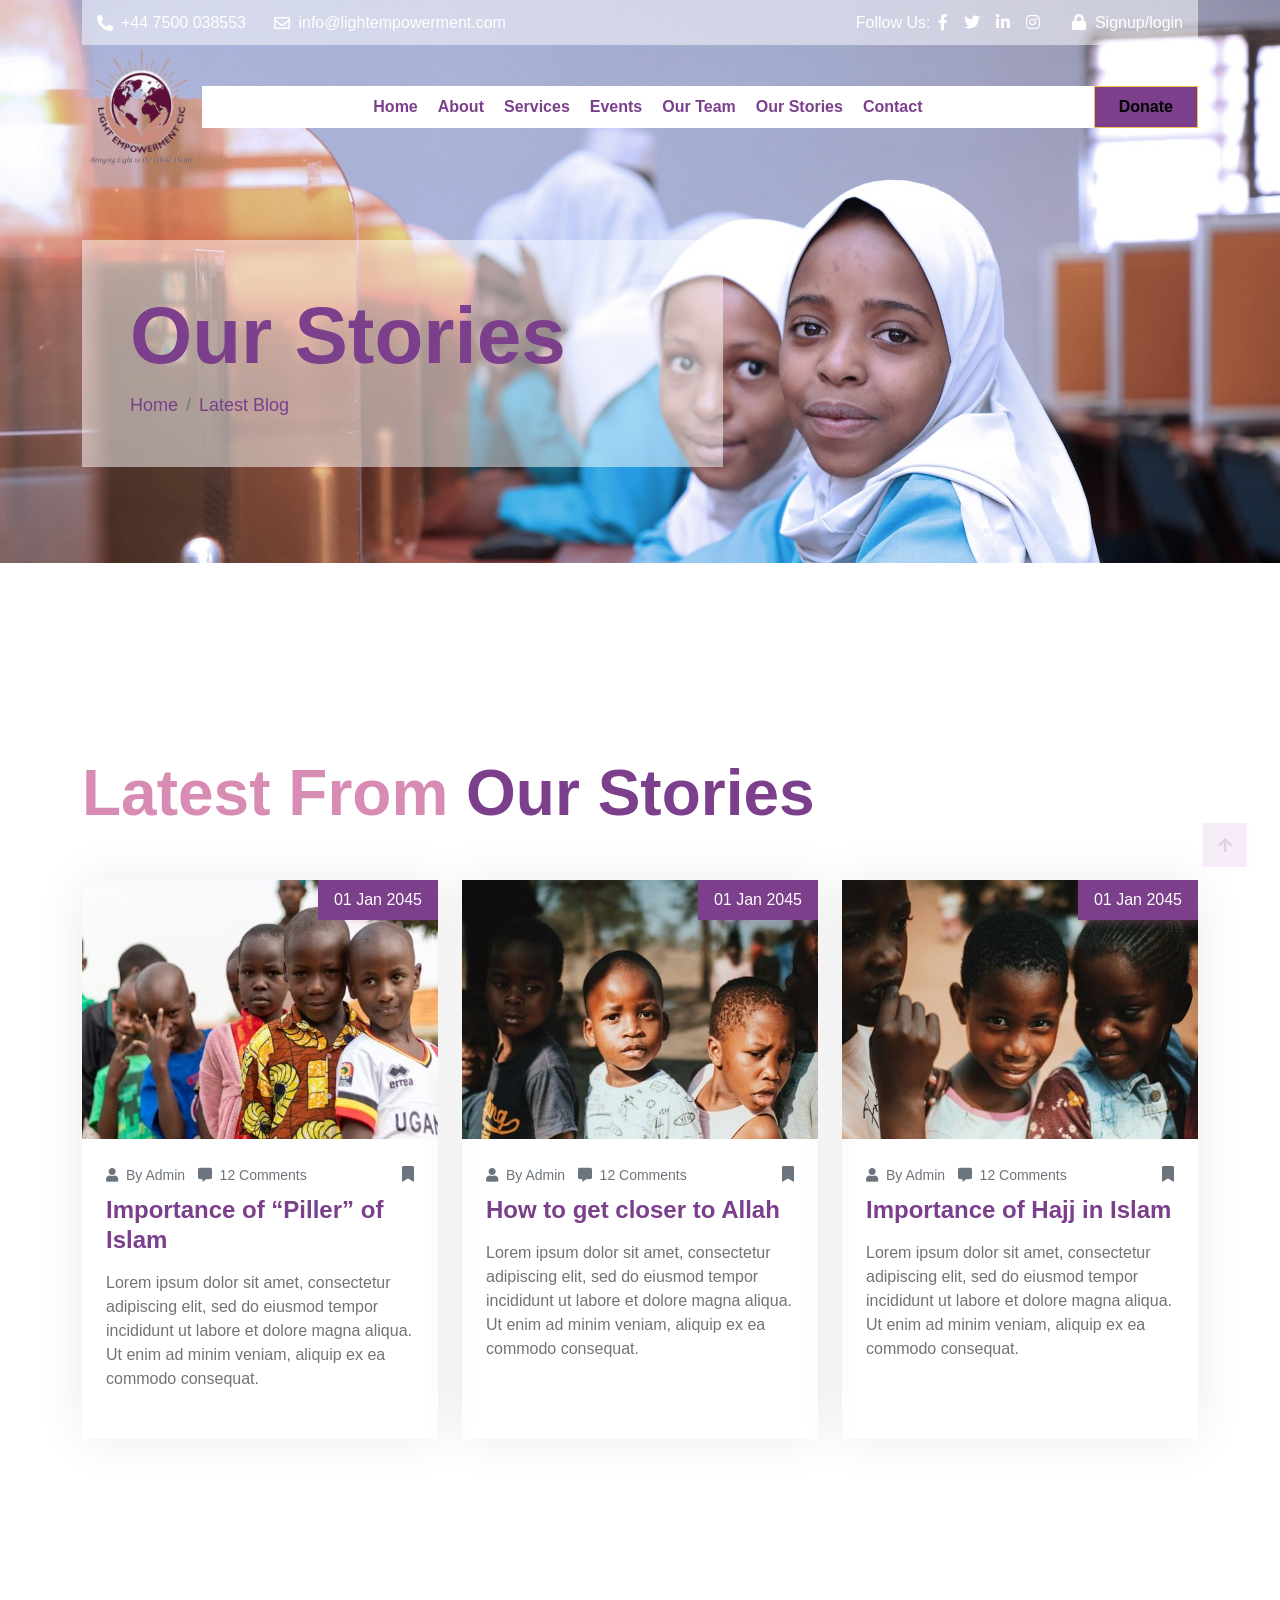
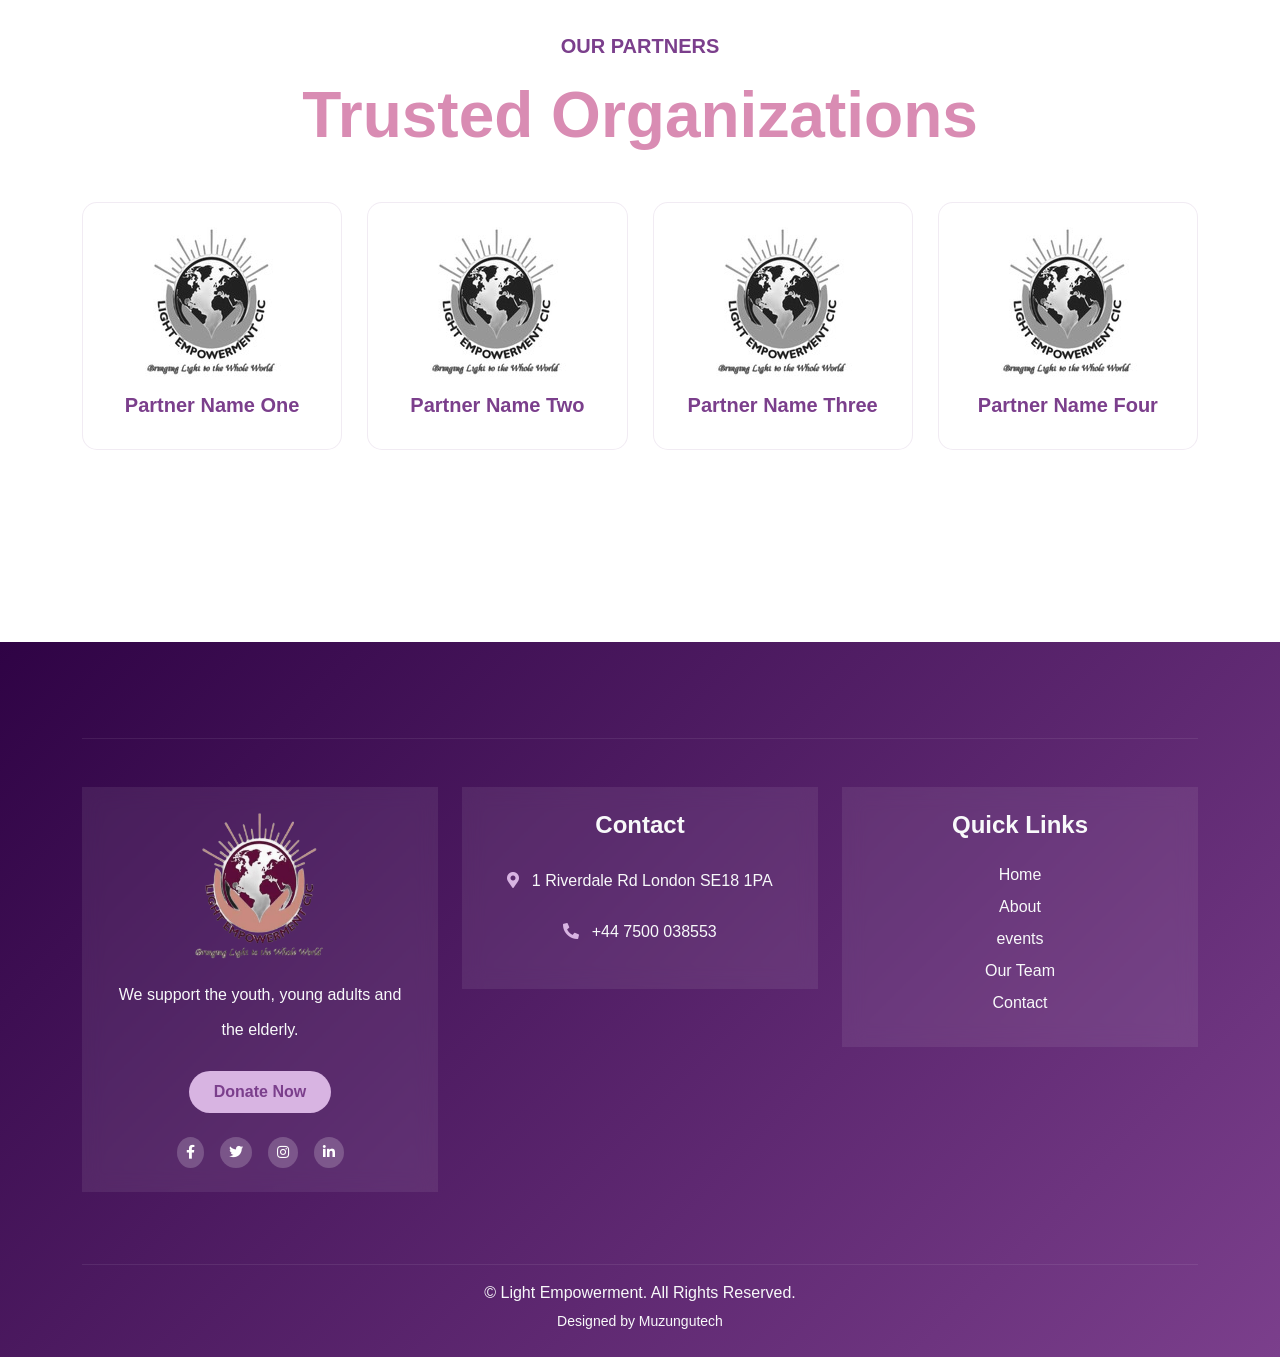
<file: blog.html>
<!DOCTYPE html>
<html lang="en">

    <head>
        <meta charset="utf-8">
        <title>Light - Stories</title>
        <meta content="width=device-width, initial-scale=1.0" name="viewport">
        <meta content="" name="keywords">
        <meta content="" name="description">

         <!-- Favicon-->
        <!-- <link rel="icon" href="img/logo.jpg" type="image/gif" /> -->
         <link rel="icon" type="image/png" sizes="32x32" href="img/favicon-32x32.png">
         <link rel="icon" type="image/png" sizes="16x16" href="img/favicon-16x16.png">
         <link rel="apple-touch-icon" href="img/apple-touch-icon.png">

        <!-- Google Web Fonts -->
        <link rel="preconnect" href="https://fonts.googleapis.com">
        <link rel="preconnect" href="https://fonts.gstatic.com" crossorigin>
        <link href="https://fonts.googleapis.com/css2?family=Open+Sans:wght@300;400;500;600;700&family=Pacifico&display=swap" rel="stylesheet">

        <!-- Icon Font Stylesheet -->
        <link rel="stylesheet" href="https://use.fontawesome.com/releases/v5.15.4/css/all.css"/>
        <link href="https://cdn.jsdelivr.net/npm/bootstrap-icons@1.4.1/font/bootstrap-icons.css" rel="stylesheet">

        <!-- Libraries Stylesheet -->
        <link href="lib/animate/animate.min.css" rel="stylesheet">
        <link href="lib/owlcarousel/assets/owl.carousel.min.css" rel="stylesheet">

        <!-- Customized Bootstrap Stylesheet -->
        <link href="css/bootstrap.min.css" rel="stylesheet">

        <!-- Template Stylesheet -->
        <link href="css/style2.css" rel="stylesheet">

        

    </head>

    <body>

        <!-- Spinner Start -->
        <div id="spinner" class="show w-100 vh-100 bg-white position-fixed translate-middle top-50 start-50  d-flex align-items-center justify-content-center">
            <div class="spinner-grow text-primary" role="status"></div>
        </div>
        <!-- Spinner End -->


       <!-- Topbar start -->
        <div class="container-fluid fixed-top">
            <div class="container topbar d-none d-lg-block">
                <div class="topbar-inner">
                    <div class="row gx-0">
                        <div class="col-lg-7 text-start">
                            <div class="h-100 d-inline-flex align-items-center me-4">
                                <span class="fa fa-phone-alt me-2 text-dark"></span>
                                <a href="#" class="text-secondary"><span>+44 7500 038553</span></a>
                            </div>
                            <div class="h-100 d-inline-flex align-items-center">
                                <span class="far fa-envelope me-2 text-dark"></span>
                                <a href="#" class="text-secondary"><span>info@lightempowerment.com</span></a>
                            </div>
                        </div>
                        <div class="col-lg-5 text-end">
                            <div class="h-100 d-inline-flex align-items-center">
                                <span class="text-body">Follow Us:</span>
                                <a class="text-dark px-2" href="https://www.facebook.com/share/1BFhcYfXWX/" target="_blank"><i class="fab fa-facebook-f"></i></a>
                                <a class="text-dark px-2" href=""><i class="fab fa-twitter"></i></a>
                                <a class="text-dark px-2" href=""><i class="fab fa-linkedin-in"></i></a>
                                <a class="text-dark px-2" href="https://www.instagram.com/lep.uk2602?utm_source=qr&igsh=d21rMTY1Y3ZwMWIw" target="_blank"><i class="fab fa-instagram"></i></a>
                                <a class="text-body ps-4" href=""><i class="fa fa-lock text-dark me-1"></i> Signup/login</a>
                            </div>
                        </div>
                    </div>
                </div>
            </div>  <!-- Topbar End -->

<!-- Navbar Start -->
            <div class="container">
            <!--    <nav class="navbar navbar-light navbar-expand-lg py-3"> -->
                    <nav class="navbar navbar-light navbar-expand-lg custom-navbar">
                    <a href="index.html" class="navbar-brand">
                        <img src="img/logo5.png" alt="Light Empowerment Logo" class="img-fluid" style="max-height: 120px;">
                    </a>
                    <button class="navbar-toggler" type="button" data-bs-toggle="collapse" data-bs-target="#navbarCollapse">
                        <span class="fa fa-bars text-primary"></span>
                    </button>
                   <div class="collapse navbar-collapse bg-white" id="navbarCollapse"> 
                       <!--  <div class="collapse navbar-collapse" id="navbarCollapse"> -->
                        <div class="navbar-nav ms-lg-auto mx-xl-auto">
                            <a href="index.html" class="nav-item nav-link active" style="color: #7B3F8C; font-weight: bold;">Home</a>
                            <a href="about.html" class="nav-item nav-link" style="color:#7B3F8C; font-weight: bold;">About</a>
                            <a href="activity.html" class="nav-item nav-link" style="color:#7B3F8C; font-weight: bold;">Services</a> 
                            <a href="event.html" class="nav-item nav-link" style="color:#7B3F8C; font-weight: bold;">Events</a>
                            <a href="team.html" class="nav-item nav-link" style="color:#7B3F8C; font-weight: bold;">Our Team</a>
                             <a href="blog.html" class="nav-item nav-link" style="color:#7B3F8C; font-weight: bold;">Our Stories</a>
                            <a href="contact.html" class="nav-item nav-link" style="color:#7B3F8C; font-weight: bold;">Contact</a>
                         <!--   <div class="nav-item dropdown">
                                <a href="#" class="nav-link dropdown-toggle" data-bs-toggle="dropdown">Pages</a>
                                <div class="dropdown-menu m-0 rounded-0">
                                    <a href="blog.html" class="dropdown-item">Latest Blog</a>
                                    <a href="team.html" class="dropdown-item">Our Team</a>
                                    <a href="testimonial.html" class="dropdown-item">Testimonial</a>
                                    <a href="404.html" class="dropdown-item">404 Page</a>
                                </div>
                            </div> -->
                          <!--  <a href="contact.html" class="nav-item nav-link">Contact</a> -->
                        </div>
                        <a href="" class="btn btn-primary py-2 px-4 d-none d-xl-inline-block" style="background-color: #7B3F8C ">Donate</a>
                    </div>
                </nav>
            </div>
        </div>
        <!-- Navbar End -->


        <!-- Hero Start -->
        <div class="container-fluid hero-header">
            <div class="container">
                <div class="row">
                    <div class="col-lg-7">
                        <div class="hero-header-inner animated zoomIn">
                            <h1 class="display-1 text-dark" style="color: #7B3F8C;">Our Stories</h1>
                            <ol class="breadcrumb mb-0">
                                <li class="breadcrumb-item"><a href="#">Home</a></li>
                              <!--   <li class="breadcrumb-item"><a href="#">Pages</a></li> -->
                                <li class="breadcrumb-item text-dark" aria-current="page" style="color: #7B3F8C">Latest Blog</li>
                            </ol>
                        </div>
                    </div>
                </div>
            </div>
        </div>
        <!-- Hero End -->


        <!-- Blog / Our Stories Start -->
        <div class="container-fluid py-5">
            <div class="container py-5">
                <h1 class="display-3 mb-5 wow fadeIn" data-wow-delay="0.1s" style="color: #D98CB3;">Latest From <span class="text-primary">Our Stories</span></h1>
                <div class="row g-4 justify-content-center">
                    <div class="col-lg-6 col-xl-4">
                        <div class="blog-item wow fadeIn" data-wow-delay="0.1s">
                            <div class="blog-img position-relative overflow-hidden">
                                <img src="img/blog-1.jpg" class="img-fluid w-100" alt="">
                            <div class="bg-custom-purple d-inline px-3 py-2 text-center text-white position-absolute top-0 end-0"> 01 Jan 2045</div>
                            </div>
                            <div class="p-4">
                                <div class="blog-meta d-flex justify-content-between pb-2">
                                    <div class="">
                                        <small><i class="fas fa-user me-2 text-muted"></i><a href="" class="text-muted me-2">By Admin</small></a>
                                        <small><i class="fa fa-comment-alt me-2 text-muted"></i><a href="" class="text-muted me-2">12 Comments</small></a>
                                    </div>
                                    <div class="">
                                        <a href=""><i class="fas fa-bookmark text-muted"></i></a>
                                    </div>
                                </div>
                                <a href="" class="d-inline-block h4 lh-sm mb-3" style="color: #7B3F8C">Importance of “Piller” of Islam</a>
                                <p class="mb-4">Lorem ipsum dolor sit amet, consectetur adipiscing elit, sed do eiusmod tempor incididunt ut labore et dolore magna aliqua. Ut enim ad minim veniam, 
                                aliquip ex ea commodo consequat.</p>
                                <!--   <a href="#" class="btn btn-primary px-3">More Details</a> -->
                                   <!--   <a href="#" class="btn btn-primary px-3">More Details</a> -->
                             <!--   <a href="#" class="btn btn-brand-purple px-3">More Details</a> -->
                            </div>
                        </div>
                    </div>
                    <div class="col-lg-6 col-xl-4">
                        <div class="blog-item wow fadeIn" data-wow-delay="0.3s">
                            <div class="blog-img position-relative overflow-hidden">
                                <img src="img/blog-2.jpg" class="img-fluid w-100" alt="">
                    <div class="bg-custom-purple d-inline px-3 py-2 text-center text-white position-absolute top-0 end-0">01 Jan 2045</div>
                            </div>
                            <div class="p-4">
                                <div class="blog-meta d-flex justify-content-between pb-2">
                                    <div class="">
                                        <small><i class="fas fa-user me-2 text-muted"></i><a href="" class="text-muted me-2">By Admin</small></a>
                                        <small><i class="fa fa-comment-alt me-2 text-muted"></i><a href="" class="text-muted me-2">12 Comments</small></a>
                                    </div>
                                    <div class="">
                                        <a href=""><i class="fas fa-bookmark text-muted"></i></a>
                                    </div>
                                </div>
                                <a href="" class="d-inline-block h4 lh-sm mb-3" style="color: #7B3F8C">How to get closer to Allah</a>
                                <p class="mb-4">Lorem ipsum dolor sit amet, consectetur adipiscing elit, sed do eiusmod tempor incididunt ut labore et dolore magna aliqua. Ut enim ad minim veniam, 
                                aliquip ex ea commodo consequat.</p>
                             <!--   <a href="#" class="btn btn-primary px-3">More Details</a> -->
                                  <!--   <a href="#" class="btn btn-primary px-3">More Details</a> -->
                             <!--   <a href="#" class="btn btn-brand-purple px-3">More Details</a> -->
                            </div>
                        </div>
                    </div>
                   <div class="col-lg-6 col-xl-4">
                        <div class="blog-item wow fadeIn" data-wow-delay="0.5s">
                            <div class="blog-img position-relative overflow-hidden">
                                <img src="img/blog-3.jpg" class="img-fluid w-100" alt="">
                        <div class="bg-custom-purple d-inline px-3 py-2 text-center text-white position-absolute top-0 end-0"> 01 Jan 2045</div>
                            </div>
                            <div class="p-4">
                                <div class="blog-meta d-flex justify-content-between pb-2">
                                    <div class="">
                                        <small><i class="fas fa-user me-2 text-muted"></i><a href="" class="text-muted me-2">By Admin</small></a>
                                        <small><i class="fa fa-comment-alt me-2 text-muted"></i><a href="" class="text-muted me-2">12 Comments</small></a>
                                    </div>
                                    <div class="">
                                        <a href=""><i class="fas fa-bookmark text-muted"></i></a>
                                    </div>
                                </div>
                                <a href="" class="d-inline-block h4 lh-sm mb-3" style="color: #7B3F8C;">Importance of Hajj in Islam</a>
                                <p class="mb-4">Lorem ipsum dolor sit amet, consectetur adipiscing elit, sed do eiusmod tempor incididunt ut labore et dolore magna aliqua. Ut enim ad minim veniam, 
                                aliquip ex ea commodo consequat.</p>
                                <!--   <a href="#" class="btn btn-primary px-3">More Details</a> -->
                             <!--   <a href="#" class="btn btn-brand-purple px-3">More Details</a> -->
                            </div>
                        </div>
                    </div>
                </div>
            </div>
        </div>
        <!-- Blog End -->

                                        <!-- Our Partners Start -->
                        <div class="container-fluid partners py-5">
                            <div class="container py-5">
                                <div class="text-center mx-auto mb-5 wow fadeIn" data-wow-delay="0.1s" style="max-width: 700px;">
                                    <p class="fs-5 text-uppercase fw-bold" style="color: #7B3F8C;">Our Partners</p>
                                    <h1 class="display-3" style="color: #D98CB3">Trusted Organizations</h1>
                                </div>
                                
                                <div class="owl-carousel partner-carousel wow fadeIn" data-wow-delay="0.1s">
                                    
                                    <div class="partner-item text-center p-4">
                                        <div class="partner-logo-container mb-3">
                                            <img src="img/partner-1.png" class="img-fluid mx-auto" alt="Partner Name">
                                        </div>
                                        <h5 style="color: #7B3F8C">Partner Name One</h5>
                                    </div>

                                    <div class="partner-item text-center p-4">
                                        <div class="partner-logo-container mb-3">
                                            <img src="img/partner-2.png" class="img-fluid mx-auto" alt="Partner Name">
                                        </div>
                                        <h5 style="color: #7B3F8C">Partner Name Two</h5>
                                    </div>

                                    <div class="partner-item text-center p-4">
                                        <div class="partner-logo-container mb-3">
                                            <img src="img/partner-3.png" class="img-fluid mx-auto" alt="Partner Name">
                                        </div>
                                        <h5 style="color: #7B3F8C">Partner Name Three</h5>
                                    </div>

                                    <div class="partner-item text-center p-4">
                                        <div class="partner-logo-container mb-3">
                                            <img src="img/partner-4.png" class="img-fluid mx-auto" alt="Partner Name">
                                        </div>
                                        <h5 style="color: #7B3F8C">Partner Name Four</h5>
                                    </div>

                                </div>
                            </div>
                        </div>

                                 <!-- Our Partners End -->


            <!-- Footer Start -->
            <div class="container-fluid footer pt-5 wow fadeIn" data-wow-delay="0.1s"
                 style="background: linear-gradient(135deg, #2f0345, #7B3F8C);">

                <div class="container py-5">

                    <!-- Newsletter -->
                  <!--  <div class="row py-5 text-center">
                        <div class="col-12">
                            <h1 class="text-light mb-2">Subscribe to our Newsletter</h1>
                            <p class="text-light opacity-75">Get the latest news and updates</p>

                            <div class="position-relative mx-auto mt-4" style="max-width: 500px;">
                                <input class="form-control border-0 w-100 py-3 ps-4 pe-5 rounded-pill"
                                       type="text" placeholder="Enter your email"
                                       style="background: rgba(255,255,255,0.15); color: #fff;">
                                <button type="button"
                                        class="btn position-absolute top-0 end-0 mt-2 me-2 px-4 rounded-pill"
                                        style="background-color: #D8B4E2; color: #7B3F8C;">
                                    Subscribe
                                </button>
                            </div>
                        </div>
                    </div> -->

                    <div class="border-top border-light opacity-25 mb-5"></div>

                    <!-- Footer Content -->
                    <div class="row g-4 text-center justify-content-center footer-inner">

                        <!-- Column 1 -->
                        <div class="col-md-6 col-lg-4">
                            <div class="footer-item p-4 rounded-4"
                                 style="background: rgba(255,255,255,0.08); backdrop-filter: blur(10px);">

                                <div class="footer-logo mb-3">
                                    <img src="img/logo.png" class="img-fluid" style="max-width: 150px;">
                                </div>

                                <p class="text-light mb-4">
                                    We support the youth, young adults and the elderly.
                                </p>

                                <a href="" class="btn px-4 py-2 rounded-pill"
                                   style="background-color: #D8B4E2; color: #7B3F8C;">
                                    Donate Now
                                </a>

                                <!-- Social Icons -->
                                <div class="d-flex justify-content-center gap-3 mt-4">
                                    <a href="#" class="btn btn-sm rounded-circle"
                                       style="background: rgba(255,255,255,0.2); color:#fff;">
                                        <i class="fab fa-facebook-f"></i>
                                    </a>
                                    <a href="#" class="btn btn-sm rounded-circle"
                                       style="background: rgba(255,255,255,0.2); color:#fff;">
                                        <i class="fab fa-twitter"></i>
                                    </a>
                                    <a href="#" class="btn btn-sm rounded-circle"
                                       style="background: rgba(255,255,255,0.2); color:#fff;">
                                        <i class="fab fa-instagram"></i>
                                    </a>
                                    <a href="#" class="btn btn-sm rounded-circle"
                                       style="background: rgba(255,255,255,0.2); color:#fff;">
                                        <i class="fab fa-linkedin-in"></i>
                                    </a>
                                </div>
                            </div>
                        </div>

                        <!-- Column 2 -->
                        <div class="col-md-6 col-lg-4">
                            <div class="footer-item p-4 rounded-4"
                                 style="background: rgba(255,255,255,0.08); backdrop-filter: blur(10px);">

                                <h4 class="text-light mb-4">Contact</h4>

                                <p class="text-light mb-3">
                                    <i class="fa fa-map-marker-alt me-2" style="color:#D8B4E2;"></i>
                                    1 Riverdale Rd London SE18 1PA
                                </p>

                                <p class="text-light">
                                    <i class="fa fa-phone-alt me-2" style="color:#D8B4E2;"></i>
                                    +44 7500 038553
                                </p>
                            </div>
                        </div>

                        <!-- Column 3 -->
                        <div class="col-md-6 col-lg-4">
                            <div class="footer-item p-4 rounded-4"
                                 style="background: rgba(255,255,255,0.08); backdrop-filter: blur(10px);">

                                <h4 class="text-light mb-4">Quick Links</h4>

                                <div class="d-flex flex-column align-items-center">
                                    <a class="text-light mb-2" href="index.html">Home</a>
                                    <a class="text-light mb-2" href="about.html">About</a>
                                    <a class="text-light mb-2" href="event.html">events</a>
                                    <a class="text-light mb-2" href="team.html">Our Team</a>
                                    <a class="text-light mb-2" href="contact.html">Contact</a>
                                </div>
                            </div>
                        </div>

                    </div>
                </div>

                <!-- Bottom Footer -->
                <div class="container text-center py-4">
                    <div class="border-top border-light opacity-25 mb-3"></div>

                    <p class="text-light mb-1">
                        &copy; Light Empowerment. All Rights Reserved.
                    </p>

                 <!--   <small class="text-light opacity-75">
                        Designed by Muzungutech
                    </small> -->

                    <small class="text-light opacity-75">
                Designed by 
                <a href="https://muzungutech.github.io/muzungutech" target="_blank" rel="noopener noreferrer" class="text-light text-decoration-none">
                    Muzungutech
                </a>
            </small>
                </div>

            </div>
            <!-- Footer End -->

            <!-- Back to Top -->
            <a href="#" class="btn border-3 border-light back-to-top" style="background-color: #D8B4E2; color: #7B3F8C;"><i class="fa fa-arrow-up"></i></a> 

        
        <!-- JavaScript Libraries -->
        <script src="https://ajax.googleapis.com/ajax/libs/jquery/3.6.4/jquery.min.js"></script>
        <script src="https://cdn.jsdelivr.net/npm/bootstrap@5.0.0/dist/js/bootstrap.bundle.min.js"></script>
        <script src="lib/wow/wow.min.js"></script>
        <script src="lib/easing/easing.min.js"></script>
        <script src="lib/waypoints/waypoints.min.js"></script>
        <script src="lib/owlcarousel/owl.carousel.min.js"></script>

        <!-- Template Javascript -->
        <script src="js/main.js"></script>

        <script src="https://code.jquery.com/jquery-3.4.1.min.js"></script>
    
    <script src="lib/owlcarousel/owl.carousel.min.js"></script>

    <script>
        $(document).ready(function () {
            $(".partner-carousel").owlCarousel({
                autoplay: true,
                smartSpeed: 1000,
                center: false,
                dots: false,
                loop: true,
                margin: 25,
                nav: true,
                navText: [
                    '<i class="bi bi-arrow-left"></i>',
                    '<i class="bi bi-arrow-right"></i>'
                ],
                responsive: {
                    0: { items: 1 },
                    576: { items: 2 },
                    768: { items: 3 },
                    992: { items: 4 }
                }
            });
        });
    </script>
    
    <!--WhatsApp Widget Start -->
<!-- Elfsight WhatsApp Chat | Untitled WhatsApp Chat -->
<script src="https://elfsightcdn.com/platform.js" async></script>
<div class="elfsight-app-e93bd410-7e6f-4d02-8c22-3f23d180ffc6" data-elfsight-app-lazy></div>
<!-- WhatsApp widget end -->
    </body>

</html>
</file>
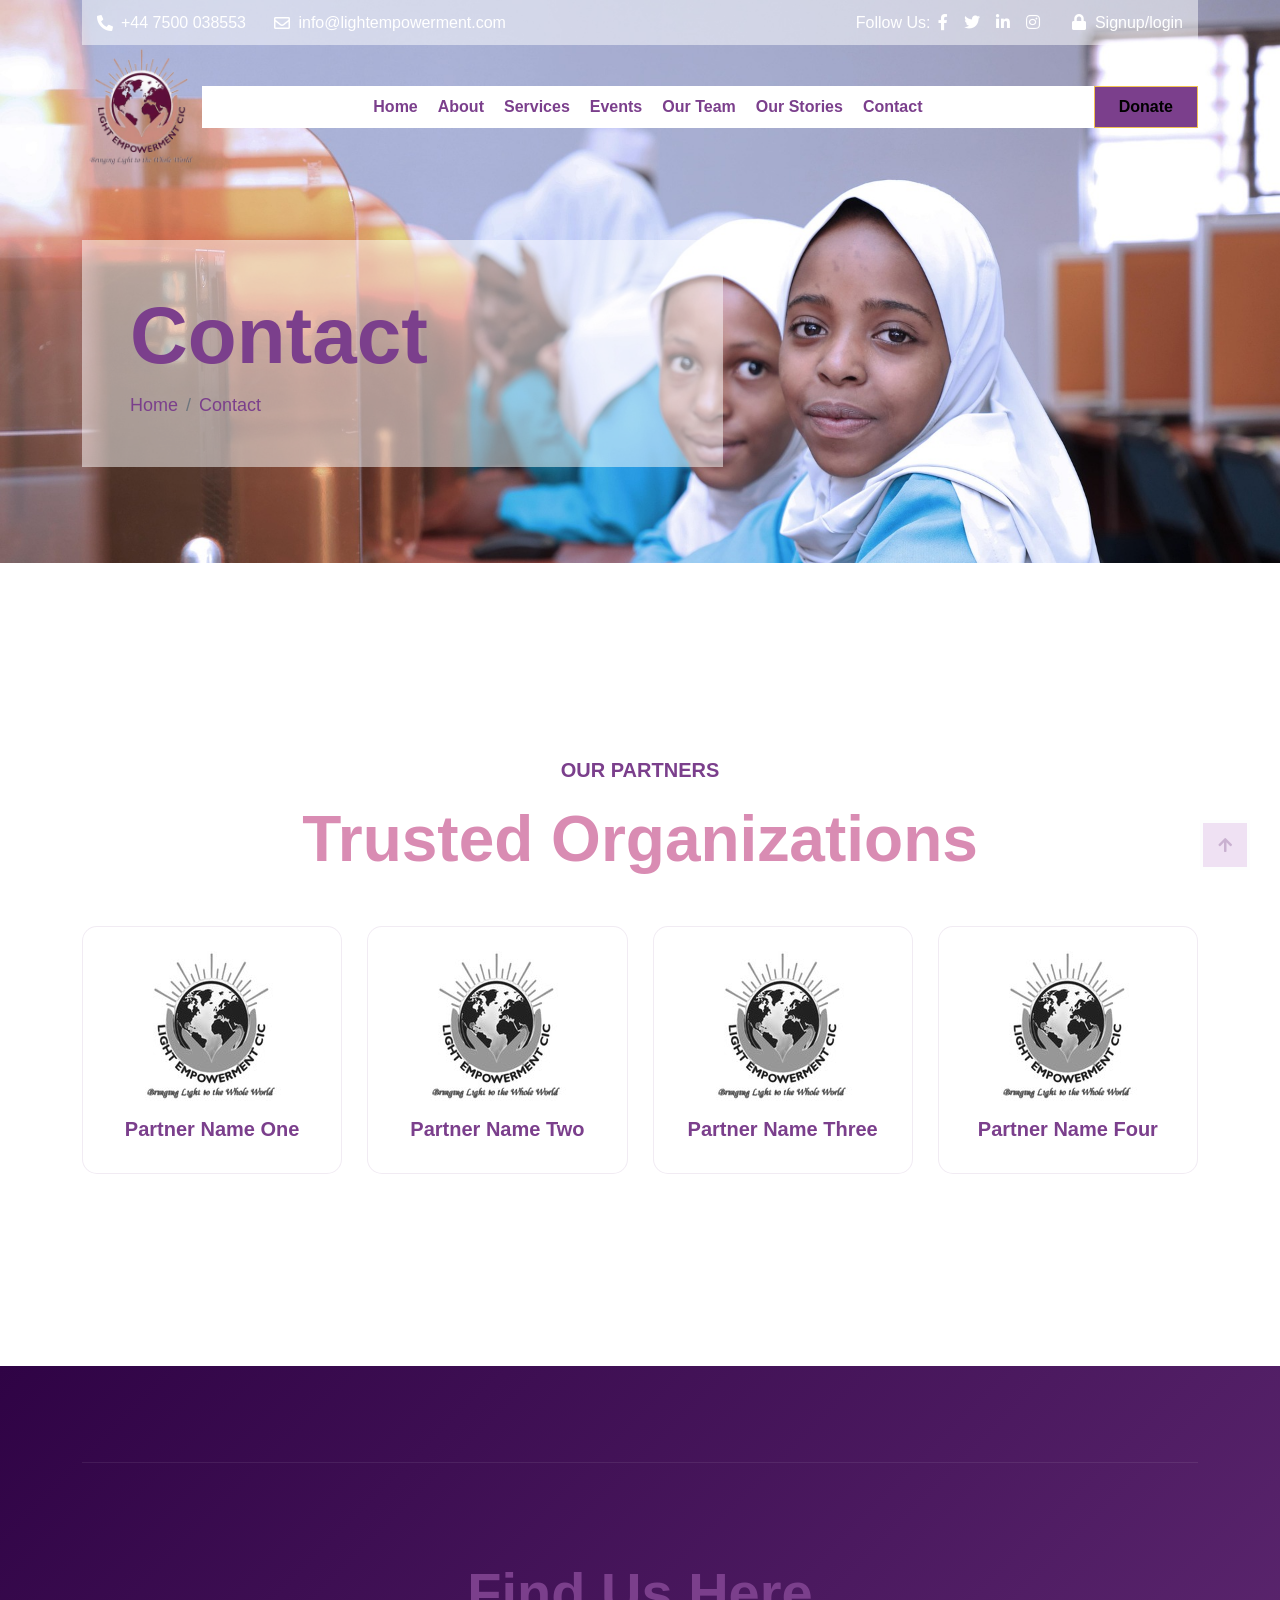
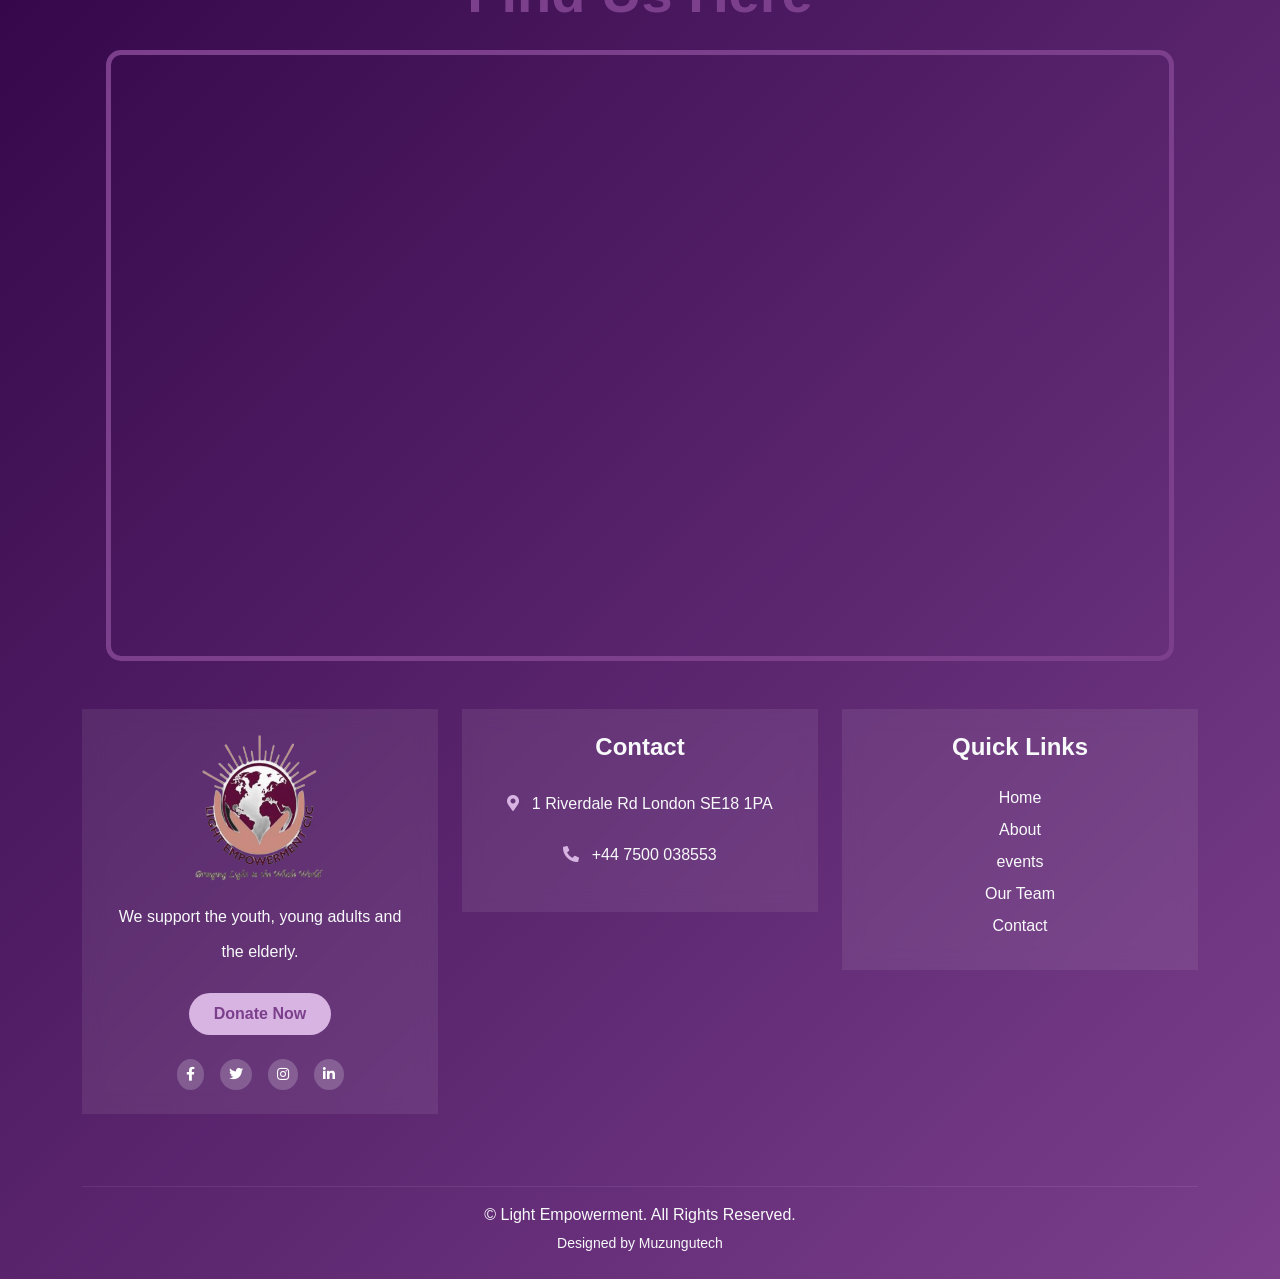
<file: contact.html>
<!DOCTYPE html>
<html lang="en">

    <head>
        <meta charset="utf-8">
        <title>Light - Contact</title>
        <meta content="width=device-width, initial-scale=1.0" name="viewport">
        <meta content="" name="keywords">
        <meta content="" name="description">

         <!-- Favicon-->
        <!-- <link rel="icon" href="img/logo.jpg" type="image/gif" /> -->
         <link rel="icon" type="image/png" sizes="32x32" href="img/favicon-32x32.png">
         <link rel="icon" type="image/png" sizes="16x16" href="img/favicon-16x16.png">
         <link rel="apple-touch-icon" href="img/apple-touch-icon.png">

        <!-- Google Web Fonts -->
        <link rel="preconnect" href="https://fonts.googleapis.com">
        <link rel="preconnect" href="https://fonts.gstatic.com" crossorigin>
        <link href="https://fonts.googleapis.com/css2?family=Open+Sans:wght@300;400;500;600;700&family=Pacifico&display=swap" rel="stylesheet">

        <!-- Icon Font Stylesheet -->
        <link rel="stylesheet" href="https://use.fontawesome.com/releases/v5.15.4/css/all.css"/>
        <link href="https://cdn.jsdelivr.net/npm/bootstrap-icons@1.4.1/font/bootstrap-icons.css" rel="stylesheet">

        <!-- Libraries Stylesheet -->
        <link href="lib/animate/animate.min.css" rel="stylesheet">
        <link href="lib/owlcarousel/assets/owl.carousel.min.css" rel="stylesheet">

        <!-- Customized Bootstrap Stylesheet -->
        <link href="css/bootstrap.min.css" rel="stylesheet">

        <!-- Template Stylesheet -->
        <link href="css/style2.css" rel="stylesheet">

        

    </head>

    <body>

        <!-- Spinner Start -->
        <div id="spinner" class="show w-100 vh-100 bg-white position-fixed translate-middle top-50 start-50  d-flex align-items-center justify-content-center">
            <div class="spinner-grow text-primary" role="status"></div>
        </div>
        <!-- Spinner End -->


       <!-- Topbar start -->
        <div class="container-fluid fixed-top">
            <div class="container topbar d-none d-lg-block">
                <div class="topbar-inner">
                    <div class="row gx-0">
                        <div class="col-lg-7 text-start">
                            <div class="h-100 d-inline-flex align-items-center me-4">
                                <span class="fa fa-phone-alt me-2 text-dark"></span>
                                <a href="#" class="text-secondary"><span>+44 7500 038553</span></a>
                            </div>
                            <div class="h-100 d-inline-flex align-items-center">
                                <span class="far fa-envelope me-2 text-dark"></span>
                                <a href="#" class="text-secondary"><span>info@lightempowerment.com</span></a>
                            </div>
                        </div>
                        <div class="col-lg-5 text-end">
                            <div class="h-100 d-inline-flex align-items-center">
                                <span class="text-body">Follow Us:</span>
                                <a class="text-dark px-2" href="https://www.facebook.com/share/1BFhcYfXWX/" target="_blank"><i class="fab fa-facebook-f"></i></a>
                                <a class="text-dark px-2" href=""><i class="fab fa-twitter"></i></a>
                                <a class="text-dark px-2" href=""><i class="fab fa-linkedin-in"></i></a>
                                <a class="text-dark px-2" href="https://www.instagram.com/lep.uk2602?utm_source=qr&igsh=d21rMTY1Y3ZwMWIw" target="_blank"><i class="fab fa-instagram"></i></a>
                                <a class="text-body ps-4" href=""><i class="fa fa-lock text-dark me-1"></i> Signup/login</a>
                            </div>
                        </div>
                    </div>
                </div>
            </div>  <!-- Topbar End -->

<!-- Navbar Start -->
            <div class="container">
            <!--    <nav class="navbar navbar-light navbar-expand-lg py-3"> -->
                    <nav class="navbar navbar-light navbar-expand-lg custom-navbar">
                    <a href="index.html" class="navbar-brand">
                        <img src="img/logo5.png" alt="Light Empowerment Logo" class="img-fluid" style="max-height: 120px;">
                    </a>
                    <button class="navbar-toggler" type="button" data-bs-toggle="collapse" data-bs-target="#navbarCollapse">
                        <span class="fa fa-bars text-primary"></span>
                    </button>
                   <div class="collapse navbar-collapse bg-white" id="navbarCollapse"> 
                       <!--  <div class="collapse navbar-collapse" id="navbarCollapse"> -->
                        <div class="navbar-nav ms-lg-auto mx-xl-auto">
                            <a href="index.html" class="nav-item nav-link active" style="color: #7B3F8C; font-weight: bold;">Home</a>
                            <a href="about.html" class="nav-item nav-link" style="color:#7B3F8C; font-weight: bold;">About</a>
                            <a href="activity.html" class="nav-item nav-link" style="color:#7B3F8C; font-weight: bold;">Services</a> 
                            <a href="event.html" class="nav-item nav-link" style="color:#7B3F8C; font-weight: bold;">Events</a>
                            <a href="team.html" class="nav-item nav-link" style="color:#7B3F8C; font-weight: bold;">Our Team</a>
                             <a href="blog.html" class="nav-item nav-link" style="color:#7B3F8C; font-weight: bold;">Our Stories</a>
                            <a href="contact.html" class="nav-item nav-link" style="color:#7B3F8C; font-weight: bold;">Contact</a>
                         <!--   <div class="nav-item dropdown">
                                <a href="#" class="nav-link dropdown-toggle" data-bs-toggle="dropdown">Pages</a>
                                <div class="dropdown-menu m-0 rounded-0">
                                    <a href="blog.html" class="dropdown-item">Latest Blog</a>
                                    <a href="team.html" class="dropdown-item">Our Team</a>
                                    <a href="testimonial.html" class="dropdown-item">Testimonial</a>
                                    <a href="404.html" class="dropdown-item">404 Page</a>
                                </div>
                            </div> -->
                          <!--  <a href="contact.html" class="nav-item nav-link">Contact</a> -->
                        </div>
                        <a href="" class="btn btn-primary py-2 px-4 d-none d-xl-inline-block" style="background-color: #7B3F8C ">Donate</a>
                    </div>
                </nav>
            </div>
        </div>
        <!-- Navbar End -->


        <!-- Hero Start -->
        <div class="container-fluid hero-header">
            <div class="container">
                <div class="row">
                    <div class="col-lg-7">
                        <div class="hero-header-inner animated zoomIn">
                            <h1 class="display-1 text-dark">Contact</h1>
                            <ol class="breadcrumb mb-0">
                                <li class="breadcrumb-item"><a href="#">Home</a></li>
                               <!--    <li class="breadcrumb-item"><a href="#">Pages</a></li> -->
                                <li class="breadcrumb-item text-dark" aria-current="page">Contact</li>
                            </ol>
                        </div>
                    </div>
                </div>
            </div>
        </div>
        <!-- Hero End -->


                <!-- Contact Start -->
                <!-- <div class="container-fluid contact py-5">
                    <div class="container py-5">
                        <div class="text-center mx-auto mb-5 wow fadeIn" data-wow-delay="0.1s" style="max-width: 700px;">
                            <p class="fs-5 text-uppercase text-primary">Get In Touch</p>
                            <h1 class="display-3" style="color: #D98CB3">Contact For Any Queries</h1>
                            <p class="mb-0">Have questions or need assistance? Reach out to our team anytime we’re here to help and will respond promptly.
                        <a href="https://htmlcodex.com/contact-form">Download Now</a>.</p> 
                        </div>
                        <div class="row g-4 wow fadeIn" data-wow-delay="0.3s">
                            <div class="col-sm-6">
                                <input type="text" class="form-control bg-transparent p-3" placeholder="Your Name">
                            </div>
                            <div class="col-sm-6">
                                <input type="email" class="form-control bg-transparent p-3" placeholder="Your Email">
                            </div>
                            <div class="col-12">
                                <input type="text" class="form-control bg-transparent p-3" placeholder="Subject">
                            </div>
                            <div class="col-12">
                                <textarea class="w-100 form-control bg-transparent p-3" rows="6" cols="10" placeholder="Your Message"></textarea>
                            </div>
                           <div class="col-12 text-center">
            <button class="btn btn-primary border-0 py-3 px-5" type="button" style="background-color: #7B3F8C; color: #ffffff;">
                Send Message
            </button>
        </div>
                        </div>
                    </div>
                </div> -->
                <!-- Contact End -->
                
                <script src="https://js-eu1.hsforms.net/forms/embed/148253963.js" defer></script>
            <div class="hs-form-frame" data-region="eu1" data-form-id="e5fc0561-e57c-4d8f-8a96-0d853b292ac5" data-portal-id="148253963"></div>
                
            <!--    <script src="https://js-eu1.hsforms.net/forms/embed/148253963.js" defer></script>
        <div class="hs-form-frame" data-region="eu1" data-form-id="e5fc0561-e57c-4d8f-8a96-0d853b292ac5" data-portal-id="148253963"></div> -->

                        <!-- Our Partners Start -->
        <div class="container-fluid partners py-5">
            <div class="container py-5">
                <div class="text-center mx-auto mb-5 wow fadeIn" data-wow-delay="0.1s" style="max-width: 700px;">
                    <p class="fs-5 text-uppercase fw-bold" style="color: #7B3F8C;">Our Partners</p>
                    <h1 class="display-3" style="color: #D98CB3">Trusted Organizations</h1>
                </div>
                
                <div class="owl-carousel partner-carousel wow fadeIn" data-wow-delay="0.1s">
                    
                    <div class="partner-item text-center p-4">
                        <div class="partner-logo-container mb-3">
                            <img src="img/partner-1.png" class="img-fluid mx-auto" alt="Partner Name">
                        </div>
                        <h5 style="color: #7B3F8C">Partner Name One</h5>
                    </div>

                    <div class="partner-item text-center p-4">
                        <div class="partner-logo-container mb-3">
                            <img src="img/partner-2.png" class="img-fluid mx-auto" alt="Partner Name">
                        </div>
                        <h5 style="color: #7B3F8C">Partner Name Two</h5>
                    </div>

                    <div class="partner-item text-center p-4">
                        <div class="partner-logo-container mb-3">
                            <img src="img/partner-3.png" class="img-fluid mx-auto" alt="Partner Name">
                        </div>
                        <h5 style="color: #7B3F8C">Partner Name Three</h5>
                    </div>

                    <div class="partner-item text-center p-4">
                        <div class="partner-logo-container mb-3">
                            <img src="img/partner-4.png" class="img-fluid mx-auto" alt="Partner Name">
                        </div>
                        <h5 style="color: #7B3F8C">Partner Name Four</h5>
                    </div>

                </div>
            </div>
        </div>

                 <!-- Our Partners End -->


<!-- Footer Start -->
<div class="container-fluid footer pt-5 wow fadeIn" data-wow-delay="0.1s"
     style="background: linear-gradient(135deg, #2f0345, #7B3F8C);">

    <div class="container py-5">

        <!-- Newsletter -->
      <!--  <div class="row py-5 text-center">
            <div class="col-12">
                <h1 class="text-light mb-2">Subscribe to our Newsletter</h1>
                <p class="text-light opacity-75">Get the latest news and updates</p>

                <div class="position-relative mx-auto mt-4" style="max-width: 500px;">
                    <input class="form-control border-0 w-100 py-3 ps-4 pe-5 rounded-pill"
                           type="text" placeholder="Enter your email"
                           style="background: rgba(255,255,255,0.15); color: #fff;">
                    <button type="button"
                            class="btn position-absolute top-0 end-0 mt-2 me-2 px-4 rounded-pill"
                            style="background-color: #D8B4E2; color: #7B3F8C;">
                        Subscribe
                    </button>
                </div>
            </div>
        </div> -->

        <div class="border-top border-light opacity-25 mb-5"></div>


        <div class="container-fluid py-5">
    <div class="container">
        <div class="row">
            <div class="col-12">
                <h2 class="display-4 text-center mb-4" style="color: #7B3F8C;">Find Us Here</h2>
                
                <div class="map-responsive" style="border: 5px solid #7B3F8C; border-radius: 15px; overflow: hidden;">
                    <iframe 
                        <iframe src="https://www.google.com/maps/embed?pb=!1m18!1m12!1m3!1d2484.472193663038!2d0.09262467565565156!3d51.486201812252965!2m3!1f0!2f0!3f0!3m2!1i1024!2i768!4f13.1!3m3!1m2!1s0x47d8af3320496313%3A0x97f4cbf08c694154!2s1%20Riverdale%20Rd%2C%20London%20SE18%201PA%2C%20UK!5e0!3m2!1sen!2szw!4v1775704231381!5m2!1sen!2szw" width="600" height="450" style="border:0;" allowfullscreen="" loading="lazy" referrerpolicy="no-referrer-when-downgrade"></iframe>
                    </iframe>
                </div>
            </div>
        </div>
    </div>
</div>
<style>
    /* This makes the map responsive while maintaining a 16:9 aspect ratio */
    .map-responsive {
        overflow: hidden;
        padding-bottom: 56.25%; /* Aspect Ratio 16:9 */
        position: relative;
        height: 0;
    }
    .map-responsive iframe {
        left: 0;
        top: 0;
        height: 100%;
        width: 100%;
        position: absolute;
    }
</style>

        <!-- Footer Content -->
        <div class="row g-4 text-center justify-content-center footer-inner">

            <!-- Column 1 -->
            <div class="col-md-6 col-lg-4">
                <div class="footer-item p-4 rounded-4"
                     style="background: rgba(255,255,255,0.08); backdrop-filter: blur(10px);">

                    <div class="footer-logo mb-3">
                        <img src="img/logo.png" class="img-fluid" style="max-width: 150px;">
                    </div>

                    <p class="text-light mb-4">
                        We support the youth, young adults and the elderly.
                    </p>

                    <a href="" class="btn px-4 py-2 rounded-pill"
                       style="background-color: #D8B4E2; color: #7B3F8C;">
                        Donate Now
                    </a>

                    <!-- Social Icons -->
                    <div class="d-flex justify-content-center gap-3 mt-4">
                        <a href="#" class="btn btn-sm rounded-circle"
                           style="background: rgba(255,255,255,0.2); color:#fff;">
                            <i class="fab fa-facebook-f"></i>
                        </a>
                        <a href="#" class="btn btn-sm rounded-circle"
                           style="background: rgba(255,255,255,0.2); color:#fff;">
                            <i class="fab fa-twitter"></i>
                        </a>
                        <a href="#" class="btn btn-sm rounded-circle"
                           style="background: rgba(255,255,255,0.2); color:#fff;">
                            <i class="fab fa-instagram"></i>
                        </a>
                        <a href="#" class="btn btn-sm rounded-circle"
                           style="background: rgba(255,255,255,0.2); color:#fff;">
                            <i class="fab fa-linkedin-in"></i>
                        </a>
                    </div>
                </div>
            </div>

            <!-- Column 2 -->
            <div class="col-md-6 col-lg-4">
                <div class="footer-item p-4 rounded-4"
                     style="background: rgba(255,255,255,0.08); backdrop-filter: blur(10px);">

                    <h4 class="text-light mb-4">Contact</h4>

                    <p class="text-light mb-3">
                        <i class="fa fa-map-marker-alt me-2" style="color:#D8B4E2;"></i>
                        1 Riverdale Rd London SE18 1PA
                    </p>

                    <p class="text-light">
                        <i class="fa fa-phone-alt me-2" style="color:#D8B4E2;"></i>
                        +44 7500 038553
                    </p>
                </div>
            </div>

            <!-- Column 3 -->
            <div class="col-md-6 col-lg-4">
                <div class="footer-item p-4 rounded-4"
                     style="background: rgba(255,255,255,0.08); backdrop-filter: blur(10px);">

                    <h4 class="text-light mb-4">Quick Links</h4>

                    <div class="d-flex flex-column align-items-center">
                        <a class="text-light mb-2" href="index.html">Home</a>
                        <a class="text-light mb-2" href="about.html">About</a>
                        <a class="text-light mb-2" href="event.html">events</a>
                        <a class="text-light mb-2" href="team.html">Our Team</a>
                        <a class="text-light mb-2" href="contact.html">Contact</a>
                    </div>
                </div>
            </div>

        </div>
    </div>

    <!-- Bottom Footer -->
    <div class="container text-center py-4">
        <div class="border-top border-light opacity-25 mb-3"></div>

        <p class="text-light mb-1">
            &copy; Light Empowerment. All Rights Reserved.
        </p>

     <!--   <small class="text-light opacity-75">
            Designed by Muzungutech
        </small> -->

        <small class="text-light opacity-75">
    Designed by 
    <a href="https://muzungutech.github.io/muzungutech" target="_blank" rel="noopener noreferrer" class="text-light text-decoration-none">
        Muzungutech
    </a>
</small>
    </div>

</div>
<!-- Footer End -->

<!-- Back to Top -->
<a href="#" class="btn border-3 border-light back-to-top" style="background-color: #D8B4E2; color: #7B3F8C;"><i class="fa fa-arrow-up"></i></a>

        
        <!-- JavaScript Libraries -->
        <script src="https://ajax.googleapis.com/ajax/libs/jquery/3.6.4/jquery.min.js"></script>
        <script src="https://cdn.jsdelivr.net/npm/bootstrap@5.0.0/dist/js/bootstrap.bundle.min.js"></script>
        <script src="lib/wow/wow.min.js"></script>
        <script src="lib/easing/easing.min.js"></script>
        <script src="lib/waypoints/waypoints.min.js"></script>
        <script src="lib/owlcarousel/owl.carousel.min.js"></script>

        <!-- Template Javascript -->
        <script src="js/main.js"></script>

        <script src="https://code.jquery.com/jquery-3.4.1.min.js"></script>
    
    <script src="lib/owlcarousel/owl.carousel.min.js"></script>

    <script>
        $(document).ready(function () {
            $(".partner-carousel").owlCarousel({
                autoplay: true,
                smartSpeed: 1000,
                center: false,
                dots: false,
                loop: true,
                margin: 25,
                nav: true,
                navText: [
                    '<i class="bi bi-arrow-left"></i>',
                    '<i class="bi bi-arrow-right"></i>'
                ],
                responsive: {
                    0: { items: 1 },
                    576: { items: 2 },
                    768: { items: 3 },
                    992: { items: 4 }
                }
            });
        });
    </script>
    
    <!--WhatsApp Widget Start -->
<!-- Elfsight WhatsApp Chat | Untitled WhatsApp Chat -->
<script src="https://elfsightcdn.com/platform.js" async></script>
<div class="elfsight-app-e93bd410-7e6f-4d02-8c22-3f23d180ffc6" data-elfsight-app-lazy></div>
<!-- WhatsApp widget end -->
    </body>

</html>
</file>
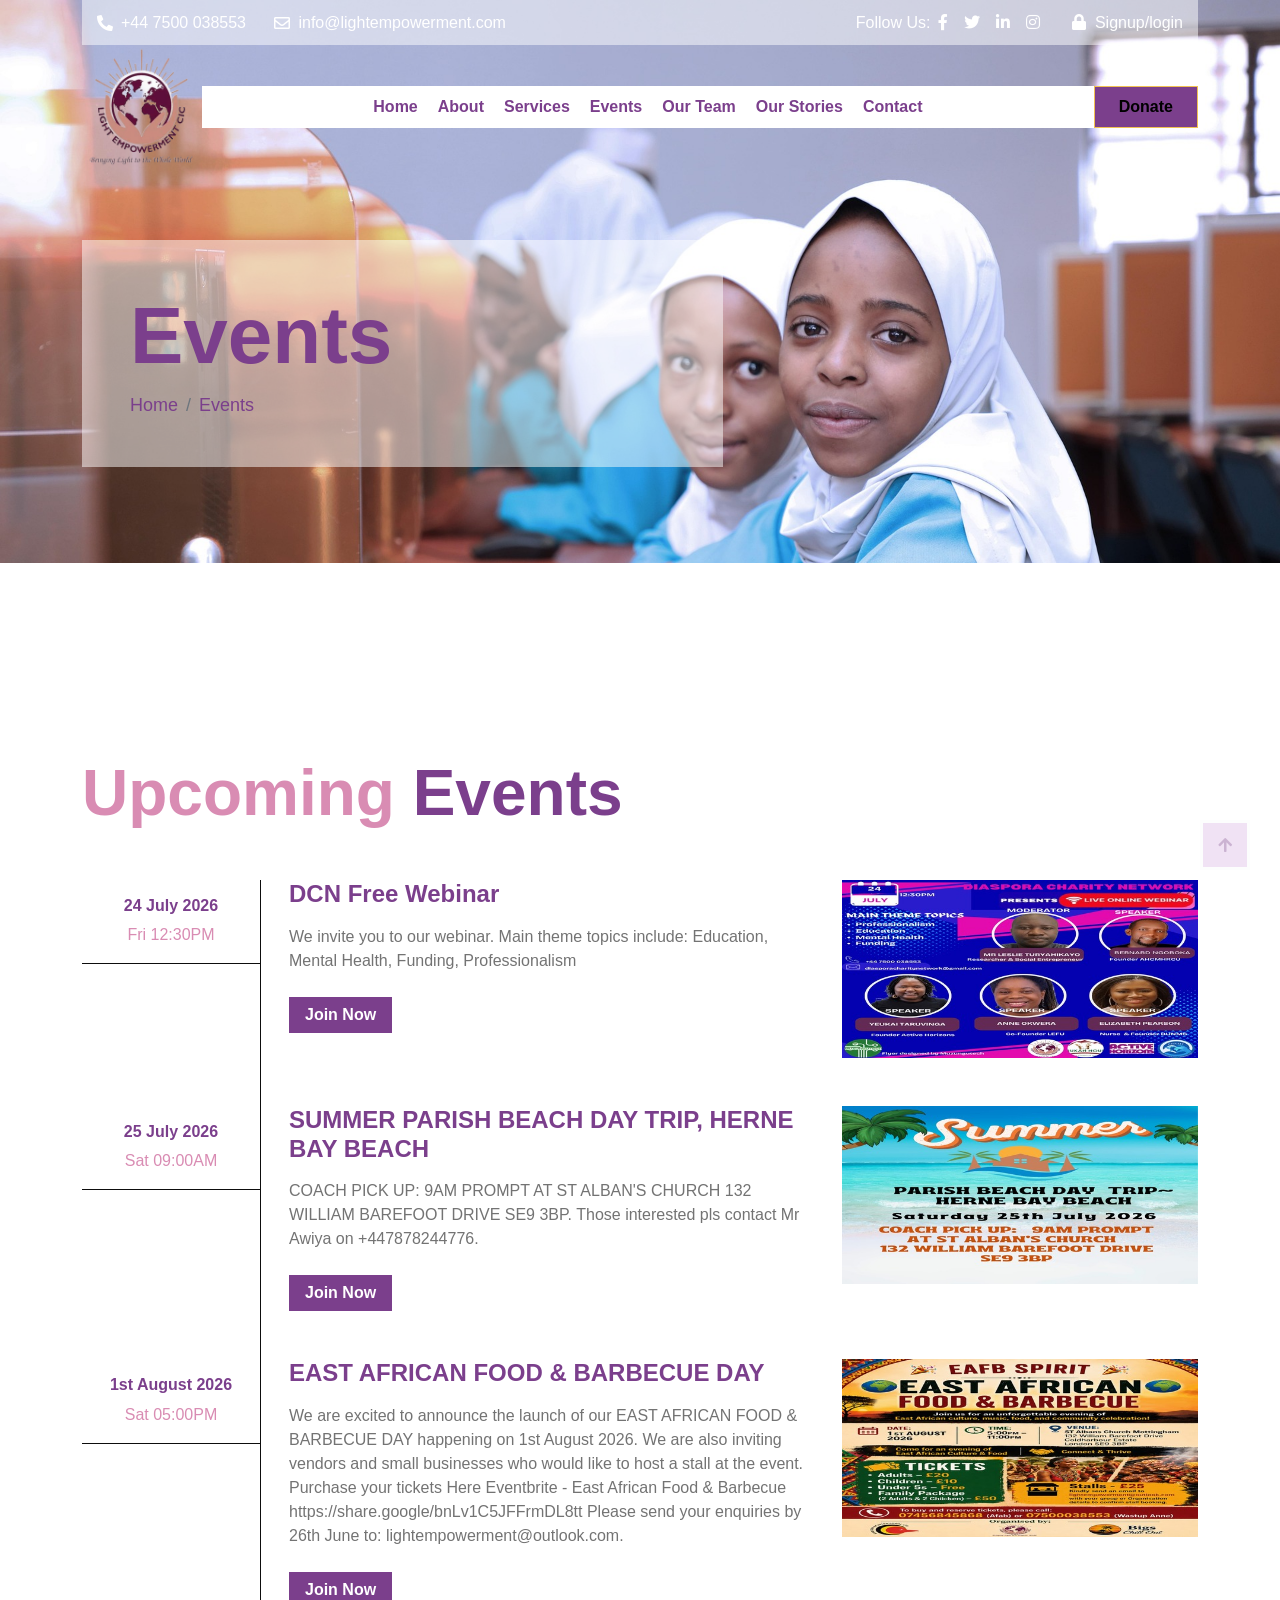
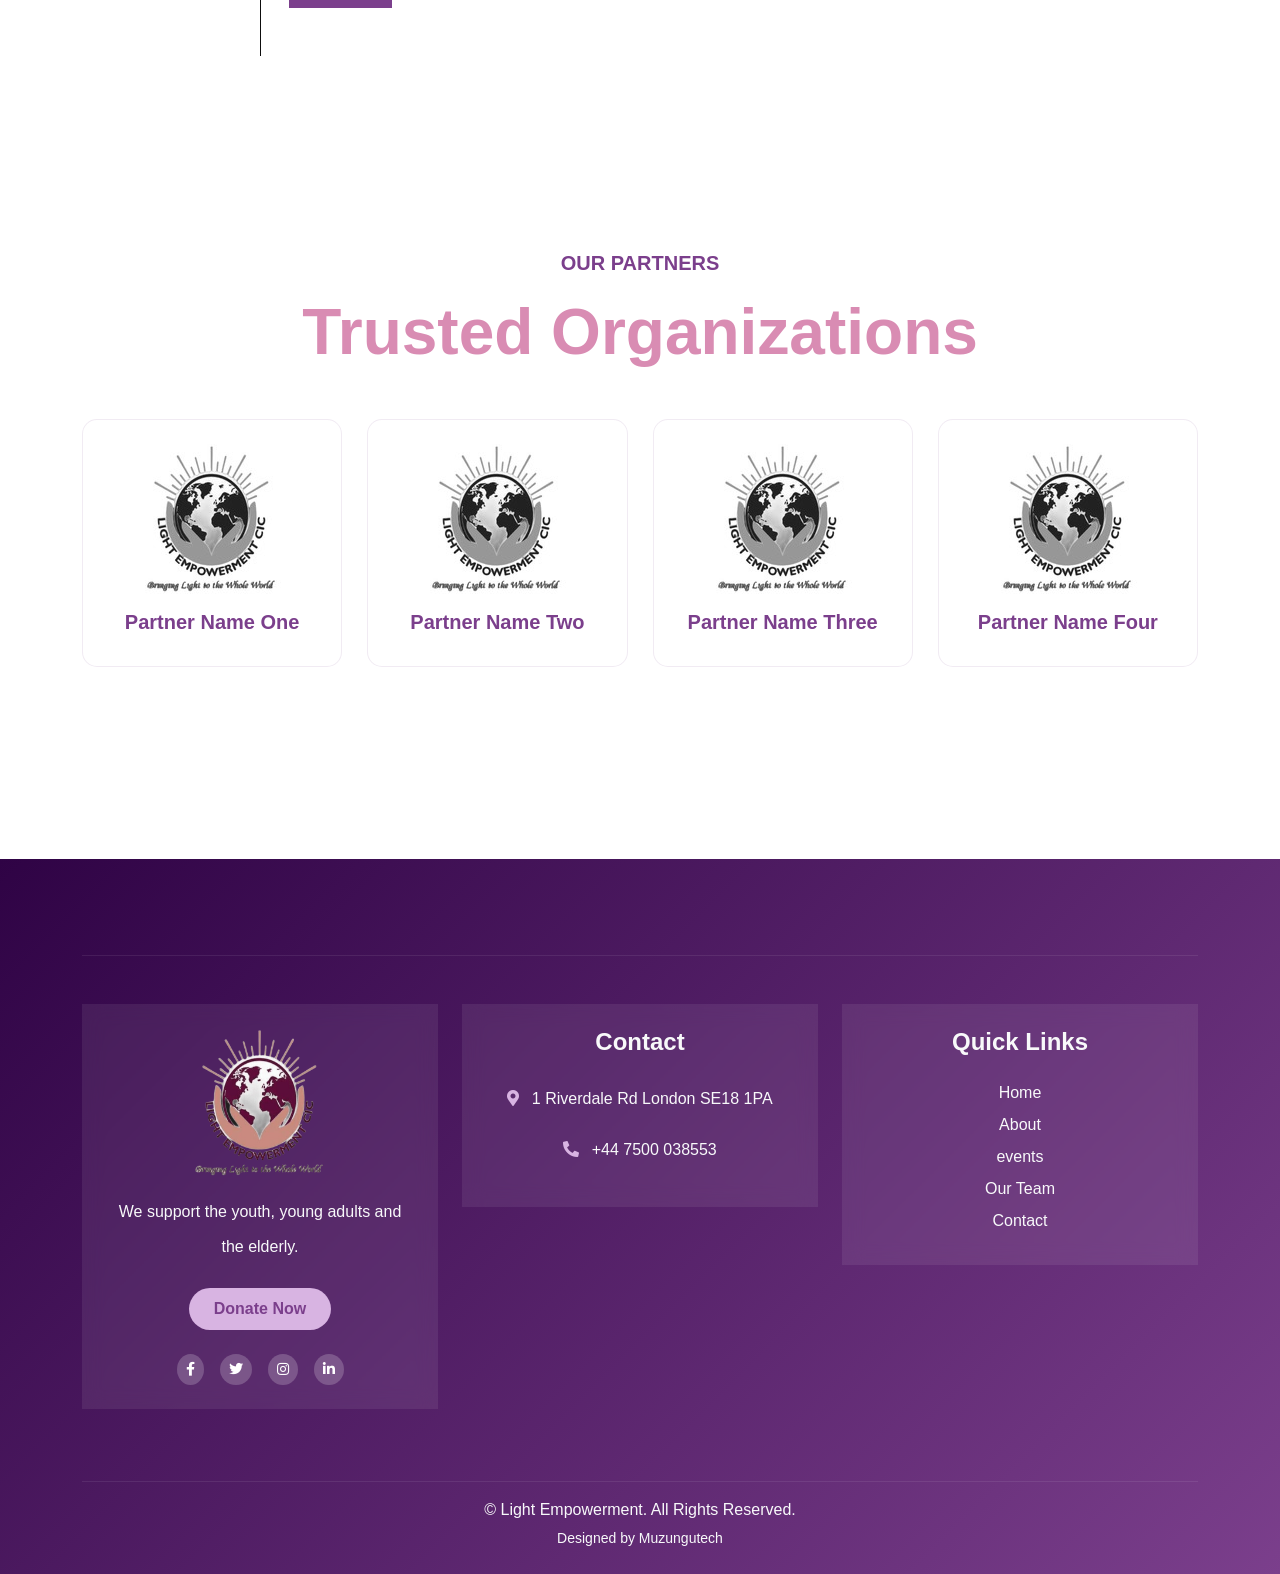
<file: event.html>
<!DOCTYPE html>
<html lang="en">

    <head>
        <meta charset="utf-8">
        <title>Light - Events</title>
        <meta content="width=device-width, initial-scale=1.0" name="viewport">
        <meta content="" name="keywords">
        <meta content="" name="description">

         <!-- Favicon-->
        <!-- <link rel="icon" href="img/logo.jpg" type="image/gif" /> -->
         <link rel="icon" type="image/png" sizes="32x32" href="img/favicon-32x32.png">
         <link rel="icon" type="image/png" sizes="16x16" href="img/favicon-16x16.png">
         <link rel="apple-touch-icon" href="img/apple-touch-icon.png">

        <!-- Google Web Fonts -->
        <link rel="preconnect" href="https://fonts.googleapis.com">
        <link rel="preconnect" href="https://fonts.gstatic.com" crossorigin>
        <link href="https://fonts.googleapis.com/css2?family=Open+Sans:wght@300;400;500;600;700&family=Pacifico&display=swap" rel="stylesheet">

        <!-- Icon Font Stylesheet -->
        <link rel="stylesheet" href="https://use.fontawesome.com/releases/v5.15.4/css/all.css"/>
        <link href="https://cdn.jsdelivr.net/npm/bootstrap-icons@1.4.1/font/bootstrap-icons.css" rel="stylesheet">

        <!-- Libraries Stylesheet -->
        <link href="lib/animate/animate.min.css" rel="stylesheet">
        <link href="lib/owlcarousel/assets/owl.carousel.min.css" rel="stylesheet">

        <!-- Customized Bootstrap Stylesheet -->
        <link href="css/bootstrap.min.css" rel="stylesheet">

        <!-- Template Stylesheet -->
        <link href="css/style2.css" rel="stylesheet">

        

    </head>

    <body>

        <!-- Spinner Start -->
        <div id="spinner" class="show w-100 vh-100 bg-white position-fixed translate-middle top-50 start-50  d-flex align-items-center justify-content-center">
            <div class="spinner-grow text-primary" role="status"></div>
        </div>
        <!-- Spinner End -->


       <!-- Topbar start -->
        <div class="container-fluid fixed-top">
            <div class="container topbar d-none d-lg-block">
                <div class="topbar-inner">
                    <div class="row gx-0">
                        <div class="col-lg-7 text-start">
                            <div class="h-100 d-inline-flex align-items-center me-4">
                                <span class="fa fa-phone-alt me-2 text-dark"></span>
                                <a href="#" class="text-secondary"><span>+44 7500 038553</span></a>
                            </div>
                            <div class="h-100 d-inline-flex align-items-center">
                                <span class="far fa-envelope me-2 text-dark"></span>
                                <a href="#" class="text-secondary"><span>info@lightempowerment.com</span></a>
                            </div>
                        </div>
                        <div class="col-lg-5 text-end">
                            <div class="h-100 d-inline-flex align-items-center">
                                <span class="text-body">Follow Us:</span>
                                <a class="text-dark px-2" href="https://www.facebook.com/share/1BFhcYfXWX/" target="_blank"><i class="fab fa-facebook-f"></i></a>
                                <a class="text-dark px-2" href=""><i class="fab fa-twitter"></i></a>
                                <a class="text-dark px-2" href=""><i class="fab fa-linkedin-in"></i></a>
                                <a class="text-dark px-2" href="https://www.instagram.com/lep.uk2602?utm_source=qr&igsh=d21rMTY1Y3ZwMWIw" target="_blank"><i class="fab fa-instagram"></i></a>
                                <a class="text-body ps-4" href=""><i class="fa fa-lock text-dark me-1"></i> Signup/login</a>
                            </div>
                        </div>
                    </div>
                </div>
            </div>  <!-- Topbar End -->

<!-- Navbar Start -->
            <div class="container">
            <!--    <nav class="navbar navbar-light navbar-expand-lg py-3"> -->
                    <nav class="navbar navbar-light navbar-expand-lg custom-navbar">
                    <a href="index.html" class="navbar-brand">
                        <img src="img/logo5.png" alt="Light Empowerment Logo" class="img-fluid" style="max-height: 120px;">
                    </a>
                    <button class="navbar-toggler" type="button" data-bs-toggle="collapse" data-bs-target="#navbarCollapse">
                        <span class="fa fa-bars text-primary"></span>
                    </button>
                   <div class="collapse navbar-collapse bg-white" id="navbarCollapse"> 
                       <!--  <div class="collapse navbar-collapse" id="navbarCollapse"> -->
                        <div class="navbar-nav ms-lg-auto mx-xl-auto">
                            <a href="index.html" class="nav-item nav-link active" style="color: #7B3F8C; font-weight: bold;">Home</a>
                            <a href="about.html" class="nav-item nav-link" style="color:#7B3F8C; font-weight: bold;">About</a>
                            <a href="activity.html" class="nav-item nav-link" style="color:#7B3F8C; font-weight: bold;">Services</a> 
                            <a href="event.html" class="nav-item nav-link" style="color:#7B3F8C; font-weight: bold;">Events</a>
                            <a href="team.html" class="nav-item nav-link" style="color:#7B3F8C; font-weight: bold;">Our Team</a>
                             <a href="blog.html" class="nav-item nav-link" style="color:#7B3F8C; font-weight: bold;">Our Stories</a>
                            <a href="contact.html" class="nav-item nav-link" style="color:#7B3F8C; font-weight: bold;">Contact</a>
                         <!--   <div class="nav-item dropdown">
                                <a href="#" class="nav-link dropdown-toggle" data-bs-toggle="dropdown">Pages</a>
                                <div class="dropdown-menu m-0 rounded-0">
                                    <a href="blog.html" class="dropdown-item">Latest Blog</a>
                                    <a href="team.html" class="dropdown-item">Our Team</a>
                                    <a href="testimonial.html" class="dropdown-item">Testimonial</a>
                                    <a href="404.html" class="dropdown-item">404 Page</a>
                                </div>
                            </div> -->
                          <!--  <a href="contact.html" class="nav-item nav-link">Contact</a> -->
                        </div>
                        <a href="" class="btn btn-primary py-2 px-4 d-none d-xl-inline-block" style="background-color: #7B3F8C ">Donate</a>
                    </div>
                </nav>
            </div>
        </div>
        <!-- Navbar End -->


        <!-- Hero Start -->
        <div class="container-fluid hero-header">
            <div class="container">
                <div class="row">
                    <div class="col-lg-7">
                        <div class="hero-header-inner animated zoomIn">
                            <h1 class="display-1 text-dark">Events</h1>
                            <ol class="breadcrumb mb-0">
                                <li class="breadcrumb-item"><a href="#">Home</a></li>
                                <!--    <li class="breadcrumb-item"><a href="#">Pages</a></li> -->
                                <li class="breadcrumb-item text-dark" aria-current="page">Events</li>
                            </ol>
                        </div>
                    </div>
                </div>
            </div>
        </div>
        <!-- Hero End -->


        <!-- Events Start -->
       <div class="container-fluid event py-5">
    <div class="container py-5">
        <h1 class="display-3 mb-5 wow fadeIn" data-wow-delay="0.1s" style="color: #D98CB3;">Upcoming <span style="color: #7B3F8C;">Events</span></h1>
        
      <div class="row g-4 event-item wow fadeIn" data-wow-delay="0.3s">
            <div class="col-3 col-lg-2 pe-0">
                <div class="text-center border-bottom border-dark py-3 px-2">
                    <h6 style="color: #7B3F8C">24 July 2026</h6>
                    <p class="mb-0" style="color: #D98CB3">Fri 12:30PM</p>
                </div>
            </div>
            <div class="col-9 col-lg-6 border-start border-dark pb-5">
                <div class="ms-3">
                    <h4 class="mb-3" style="color: #7B3F8C">DCN Free Webinar</h4>
                    <p class="mb-4">We invite you to our webinar. Main theme topics include: Education, Mental Health, Funding, Professionalism</p>
                    <a href="#" class="btn btn-brand-purple px-3">Join Now</a>
                </div>
            </div>
            <div class="col-12 col-lg-4">
                <div class="overflow-hidden mb-5">
                    <img src="img/events-2.jpg" class="img-fluid w-100" alt="">
                </div>
            </div>
        </div>

        <div class="row g-4 event-item wow fadeIn" data-wow-delay="0.3s">
            <div class="col-3 col-lg-2 pe-0">
                <div class="text-center border-bottom border-dark py-3 px-2">
                    <h6 style="color: #7B3F8C;">25 July 2026</h6>
                    <p class="mb-0" style="color: #D98CB3">Sat 09:00AM</p>
                </div>
            </div>
            <div class="col-9 col-lg-6 border-start border-dark pb-5">
                <div class="ms-3">
                    <h4 class="mb-3" style="color: #7B3F8C">SUMMER PARISH BEACH DAY TRIP, HERNE BAY BEACH</h4>
                    <p class="mb-4">COACH PICK UP: 9AM PROMPT AT ST ALBAN'S CHURCH 132 WILLIAM BAREFOOT DRIVE SE9 3BP. Those interested pls contact Mr Awiya on +447878244776.</p>
                    <a href="#" class="btn btn-brand-purple px-3">Join Now</a>
                </div>
            </div>
            <div class="col-12 col-lg-4">
                <div class="overflow-hidden mb-5">
                    <img src="img/events-3.jpg" class="img-fluid w-100" alt="">
                </div>
            </div>
        </div>

        <div class="row g-4 event-item wow fadeIn" data-wow-delay="0.5s">
            <div class="col-3 col-lg-2 pe-0">
                <div class="text-center border-bottom border-dark py-3 px-2">
                    <h6 style="color: #7B3F8C;">1st August 2026</h6>
                    <p class="mb-0" style="color: #D98CB3">Sat 05:00PM</p>
                </div>
            </div>
            <div class="col-9 col-lg-6 border-start border-dark pb-5">
                <div class="ms-3">
                    <h4 class="mb-3" style="color: #7B3F8C">EAST AFRICAN FOOD & BARBECUE DAY</h4>
                    <p class="mb-4">We are excited to announce the launch of our EAST AFRICAN FOOD & BARBECUE DAY happening on 1st August 2026. We are also inviting vendors and small businesses who would like to host a stall at the event. Purchase your tickets Here Eventbrite - East African Food & Barbecue https://share.google/bnLv1C5JFFrmDL8tt Please send your enquiries by 26th June  to:
                        lightempowerment@outlook.com.</p>
                    <a href="#" class="btn btn-brand-purple px-3">Join Now</a>
                </div>
            </div>
            <div class="col-12 col-lg-4">
                <div class="overflow-hidden mb-5">
                    <img src="img/events-4.jpg" class="img-fluid w-100" alt="">
                </div>
            </div>
        </div>
    </div>
</div>
        <!-- Events End -->


                            <!-- Our Partners Start -->
<div class="container-fluid partners py-5">
    <div class="container py-5">
        <div class="text-center mx-auto mb-5 wow fadeIn" data-wow-delay="0.1s" style="max-width: 700px;">
            <p class="fs-5 text-uppercase fw-bold" style="color: #7B3F8C;">Our Partners</p>
            <h1 class="display-3" style="color: #D98CB3">Trusted Organizations</h1>
        </div>
        
        <div class="owl-carousel partner-carousel wow fadeIn" data-wow-delay="0.1s">
            
            <div class="partner-item text-center p-4">
                <div class="partner-logo-container mb-3">
                    <img src="img/partner-1.png" class="img-fluid mx-auto" alt="Partner Name">
                </div>
                <h5 style="color: #7B3F8C">Partner Name One</h5>
            </div>

            <div class="partner-item text-center p-4">
                <div class="partner-logo-container mb-3">
                    <img src="img/partner-2.png" class="img-fluid mx-auto" alt="Partner Name">
                </div>
                <h5 style="color: #7B3F8C">Partner Name Two</h5>
            </div>

            <div class="partner-item text-center p-4">
                <div class="partner-logo-container mb-3">
                    <img src="img/partner-3.png" class="img-fluid mx-auto" alt="Partner Name">
                </div>
                <h5 style="color: #7B3F8C">Partner Name Three</h5>
            </div>

            <div class="partner-item text-center p-4">
                <div class="partner-logo-container mb-3">
                    <img src="img/partner-4.png" class="img-fluid mx-auto" alt="Partner Name">
                </div>
                <h5 style="color: #7B3F8C">Partner Name Four</h5>
            </div>

        </div>
    </div>
</div>

         <!-- Our Partners End -->


<!-- Footer Start -->
<div class="container-fluid footer pt-5 wow fadeIn" data-wow-delay="0.1s"
     style="background: linear-gradient(135deg, #2f0345, #7B3F8C);">

    <div class="container py-5">

        <!-- Newsletter -->
      <!--  <div class="row py-5 text-center">
            <div class="col-12">
                <h1 class="text-light mb-2">Subscribe to our Newsletter</h1>
                <p class="text-light opacity-75">Get the latest news and updates</p>

                <div class="position-relative mx-auto mt-4" style="max-width: 500px;">
                    <input class="form-control border-0 w-100 py-3 ps-4 pe-5 rounded-pill"
                           type="text" placeholder="Enter your email"
                           style="background: rgba(255,255,255,0.15); color: #fff;">
                    <button type="button"
                            class="btn position-absolute top-0 end-0 mt-2 me-2 px-4 rounded-pill"
                            style="background-color: #D8B4E2; color: #7B3F8C;">
                        Subscribe
                    </button>
                </div>
            </div>
        </div> -->

        <div class="border-top border-light opacity-25 mb-5"></div>

        <!-- Footer Content -->
        <div class="row g-4 text-center justify-content-center footer-inner">

            <!-- Column 1 -->
            <div class="col-md-6 col-lg-4">
                <div class="footer-item p-4 rounded-4"
                     style="background: rgba(255,255,255,0.08); backdrop-filter: blur(10px);">

                    <div class="footer-logo mb-3">
                        <img src="img/logo.png" class="img-fluid" style="max-width: 150px;">
                    </div>

                    <p class="text-light mb-4">
                        We support the youth, young adults and the elderly.
                    </p>

                    <a href="" class="btn px-4 py-2 rounded-pill"
                       style="background-color: #D8B4E2; color: #7B3F8C;">
                        Donate Now
                    </a>

                    <!-- Social Icons -->
                    <div class="d-flex justify-content-center gap-3 mt-4">
                        <a href="#" class="btn btn-sm rounded-circle"
                           style="background: rgba(255,255,255,0.2); color:#fff;">
                            <i class="fab fa-facebook-f"></i>
                        </a>
                        <a href="#" class="btn btn-sm rounded-circle"
                           style="background: rgba(255,255,255,0.2); color:#fff;">
                            <i class="fab fa-twitter"></i>
                        </a>
                        <a href="#" class="btn btn-sm rounded-circle"
                           style="background: rgba(255,255,255,0.2); color:#fff;">
                            <i class="fab fa-instagram"></i>
                        </a>
                        <a href="#" class="btn btn-sm rounded-circle"
                           style="background: rgba(255,255,255,0.2); color:#fff;">
                            <i class="fab fa-linkedin-in"></i>
                        </a>
                    </div>
                </div>
            </div>

            <!-- Column 2 -->
            <div class="col-md-6 col-lg-4">
                <div class="footer-item p-4 rounded-4"
                     style="background: rgba(255,255,255,0.08); backdrop-filter: blur(10px);">

                    <h4 class="text-light mb-4">Contact</h4>

                    <p class="text-light mb-3">
                        <i class="fa fa-map-marker-alt me-2" style="color:#D8B4E2;"></i>
                        1 Riverdale Rd London SE18 1PA
                    </p>

                    <p class="text-light">
                        <i class="fa fa-phone-alt me-2" style="color:#D8B4E2;"></i>
                        +44 7500 038553
                    </p>
                </div>
            </div>

            <!-- Column 3 -->
            <div class="col-md-6 col-lg-4">
                <div class="footer-item p-4 rounded-4"
                     style="background: rgba(255,255,255,0.08); backdrop-filter: blur(10px);">

                    <h4 class="text-light mb-4">Quick Links</h4>

                    <div class="d-flex flex-column align-items-center">
                        <a class="text-light mb-2" href="index.html">Home</a>
                        <a class="text-light mb-2" href="about.html">About</a>
                        <a class="text-light mb-2" href="event.html">events</a>
                        <a class="text-light mb-2" href="team.html">Our Team</a>
                        <a class="text-light mb-2" href="contact.html">Contact</a>
                    </div>
                </div>
            </div>

        </div>
    </div>

    <!-- Bottom Footer -->
    <div class="container text-center py-4">
        <div class="border-top border-light opacity-25 mb-3"></div>

        <p class="text-light mb-1">
            &copy; Light Empowerment. All Rights Reserved.
        </p>

     <!--   <small class="text-light opacity-75">
            Designed by Muzungutech
        </small> -->

        <small class="text-light opacity-75">
    Designed by 
    <a href="https://muzungutech.github.io/muzungutech" target="_blank" rel="noopener noreferrer" class="text-light text-decoration-none">
        Muzungutech
    </a>
</small>
    </div>

</div>
<!-- Footer End -->

<!-- Back to Top -->
<a href="#" class="btn border-3 border-light back-to-top" style="background-color: #D8B4E2; color: #7B3F8C;"><i class="fa fa-arrow-up"></i></a>  

        
        <!-- JavaScript Libraries -->
        <script src="https://ajax.googleapis.com/ajax/libs/jquery/3.6.4/jquery.min.js"></script>
        <script src="https://cdn.jsdelivr.net/npm/bootstrap@5.0.0/dist/js/bootstrap.bundle.min.js"></script>
        <script src="lib/wow/wow.min.js"></script>
        <script src="lib/easing/easing.min.js"></script>
        <script src="lib/waypoints/waypoints.min.js"></script>
        <script src="lib/owlcarousel/owl.carousel.min.js"></script>

        <!-- Template Javascript -->
        <script src="js/main.js"></script>

        <script src="https://code.jquery.com/jquery-3.4.1.min.js"></script>
    
    <script src="lib/owlcarousel/owl.carousel.min.js"></script>

    <script>
        $(document).ready(function () {
            $(".partner-carousel").owlCarousel({
                autoplay: true,
                smartSpeed: 1000,
                center: false,
                dots: false,
                loop: true,
                margin: 25,
                nav: true,
                navText: [
                    '<i class="bi bi-arrow-left"></i>',
                    '<i class="bi bi-arrow-right"></i>'
                ],
                responsive: {
                    0: { items: 1 },
                    576: { items: 2 },
                    768: { items: 3 },
                    992: { items: 4 }
                }
            });
        });
    </script>
    </body>
    
    <!--WhatsApp Widget Start -->
<!-- Elfsight WhatsApp Chat | Untitled WhatsApp Chat -->
<script src="https://elfsightcdn.com/platform.js" async></script>
<div class="elfsight-app-e93bd410-7e6f-4d02-8c22-3f23d180ffc6" data-elfsight-app-lazy></div>
<!-- WhatsApp widget end -->

</html>
</file>
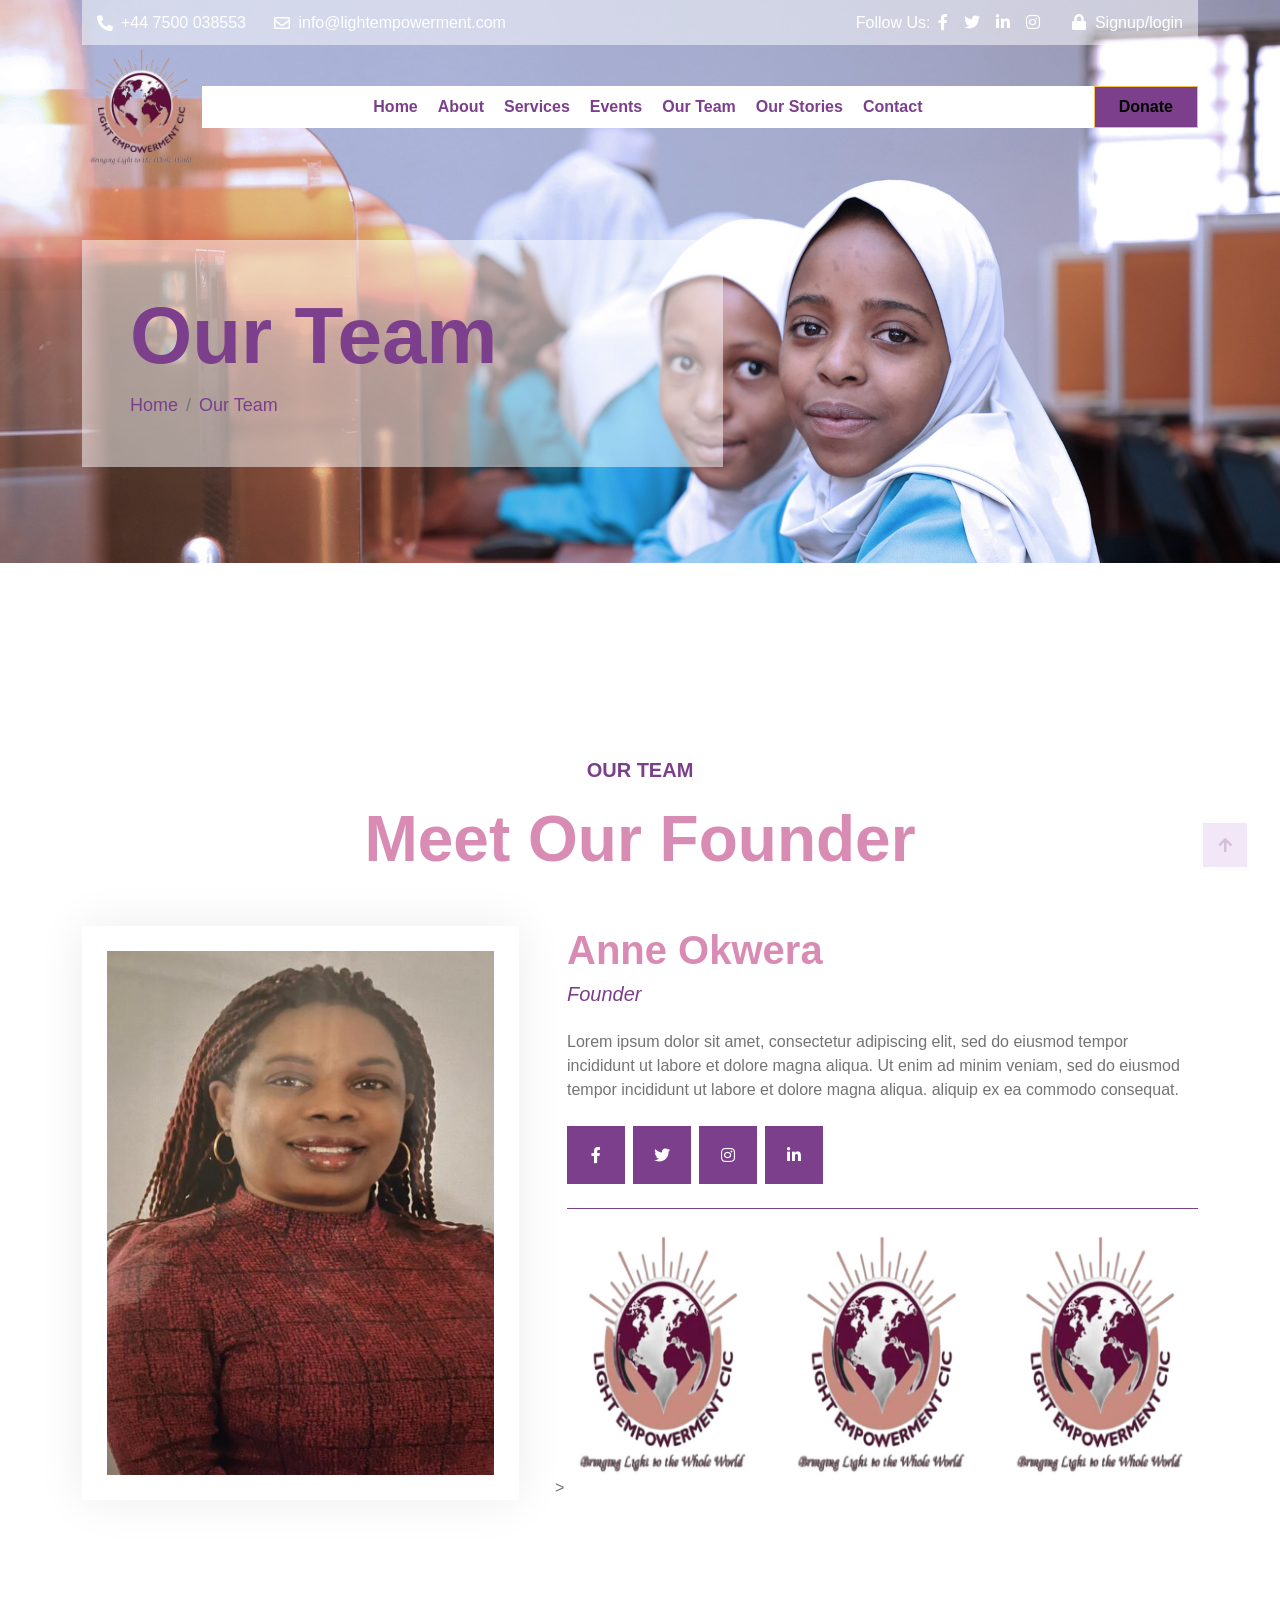
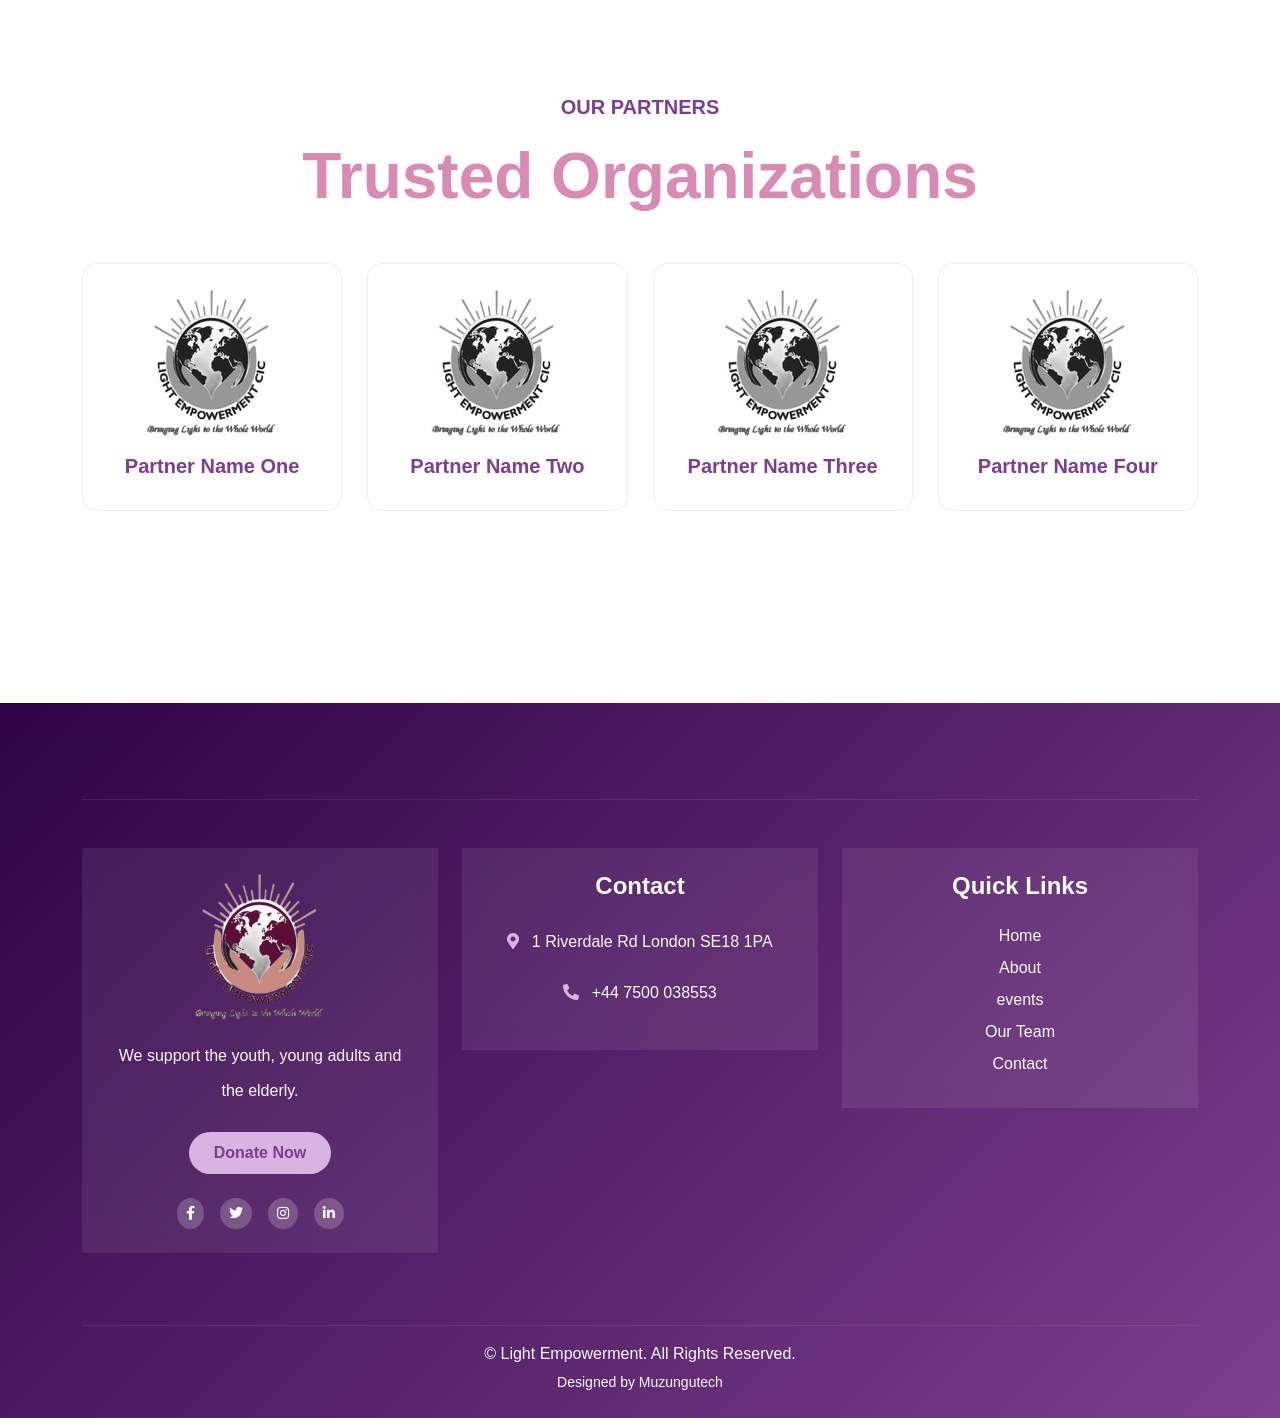
<file: team.html>
<!DOCTYPE html>
<html lang="en">

    <head>
        <meta charset="utf-8">
        <title>Light - Team</title>
        <meta content="width=device-width, initial-scale=1.0" name="viewport">
        <meta content="" name="keywords">
        <meta content="" name="description">

         <!-- Favicon-->
        <!-- <link rel="icon" href="img/logo.jpg" type="image/gif" /> -->
         <link rel="icon" type="image/png" sizes="32x32" href="img/favicon-32x32.png">
         <link rel="icon" type="image/png" sizes="16x16" href="img/favicon-16x16.png">
         <link rel="apple-touch-icon" href="img/apple-touch-icon.png">

        <!-- Google Web Fonts -->
        <link rel="preconnect" href="https://fonts.googleapis.com">
        <link rel="preconnect" href="https://fonts.gstatic.com" crossorigin>
        <link href="https://fonts.googleapis.com/css2?family=Open+Sans:wght@300;400;500;600;700&family=Pacifico&display=swap" rel="stylesheet">

        <!-- Icon Font Stylesheet -->
        <link rel="stylesheet" href="https://use.fontawesome.com/releases/v5.15.4/css/all.css"/>
        <link href="https://cdn.jsdelivr.net/npm/bootstrap-icons@1.4.1/font/bootstrap-icons.css" rel="stylesheet">

        <!-- Libraries Stylesheet -->
        <link href="lib/animate/animate.min.css" rel="stylesheet">
        <link href="lib/owlcarousel/assets/owl.carousel.min.css" rel="stylesheet">

        <!-- Customized Bootstrap Stylesheet -->
        <link href="css/bootstrap.min.css" rel="stylesheet">

        <!-- Template Stylesheet -->
        <link href="css/style2.css" rel="stylesheet">

        

    </head>

    <body>

        <!-- Spinner Start -->
        <div id="spinner" class="show w-100 vh-100 bg-white position-fixed translate-middle top-50 start-50  d-flex align-items-center justify-content-center">
            <div class="spinner-grow text-primary" role="status"></div>
        </div>
        <!-- Spinner End -->


       <!-- Topbar start -->
        <div class="container-fluid fixed-top">
            <div class="container topbar d-none d-lg-block">
                <div class="topbar-inner">
                    <div class="row gx-0">
                        <div class="col-lg-7 text-start">
                            <div class="h-100 d-inline-flex align-items-center me-4">
                                <span class="fa fa-phone-alt me-2 text-dark"></span>
                                <a href="#" class="text-secondary"><span>+44 7500 038553</span></a>
                            </div>
                            <div class="h-100 d-inline-flex align-items-center">
                                <span class="far fa-envelope me-2 text-dark"></span>
                                <a href="#" class="text-secondary"><span>info@lightempowerment.com</span></a>
                            </div>
                        </div>
                        <div class="col-lg-5 text-end">
                            <div class="h-100 d-inline-flex align-items-center">
                                <span class="text-body">Follow Us:</span>
                                <a class="text-dark px-2" href="https://www.facebook.com/share/1BFhcYfXWX/" target="_blank"><i class="fab fa-facebook-f"></i></a>
                                <a class="text-dark px-2" href=""><i class="fab fa-twitter"></i></a>
                                <a class="text-dark px-2" href=""><i class="fab fa-linkedin-in"></i></a>
                                <a class="text-dark px-2" href="https://www.instagram.com/lep.uk2602?utm_source=qr&igsh=d21rMTY1Y3ZwMWIw" target="_blank"><i class="fab fa-instagram"></i></a>
                                <a class="text-body ps-4" href=""><i class="fa fa-lock text-dark me-1"></i> Signup/login</a>
                            </div>
                        </div>
                    </div>
                </div>
            </div>  <!-- Topbar End -->

<!-- Navbar Start -->
            <div class="container">
            <!--    <nav class="navbar navbar-light navbar-expand-lg py-3"> -->
                    <nav class="navbar navbar-light navbar-expand-lg custom-navbar">
                    <a href="index.html" class="navbar-brand">
                        <img src="img/logo5.png" alt="Light Empowerment Logo" class="img-fluid" style="max-height: 120px;">
                    </a>
                    <button class="navbar-toggler" type="button" data-bs-toggle="collapse" data-bs-target="#navbarCollapse">
                        <span class="fa fa-bars text-primary"></span>
                    </button>
                   <div class="collapse navbar-collapse bg-white" id="navbarCollapse"> 
                       <!--  <div class="collapse navbar-collapse" id="navbarCollapse"> -->
                        <div class="navbar-nav ms-lg-auto mx-xl-auto">
                            <a href="index.html" class="nav-item nav-link active" style="color: #7B3F8C; font-weight: bold;">Home</a>
                            <a href="about.html" class="nav-item nav-link" style="color:#7B3F8C; font-weight: bold;">About</a>
                            <a href="activity.html" class="nav-item nav-link" style="color:#7B3F8C; font-weight: bold;">Services</a> 
                            <a href="event.html" class="nav-item nav-link" style="color:#7B3F8C; font-weight: bold;">Events</a>
                            <a href="team.html" class="nav-item nav-link" style="color:#7B3F8C; font-weight: bold;">Our Team</a>
                             <a href="blog.html" class="nav-item nav-link" style="color:#7B3F8C; font-weight: bold;">Our Stories</a>
                            <a href="contact.html" class="nav-item nav-link" style="color:#7B3F8C; font-weight: bold;">Contact</a>
                         <!--   <div class="nav-item dropdown">
                                <a href="#" class="nav-link dropdown-toggle" data-bs-toggle="dropdown">Pages</a>
                                <div class="dropdown-menu m-0 rounded-0">
                                    <a href="blog.html" class="dropdown-item">Latest Blog</a>
                                    <a href="team.html" class="dropdown-item">Our Team</a>
                                    <a href="testimonial.html" class="dropdown-item">Testimonial</a>
                                    <a href="404.html" class="dropdown-item">404 Page</a>
                                </div>
                            </div> -->
                          <!--  <a href="contact.html" class="nav-item nav-link">Contact</a> -->
                        </div>
                        <a href="" class="btn btn-primary py-2 px-4 d-none d-xl-inline-block" style="background-color: #7B3F8C ">Donate</a>
                    </div>
                </nav>
            </div>
        </div>
        <!-- Navbar End -->


        <!-- Hero Start -->
        <div class="container-fluid hero-header">
            <div class="container">
                <div class="row">
                    <div class="col-lg-7">
                        <div class="hero-header-inner animated zoomIn">
                            <h1 class="display-1 text-dark">Our Team</h1>
                            <ol class="breadcrumb mb-0">
                                <li class="breadcrumb-item"><a href="#">Home</a></li>
                                <!--    <li class="breadcrumb-item"><a href="#">Pages</a></li> -->
                                <li class="breadcrumb-item text-dark" aria-current="page">Our Team</li>
                            </ol>
                        </div>
                    </div>
                </div>
            </div>
        </div>
        <!-- Hero End -->



        <!-- Team Start -->
        <div class="container-fluid team py-5">
            <div class="container py-5">
                <div class="text-center mx-auto mb-5 wow fadeIn" data-wow-delay="0.1s" style="max-width: 700px;">
                    <p class="fs-5 text-uppercase text-primary">Our Team</p>
                    <h1 class="display-3" style="color: #D98CB3">Meet Our Founder</h1>
                </div>
                <div class="row g-5">
                    <div class="col-lg-4 col-xl-5">
                        <div class="team-img wow zoomIn" data-wow-delay="0.1s">
                            <img src="img/team-1.jpg" class="img-fluid" alt="">
                        </div>
                    </div>
                    <div class="col-lg-8 col-xl-7">
                        <div class="team-item wow fadeIn" data-wow-delay="0.1s">
                            <h1 style="color: #D98CB3;">Anne Okwera</h1>
                            <h5 class="fw-normal fst-italic text-primary mb-4">Founder</h5>
                            <p class="mb-4">Lorem ipsum dolor sit amet, consectetur adipiscing elit, sed do eiusmod tempor incididunt ut labore et dolore magna aliqua. Ut enim ad minim veniam, 
                            sed do eiusmod tempor incididunt ut labore et dolore magna aliqua. aliquip ex ea commodo consequat.</p>
                            <div class="team-icon d-flex pb-4 mb-4 border-bottom border-custom">
                            <a class="btn btn-social-custom btn-lg-square me-2" href=""><i class="fab fa-facebook-f"></i></a>
                            <a class="btn btn-social-custom btn-lg-square me-2" href=""><i class="fab fa-twitter"></i></a>
                            <a class="btn btn-social-custom btn-lg-square me-2" href=""><i class="fab fa-instagram"></i></a>
                            <a class="btn btn-social-custom btn-lg-square" href=""><i class="fab fa-linkedin-in"></i></a>
                        </div>
                        </div>
                        <div class="row g-4">
                            <div class="col-md-4">
                                <div class="team-item wow zoomIn" data-wow-delay="0.4s">
                                    <img src="img/team-2.jpg" class="img-fluid w-100" alt="Light Empowerment">
                                    <div class="team-content text-dark text-center py-3">
                                        <div class="team-content-inner">
                                            <h5 class="mb-0">Light Empowerment</h5>
                                            <p class="text-dark">Teacher</p>
                                            <div class="team-icon d-flex align-items-center justify-content-center">
                                                <a class="btn btn-social-custom btn-sm-square me-2" href=""><i class="fab fa-facebook-f"></i></a>
                                                <a class="btn btn-social-custom btn-sm-square me-2" href=""><i class="fab fa-twitter"></i></a>
                                                <a class="btn btn-social-custom btn-sm-square me-2" href=""><i class="fab fa-instagram"></i></a>
                                                <a class="btn btn-social-custom btn-sm-square" href=""><i class="fab fa-linkedin-in"></i></a>
                                            </div>
                                        </div>
                                    </div>
                                </div>
                            </div>
                           <div class="col-md-4">
                            <div class="team-item wow zoomIn" data-wow-delay="0.4s">
                                <img src="img/team-2.jpg" class="img-fluid w-100" alt="Light Empowerment">
                                <div class="team-content text-dark text-center py-3">
                                    <div class="team-content-inner">
                                        <h5 class="mb-0">Light Empowerment</h5>
                                        <p class="text-dark">Teacher</p>
                                        <div class="team-icon d-flex align-items-center justify-content-center">
                                            <a class="btn btn-social-custom btn-sm-square me-2" href=""><i class="fab fa-facebook-f"></i></a>
                                            <a class="btn btn-social-custom btn-sm-square me-2" href=""><i class="fab fa-twitter"></i></a>
                                            <a class="btn btn-social-custom btn-sm-square me-2" href=""><i class="fab fa-instagram"></i></a>
                                            <a class="btn btn-social-custom btn-sm-square" href=""><i class="fab fa-linkedin-in"></i></a>
                                        </div>
                                    </div>
                                </div>
                            </div>
                        </div>
                            <div class="col-md-4">
                            <div class="team-item wow zoomIn" data-wow-delay="0.4s">
                                <img src="img/team-2.jpg" class="img-fluid w-100" alt="Light Empowerment">
                                <div class="team-content text-dark text-center py-3">
                                    <div class="team-content-inner">
                                        <h5 class="mb-0">Light Empowerment</h5>
                                        <p class="text-dark">Teacher</p>
                                        <div class="team-icon d-flex align-items-center justify-content-center">
                                            <a class="btn btn-social-custom btn-sm-square me-2" href=""><i class="fab fa-facebook-f"></i></a>
                                            <a class="btn btn-social-custom btn-sm-square me-2" href=""><i class="fab fa-twitter"></i></a>
                                            <a class="btn btn-social-custom btn-sm-square me-2" href=""><i class="fab fa-instagram"></i></a>
                                            <a class="btn btn-social-custom btn-sm-square" href=""><i class="fab fa-linkedin-in"></i></a>
                                        </div>
                                    </div>
                                </div>
                            </div>
                        </div>>
                        </div>
                    </div>
                </div>
            </div>
        </div>
        <!-- Team End -->


                                <!-- Our Partners Start -->
                <div class="container-fluid partners py-5">
                    <div class="container py-5">
                        <div class="text-center mx-auto mb-5 wow fadeIn" data-wow-delay="0.1s" style="max-width: 700px;">
                            <p class="fs-5 text-uppercase fw-bold" style="color: #7B3F8C;">Our Partners</p>
                            <h1 class="display-3" style="color: #D98CB3">Trusted Organizations</h1>
                        </div>
                        
                        <div class="owl-carousel partner-carousel wow fadeIn" data-wow-delay="0.1s">
                            
                            <div class="partner-item text-center p-4">
                                <div class="partner-logo-container mb-3">
                                    <img src="img/partner-1.png" class="img-fluid mx-auto" alt="Partner Name">
                                </div>
                                <h5 style="color: #7B3F8C">Partner Name One</h5>
                            </div>

                            <div class="partner-item text-center p-4">
                                <div class="partner-logo-container mb-3">
                                    <img src="img/partner-2.png" class="img-fluid mx-auto" alt="Partner Name">
                                </div>
                                <h5 style="color: #7B3F8C">Partner Name Two</h5>
                            </div>

                            <div class="partner-item text-center p-4">
                                <div class="partner-logo-container mb-3">
                                    <img src="img/partner-3.png" class="img-fluid mx-auto" alt="Partner Name">
                                </div>
                                <h5 style="color: #7B3F8C">Partner Name Three</h5>
                            </div>

                            <div class="partner-item text-center p-4">
                                <div class="partner-logo-container mb-3">
                                    <img src="img/partner-4.png" class="img-fluid mx-auto" alt="Partner Name">
                                </div>
                                <h5 style="color: #7B3F8C">Partner Name Four</h5>
                            </div>

                        </div>
                    </div>
                </div>

                         <!-- Our Partners End -->


<!-- Footer Start -->
<div class="container-fluid footer pt-5 wow fadeIn" data-wow-delay="0.1s"
     style="background: linear-gradient(135deg, #2f0345, #7B3F8C);">

    <div class="container py-5">

        <!-- Newsletter -->
      <!--  <div class="row py-5 text-center">
            <div class="col-12">
                <h1 class="text-light mb-2">Subscribe to our Newsletter</h1>
                <p class="text-light opacity-75">Get the latest news and updates</p>

                <div class="position-relative mx-auto mt-4" style="max-width: 500px;">
                    <input class="form-control border-0 w-100 py-3 ps-4 pe-5 rounded-pill"
                           type="text" placeholder="Enter your email"
                           style="background: rgba(255,255,255,0.15); color: #fff;">
                    <button type="button"
                            class="btn position-absolute top-0 end-0 mt-2 me-2 px-4 rounded-pill"
                            style="background-color: #D8B4E2; color: #7B3F8C;">
                        Subscribe
                    </button>
                </div>
            </div>
        </div> -->

        <div class="border-top border-light opacity-25 mb-5"></div>

        <!-- Footer Content -->
        <div class="row g-4 text-center justify-content-center footer-inner">

            <!-- Column 1 -->
            <div class="col-md-6 col-lg-4">
                <div class="footer-item p-4 rounded-4"
                     style="background: rgba(255,255,255,0.08); backdrop-filter: blur(10px);">

                    <div class="footer-logo mb-3">
                        <img src="img/logo.png" class="img-fluid" style="max-width: 150px;">
                    </div>

                    <p class="text-light mb-4">
                        We support the youth, young adults and the elderly.
                    </p>

                    <a href="" class="btn px-4 py-2 rounded-pill"
                       style="background-color: #D8B4E2; color: #7B3F8C;">
                        Donate Now
                    </a>

                    <!-- Social Icons -->
                    <div class="d-flex justify-content-center gap-3 mt-4">
                        <a href="#" class="btn btn-sm rounded-circle"
                           style="background: rgba(255,255,255,0.2); color:#fff;">
                            <i class="fab fa-facebook-f"></i>
                        </a>
                        <a href="#" class="btn btn-sm rounded-circle"
                           style="background: rgba(255,255,255,0.2); color:#fff;">
                            <i class="fab fa-twitter"></i>
                        </a>
                        <a href="#" class="btn btn-sm rounded-circle"
                           style="background: rgba(255,255,255,0.2); color:#fff;">
                            <i class="fab fa-instagram"></i>
                        </a>
                        <a href="#" class="btn btn-sm rounded-circle"
                           style="background: rgba(255,255,255,0.2); color:#fff;">
                            <i class="fab fa-linkedin-in"></i>
                        </a>
                    </div>
                </div>
            </div>

            <!-- Column 2 -->
            <div class="col-md-6 col-lg-4">
                <div class="footer-item p-4 rounded-4"
                     style="background: rgba(255,255,255,0.08); backdrop-filter: blur(10px);">

                    <h4 class="text-light mb-4">Contact</h4>

                    <p class="text-light mb-3">
                        <i class="fa fa-map-marker-alt me-2" style="color:#D8B4E2;"></i>
                        1 Riverdale Rd London SE18 1PA
                    </p>

                    <p class="text-light">
                        <i class="fa fa-phone-alt me-2" style="color:#D8B4E2;"></i>
                        +44 7500 038553
                    </p>
                </div>
            </div>

            <!-- Column 3 -->
            <div class="col-md-6 col-lg-4">
                <div class="footer-item p-4 rounded-4"
                     style="background: rgba(255,255,255,0.08); backdrop-filter: blur(10px);">

                    <h4 class="text-light mb-4">Quick Links</h4>

                    <div class="d-flex flex-column align-items-center">
                        <a class="text-light mb-2" href="index.html">Home</a>
                        <a class="text-light mb-2" href="about.html">About</a>
                        <a class="text-light mb-2" href="event.html">events</a>
                        <a class="text-light mb-2" href="team.html">Our Team</a>
                        <a class="text-light mb-2" href="contact.html">Contact</a>
                    </div>
                </div>
            </div>

        </div>
    </div>

    <!-- Bottom Footer -->
    <div class="container text-center py-4">
        <div class="border-top border-light opacity-25 mb-3"></div>

        <p class="text-light mb-1">
            &copy; Light Empowerment. All Rights Reserved.
        </p>

     <!--   <small class="text-light opacity-75">
            Designed by Muzungutech
        </small> -->

        <small class="text-light opacity-75">
    Designed by 
    <a href="https://muzungutech.github.io/muzungutech" target="_blank" rel="noopener noreferrer" class="text-light text-decoration-none">
        Muzungutech
    </a>
</small>
    </div>

</div>
<!-- Footer End -->

<!-- Back to Top -->
<a href="#" class="btn border-3 border-light back-to-top" style="background-color: #D8B4E2; color: #7B3F8C;"><i class="fa fa-arrow-up"></i></a>  

        
        <!-- JavaScript Libraries -->
        <script src="https://ajax.googleapis.com/ajax/libs/jquery/3.6.4/jquery.min.js"></script>
        <script src="https://cdn.jsdelivr.net/npm/bootstrap@5.0.0/dist/js/bootstrap.bundle.min.js"></script>
        <script src="lib/wow/wow.min.js"></script>
        <script src="lib/easing/easing.min.js"></script>
        <script src="lib/waypoints/waypoints.min.js"></script>
        <script src="lib/owlcarousel/owl.carousel.min.js"></script>

        <!-- Template Javascript -->
        <script src="js/main.js"></script>

        <script src="https://code.jquery.com/jquery-3.4.1.min.js"></script>
    
    <script src="lib/owlcarousel/owl.carousel.min.js"></script>

    <script>
        $(document).ready(function () {
            $(".partner-carousel").owlCarousel({
                autoplay: true,
                smartSpeed: 1000,
                center: false,
                dots: false,
                loop: true,
                margin: 25,
                nav: true,
                navText: [
                    '<i class="bi bi-arrow-left"></i>',
                    '<i class="bi bi-arrow-right"></i>'
                ],
                responsive: {
                    0: { items: 1 },
                    576: { items: 2 },
                    768: { items: 3 },
                    992: { items: 4 }
                }
            });
        });
    </script>
    
    <!--WhatsApp Widget Start -->
<!-- Elfsight WhatsApp Chat | Untitled WhatsApp Chat -->
<script src="https://elfsightcdn.com/platform.js" async></script>
<div class="elfsight-app-e93bd410-7e6f-4d02-8c22-3f23d180ffc6" data-elfsight-app-lazy></div>
<!-- WhatsApp widget end -->
    </body>

</html>
</file>
<file: css/style.css>
/*** Spinner Start ***/

#spinner {
    opacity: 0;
    visibility: hidden;
    transition: opacity .8s ease-out, visibility 0s linear .5s;
    z-index: 99999;
}

#spinner.show {
    transition: opacity .8s ease-out, visibility 0s linear .0s;
    visibility: visible;
    opacity: 1;
}

.wow,
.animated {
    animation-duration: 2s !important;
}

/*** Spinner End ***/

.back-to-top {
    position: fixed;
    right: 30px;
    bottom: 30px;
    display: flex;
    width: 50px;
    height: 50px;
    align-items: center;
    justify-content: center;
    transition: 0.5s;
    z-index: 99;
}

.back-to-top:hover {
    background: var(--bs-dark);
    color: var(--bs-primary);
}

h1, h2, h3, .h1, .h2, .h3 {
    font-weight: 700 !important;
    font-family: 'Open', sans-serif !important;
}

h4, h5, h6, .h4, .h5, .h6 {
    font-weight: 600 !important;
    font-family: 'Open', sans-serif !important;
}

.py-6 {
    padding-top: 6rem;
    padding-bottom: 6rem;
}


/*** Button Start ***/

.btn {
    font-weight: 600;
    transition: .5s;
}

.btn-square {
    width: 38px;
    height: 38px;
}

.btn-sm-square {
    width: 32px;
    height: 32px;
}

.btn-md-square {
    width: 46px;
    height: 46px;
}

.btn-lg-square {
    width: 58px;
    height: 58px;
}

.btn-square,
.btn-sm-square,
.btn-md-square,
.btn-lg-square {
    padding: 0;
    display: flex;
    align-items: center;
    justify-content: center;
    font-weight: normal;
}

.btn.btn-primary:hover {
    color: var(--bs-primary) !important;
    background: var(--bs-dark) !important;
    border-color: var(--bs-dark) !important;
}

.btn.btn-dark:hover {
    color: var(--bs-dark) !important;
    background: var(--bs-primary) !important;
    border-color: var(--bs-primary) !important;
}
/*** Button End ***/


/*** Topbar Start ***/
.topbar .topbar-inner {
    height: 45px;
    padding: 10px 15px;
    background: rgba(255, 255, 255, .5);
}

.topbar a,
.topbar a i {
    transition: 0.5s;
}

.topbar a:hover,
.topbar a i:hover {
    color: var(--bs-primary) !important;
}

/*** Topbar Color Override ***/
.topbar,
.topbar a,
.topbar span,
.topbar i {
    color: #FFFFFF !important;
}

/* Optional: keep hover effect slightly different */
.topbar a:hover,
.topbar a i:hover {
    color: #c06a95 !important; /* darker shade for hover */
}

/*** Topbar End ***/


/* Ultra-compact navbar Start */
.custom-navbar {
    padding-top: 2px !important;
    padding-bottom: 2px !important;
    min-height: unset;
}

/* Keep logo size but remove extra spacing */
.navbar-brand {
    padding: 0 !important;
    margin: 0 !important;
}

.navbar-brand img {
    max-height: 120px; /* keep your logo size */
    height: auto;
    display: block;
}


/* Reduce nav link height */
.navbar .navbar-nav .nav-link {
    padding: 6px 10px !important; /* reduced from 12px */
    line-height: 1.2;
    font-size: 16px;
}

/* Tighten navbar container */
.navbar {
    align-items: center;
}

/* Reduce toggler size */
.navbar-toggler {
    padding: 4px 10px !important;
    font-size: 14px;
}

/* Fix collapse spacing on mobile */
@media (max-width: 991px) {
    .navbar-collapse {
        padding: 10px 0;
    }

    .navbar .navbar-nav .nav-link {
        padding: 10px 15px !important; /* keep touch-friendly */
    }
.navbar .nav-link:hover {
    color: #5e2f6e !important;
}

.navbar .nav-link {
    color: #7B3F8C !important;
    font-weight: bold;
}

}

/* Ultra-compact navbar End */



/*** Old Navbar Start ***/

/***
.fixed-top {
    transition: .5s;
}

.navbar {
    border-bottom: 1px solid rgba(255, 255, 255, .5);
}

.navbar .navbar-nav .nav-link {
    padding: 12px;
    color: var(--bs-dark);
    font-size: 17px;
    font-weight: 600;
    transition: .5s;
}

.navbar .navbar-nav .nav-link:hover,
.navbar .navbar-nav .nav-link.active,
.fixed-top.bg-white .navbar .navbar-nav .nav-link:hover,
.fixed-top.bg-white .navbar .navbar-nav .nav-link.active {
    color: var(--bs-primary);
}

.navbar .dropdown-toggle::after {
    border: none;
    content: "\f107";
    font-family: "Font Awesome 5 Free";
    font-weight: 700;
    vertical-align: middle;
    margin-left: 8px;
}

@media (min-width: 992px) {
    .navbar-collapse {
        background: transparent !important;
    }

    .navbar .nav-item .dropdown-menu {
        display: block;
        visibility: hidden;
        top: 100%;
        transform: rotateX(-75deg);
        transform-origin: 0% 0%;
        border: 0;
        transition: .5s;
        opacity: 0;
    }

    .navbar .nav-item:hover .dropdown-menu {
        transform: rotateX(0deg);
        visibility: visible;
        background: var(--bs-light) !important;
        transition: .5s;
        opacity: 1;
    }
}

.navbar-toggler {
    background: var(--bs-secondary);
    color: var(--bs-light) !important;
    padding: 10px 20px;
    border: 2px solid var(--bs-primary) !important;
    box-shadow: none !important;
}   

/*** Old Navbar End ***/

/*** New Navbar Start ***/
/***
.fixed-top {
    transition: .5s;
}

.navbar {
    border-bottom: 1px solid rgba(255, 255, 255, .5);
}

.navbar .navbar-nav .nav-link {
    padding: 12px;
    color: #D98CB3;  
    font-size: 17px;
    font-weight: 600;
    transition: .5s;
}

.navbar .navbar-nav .nav-link:hover,
.navbar .navbar-nav .nav-link.active,
.fixed-top.bg-white .navbar .navbar-nav .nav-link:hover,
.fixed-top.bg-white .navbar .navbar-nav .nav-link.active {
    color: #D98CB3;  /* Changed from var(--bs-primary) - use same color or a different shade if you prefer */
    /* Optional: Use a slightly darker shade for hover 
    
}

.navbar .dropdown-toggle::after {
    border: none;
    content: "\f107";
    font-family: "Font Awesome 5 Free";
    font-weight: 700;
    vertical-align: middle;
    margin-left: 8px;
}

/* Add this to ensure dropdown menu items also use the color if needed 
.dropdown-menu .dropdown-item {
    color: #D98CB3;
}

.dropdown-menu .dropdown-item:hover {
    color: #c06d94;  /* Optional hover color 
    background-color: #f8f9fa;
}

@media (min-width: 992px) {
    .navbar-collapse {
        background: transparent !important;
    }

    .navbar .nav-item .dropdown-menu {
        display: block;
        visibility: hidden;
        top: 100%;
        transform: rotateX(-75deg);
        transform-origin: 0% 0%;
        border: 0;
        transition: .5s;
        opacity: 0;
    }

    .navbar .nav-item:hover .dropdown-menu {
        transform: rotateX(0deg);
        visibility: visible;
        background: var(--bs-light) !important;
        transition: .5s;
        opacity: 1;
    }
}

.navbar-toggler {
    background: var(--bs-secondary);
    color: var(--bs-light) !important;
    padding: 10px 20px;
    border: 2px solid var(--bs-primary) !important;
    box-shadow: none !important;
}
/*** New Navbar End ***/

/*** New Hero Start***/

/* Ensure the hero section has height and handles text scaling */
.hero-header {
    padding: 150px 0; /* Adjust vertical space */
    min-height: 100vh;
    display: flex;
    align-items: center;
}

.carousel-item {
    transition: transform 1.2s ease-in-out, opacity 1.2s ease-in-out;
}

/* Mobile Adjustments */
@media (max-width: 768px) {
    .display-1 {
        font-size: 2.5rem; /* Shrink large text on small screens */
    }
    .hero-header {
        padding: 80px 0;
        text-align: center;
    }
}
/*** New Hero End***/

/*** Hero Header ***/
/***
.hero-header {
    margin-bottom: 6rem;
    padding-top: 15rem;
    padding-bottom: 6rem;
    background: url("../img/hero.jpg"), center center no-repeat;
    background-size: cover;
}

.hero-header .hero-header-inner {
    padding: 3rem;
    background: rgba(255, 255, 255, .5);
}

@media (max-width: 992px) {
    .hero-header {
        padding-top: 12rem;
    }
}

.hero-header .breadcrumb-item {
    font-size: 18px;
} ***/
/*** Hero Header ***/



/*** About Start ***/
.about a.btn.btn-light:hover {
    background: var(--bs-dark) !important;
    color: var(--bs-primary) !important;
    border: 0;
}
.text-primary {
  color: #7B3F8C !important;
  font-weight: bold;
}
/*** About End ***/


/*** Activities Start New***/

/*** Activities Updated Styling ***/

/* Box shadow using #D98CB3 */
.activities .activities-item {
    height: 100%;
    display: flex;
    align-items: center;
    justify-content: center;
    box-shadow: 0 0 45px rgba(217, 140, 179, 0.3); 
    transition: 0.5s;
    border-radius: 10px;
    background: #ffffff;
}

/* Icons set to Purple #7B3F8C */
.activities .activities-item i {
    color: #7B3F8C !important;
}

/* Buttons set to Pink Background #D98CB3 */
.activities .btn-custom {
    background-color: #D98CB3;
    color: #ffffff;
    border: none;
    transition: 0.3s;
}

/* Button Hover State */
.activities .btn-custom:hover {
    background-color: #7B3F8C; /* Switches to purple on hover */
    color: #ffffff;
}

/* Card Hover Effect */
.activities .activities-item:hover {
    background: #7B3F8C !important;
}

.activities .activities-item:hover h4,
.activities .activities-item:hover p,
.activities .activities-item:hover i {
    color: #ffffff !important;
}

/* Button behavior when the card is hovered */
.activities .activities-item:hover .btn-custom {
    background-color: #ffffff !important;
    color: #7B3F8C !important;
}

/*** Activities End New***/

/*** Activities Start Old ***/
/*
.activities .activities-item {
    height: 100%;
    display: flex;
    align-items: center;
    justify-content: center;
    box-shadow: 0 0 45px rgba(12, 18, 20, .08);
    transition: 0.5s;
}

.activities .activities-item:hover {
    background: var(--bs-primary) !important;
    color: var(--bs-dark) !important;
}

.activities .activities-item:hover a {
    background: var(--bs-light) !important;
    color: var(--bs-dark) !important;
}

.activities .activities-item:hover a:hover {
    background: var(--bs-dark) !important;
    color: var(--bs-primary) !important;
} */

/*** Activities End Old ***/


/*** Events Start ***/
.event-item img {
    transition: 0.5s;
}

.event .event-item a {
    transition: 0.5s;
}

.event-item:hover img {
    transition: 0.5s;
    transform: scale(1.2)
}

.event-item a:hover {
    background: var(--bs-dark);
    color: var(--bs-primary);
    opacity: 0.5s;
}

/* Brand Purple Button */
.btn-brand-purple {
    background-color: #7B3F8C !important;
    color: #ffffff !important;
    border: none;
    transition: all 0.3s ease;
}

.btn-brand-purple:hover {
    background-color: #5d2f6b !important; /* Slightly darker purple */
    color: #ffffff !important;
    box-shadow: 0 4px 15px #D98CB3; /* Your brand pink shadow */
    transform: translateY(-2px);
}
/*** Events End ***/


/*** Sermon Start ***/
.sermon .sermon-item {
    height: 100%;
    box-shadow: 0 0 45px rgba(0, 0, 0, .08);
}

.sermon-item img {
    transition: 0.5s;
}

.sermon-item:hover img {
    transform: scale(1.2)
}

.sermon-item .sermon-meta a,
.sermon-item .sermon-meta a i {
    transition: 0.5s;
}

.sermon-item .sermon-meta a:hover,
.sermon-item .sermon-meta a i:hover {
    color: var(--bs-primary) !important;
}
/*** Sermon End ***/


/*** Blog Start ***/
.blog-item {
    height: 100%;
    box-shadow: 0 0 45px rgba(0, 0, 0, .08);
}

.blog-item img {
    transition: 0.5s;
}

.blog-item:hover img {
    transform: scale(1.2)
}

.blog-item .blog-meta a,
.blog-item .blog-meta a i {
    transition: 0.5s;
}

.blog-item .blog-meta a:hover,
.blog-item .blog-meta a i:hover {
    color: var(--bs-primary) !important;
}

.bg-custom-purple {
    background-color: #7B3F8C !important;
    /* Optional: Adding a slight shadow to match your pink theme */
    box-shadow: 2px 2px 10px rgba(217, 140, 179, 0.3);
    font-weight: 500;
    z-index: 10; /* Ensures it stays on top of images */
}

.btn-brand-purple {
    background-color: #7B3F8C !important;
    color: #ffffff !important;
    border: none;
    transition: all 0.3s ease;
}

.btn-brand-purple:hover {
    background-color: #5d2f6b !important; /* A slightly darker shade for feedback */
    color: #ffffff !important;
    /* Adding your signature pink box shadow on hover */
    box-shadow: 0 4px 15px #D98CB3; 
    transform: translateY(-2px); /* Subtle lift effect */
}
/*** Blog End ***/


/*** Team Start ***/
.team .team-img {
    height: 100%;
    padding: 25px;
    background: var(--bs-white);
    overflow: hidden;
    box-shadow: 0 0 45px rgba(0, 0, 0, .08);
}

.team .team-img img {
    width: 100%;
    height: 100%;
    object-fit: cover;
}

.team .team-item {
    position: relative;
    overflow: hidden;
}

.team .team-item img {
    transition: 0.5s;
}

.team .team-item:hover img {
    transform: scale(1.2);
}

.team .team-item .team-content {
   position: absolute;
   width: 100%;
   height: 100%;
   top: 0;
   left: 0;
   padding: 15px;
   transform: translateX(-50%, -50%);
   display: flex;
   align-items: center;
   justify-content: center;
   opacity: 0;
   transition: 0.5s;
}

.team .team-item:hover .team-content {
    opacity: 1;
    background: rgba(241, 193, 82, .7);
}

/* Custom Social Media Buttons */
.btn-social-custom {
    background-color: #7B3F8C !important;
    color: #ffffff !important;
    border: none;
    transition: 0.3s;
}

.btn-social-custom:hover {
    background-color: #D98CB3 !important; /* Changes to pink on hover */
    color: #ffffff !important;
    box-shadow: 0 4px 10px rgba(217, 140, 179, 0.5); /* Pink shadow */
    transform: translateY(-3px);
}

/* Custom Border Color */
.border-custom {
    border-color: #7B3F8C !important;
}

/* Ensure the FontAwesome icons inside are white */
.btn-social-custom i {
    color: #ffffff !important;
}

/* Custom Social Media Buttons for Team Section */
.btn-social-custom {
    background-color: #7B3F8C !important;
    color: #ffffff !important;
    border: none;
    transition: all 0.3s ease;
    display: flex;
    align-items: center;
    justify-content: center;
}

.btn-social-custom:hover {
    background-color: #D98CB3 !important; /* Changes to pink on hover */
    color: #ffffff !important;
    /* Your requested pink shadow */
    box-shadow: 0 0 15px #D98CB3; 
    transform: scale(1.1); /* Slight zoom for the icon */
}

/* Ensures FontAwesome icons stay white */
.btn-social-custom i {
    color: #ffffff !important;
}
/*** Team End ***/

/*** testimonial Start New***/

/*** testimonial End New***/

/*** Testimonial Start ***/

/* Custom Purple Background for Quote icons */
.bg-brand-purple {
    background-color: #7B3F8C !important;
    display: flex;
    align-items: center;
    justify-content: center;
}

/* Star Rating Icon Color */
.star-rating-purple i {
    color: #7B3F8C !important;
}

.testimonial-item {
    background: var(--bs-light);
    padding: 40px;
    border-radius: 15px;
}

.testimonial-carousel .owl-item img {
    width: 100px;
    height: 100px;
    object-fit: cover;
}

.testimonial-carousel {
    position: relative;
    padding-left: 60px;
    padding-right: 60px;
}

/* Carousel Navigation Arrows */
.testimonial-carousel .owl-nav .owl-prev,
.testimonial-carousel .owl-nav .owl-next {
    display: flex;
    align-items: center;
    justify-content: center;
    position: absolute;
    width: 60px;
    height: 40px;
    background: #7B3F8C !important; /* Purple Background */
    color: #ffffff !important;
    font-size: 22px;
    top: 50%;
    left: 0px;
    transform: translateY(-50%);
    transition: .5s;
    border-radius: 5px;
}

/* Navigation Hover state with Pink shadow */
.testimonial-carousel .owl-nav .owl-prev:hover,
.testimonial-carousel .owl-nav .owl-next:hover {
    background: #D98CB3 !important; /* Changes to Pink on hover */
    color: #ffffff !important;
    box-shadow: 0 0 15px #D98CB3;
}

.testimonial-carousel .owl-nav .owl-next {
    left: auto;
    right: 0px;
}
/*** Testimonial End ***/

/*** testimonial Start Old***/
/*
.testimonial-item {
    background: var(--bs-light);
    padding: 40px;
}

.testimonial-carousel .owl-item img {
    width: 100px;
    height: 100px;
}

.testimonial-carousel {
    position: relative;
    padding-left: 60px;
    padding-right: 60px;
}

.testimonial-carousel .owl-nav .owl-prev,
.testimonial-carousel .owl-nav .owl-next {
    display: flex;
    align-items: center;
    justify-content: center;
    position: absolute;
    width: 60px;
    height: 40px;
    background: var(--bs-primary);
    color: var(--bs-dark);
    font-size: 22px;
    top: 50%;
    left: 0px;
    transform: translateY(-50%);
    transition: .5s;
}

.testimonial-carousel .owl-nav .owl-prev:hover {
    background: var(--bs-dark) !important;
    color: var(--bs-primary) !important;
}

.testimonial-carousel .owl-nav .owl-next {
    left: auto;
    right: 0px;
}

.testimonial-carousel .owl-nav .owl-next:hover {
    background: var(--bs-dark) !important;
    color: var(--bs-primary) !important;
}
*/

/*** testimonial Old End ***/

/*** Partners Styling ***/

.partner-item {
    background: #ffffff;
    border-radius: 15px;
    transition: 0.5s;
    border: 1px solid rgba(123, 63, 140, 0.1); /* Subtle purple border */
}

.partner-item:hover {
    box-shadow: 0 0 25px rgba(217, 140, 179, 0.3); /* Pink shadow on hover */
    transform: translateY(-5px);
}

.partner-logo-container img {
    max-width: 150px;
    height: auto;
    filter: grayscale(100%); /* Logos start grey */
    transition: 0.5s;
}

.partner-item:hover .partner-logo-container img {
    filter: grayscale(0%); /* Logos turn to full color on hover */
}

/* Carousel Navigation Arrows */
.partner-carousel .owl-nav .owl-prev,
.partner-carousel .owl-nav .owl-next {
    display: flex;
    align-items: center;
    justify-content: center;
    position: absolute;
    width: 50px;
    height: 50px;
    background: #7B3F8C !important; /* Brand Purple */
    color: #ffffff !important;
    border-radius: 50%;
    top: 50%;
    transform: translateY(-50%);
    transition: 0.5s;
}

.partner-carousel .owl-nav .owl-prev { left: -25px; }
.partner-carousel .owl-nav .owl-next { right: -25px; }

.partner-carousel .owl-nav .owl-prev:hover,
.partner-carousel .owl-nav .owl-next:hover {
    background: #D98CB3 !important; /* Pink on hover */
    box-shadow: 0 0 15px #D98CB3;
}


/*** Footer Start ***/
.footer {
    margin-top: 6rem;
    background: var(--bs-dark);
}

.footer .footer-item p {
    font-size: 16px;
    line-height: 35px;
}

.footer .border-top,
.footer .border-bottom {
    border-color: rgba(255, 255, 255, .08) !important;
}

.footer button {
    border: 0;
    transition: 0.5s;
}

.footer button:hover {
    background: var(--bs-dark);
    color: var(--bs-primary);
}

.footer-item a.btn.btn-light:hover {
    background: var(--bs-primary);
    color: var(--bs-dark) !important;
    border: var(--bs-primary);
}

.footer-item a,
.footer-item a i {
    transition: 0.5s;
}

.footer-item a:hover,
.footer-item a i:hover {
    color: var(--bs-primary) !important;
}

/* Responsive Logo Styles */
.footer-logo {
    display: inline-block;
}

.responsive-logo {
    max-width: 100%;
    height: auto;
    transition: all 0.3s ease;
}

/* Responsive breakpoints for logo sizes */
@media (max-width: 1200px) {
    .responsive-logo {
        max-width: 160px;
    }
}

@media (max-width: 992px) {
    .responsive-logo {
        max-width: 150px;
    }
}

@media (max-width: 768px) {
    .responsive-logo {
        max-width: 140px;
    }
}

@media (max-width: 576px) {
    .responsive-logo {
        max-width: 120px;
    }
}

/* Optional: Add hover effect */
.responsive-logo:hover {
    opacity: 0.8;
    transform: scale(1.02);
}
/*** Footer End ***/
</file>
<file: css/style2.css>
/*** Spinner Start ***/

#spinner {
    opacity: 0;
    visibility: hidden;
    transition: opacity .8s ease-out, visibility 0s linear .5s;
    z-index: 99999;
}

#spinner.show {
    transition: opacity .8s ease-out, visibility 0s linear .0s;
    visibility: visible;
    opacity: 1;
}

.wow,
.animated {
    animation-duration: 2s !important;
}

/*** Spinner End ***/

.back-to-top {
    position: fixed;
    right: 30px;
    bottom: 30px;
    display: flex;
    width: 50px;
    height: 50px;
    align-items: center;
    justify-content: center;
    transition: 0.5s;
    z-index: 99;
}

.back-to-top:hover {
    background: var(--bs-dark);
    color: var(--bs-primary);
}

h1, h2, h3, .h1, .h2, .h3 {
    font-weight: 700 !important;
    font-family: 'Open', sans-serif !important;
}

h4, h5, h6, .h4, .h5, .h6 {
    font-weight: 600 !important;
    font-family: 'Open', sans-serif !important;
}

.py-6 {
    padding-top: 6rem;
    padding-bottom: 6rem;
}


/*** Button Start ***/

.btn {
    font-weight: 600;
    transition: .5s;
}

.btn-square {
    width: 38px;
    height: 38px;
}

.btn-sm-square {
    width: 32px;
    height: 32px;
}

.btn-md-square {
    width: 46px;
    height: 46px;
}

.btn-lg-square {
    width: 58px;
    height: 58px;
}

.btn-square,
.btn-sm-square,
.btn-md-square,
.btn-lg-square {
    padding: 0;
    display: flex;
    align-items: center;
    justify-content: center;
    font-weight: normal;
}

.btn.btn-primary:hover {
    color: var(--bs-primary) !important;
    background: var(--bs-dark) !important;
    border-color: var(--bs-dark) !important;
}

.btn.btn-dark:hover {
    color: var(--bs-dark) !important;
    background: var(--bs-primary) !important;
    border-color: var(--bs-primary) !important;
}
/*** Button End ***/

/*** Topbar Start ***/
.topbar .topbar-inner {
    height: 45px;
    padding: 10px 15px;
    background: rgba(255, 255, 255, .5);
}

.topbar a,
.topbar a i {
    transition: 0.5s;
}

.topbar a:hover,
.topbar a i:hover {
    color: var(--bs-primary) !important;
}

/*** Topbar Color Override ***/
.topbar,
.topbar a,
.topbar span,
.topbar i {
    color: #FFFFFF !important;
}

/* Optional: keep hover effect slightly different */
.topbar a:hover,
.topbar a i:hover {
    color: #c06a95 !important; /* darker shade for hover */
}

/*** Topbar End ***/

/* Ultra-compact navbar Start */
.custom-navbar {
    padding-top: 2px !important;
    padding-bottom: 2px !important;
    min-height: unset;
}

/* Keep logo size but remove extra spacing */
.navbar-brand {
    padding: 0 !important;
    margin: 0 !important;
}

.navbar-brand img {
    max-height: 120px; /* keep your logo size */
    height: auto;
    display: block;
}


/* Reduce nav link height */
.navbar .navbar-nav .nav-link {
    padding: 6px 10px !important; /* reduced from 12px */
    line-height: 1.2;
    font-size: 16px;
}

/* Tighten navbar container */
.navbar {
    align-items: center;
}

/* Reduce toggler size */
.navbar-toggler {
    padding: 4px 10px !important;
    font-size: 14px;
}

/* Fix collapse spacing on mobile */
@media (max-width: 991px) {
    .navbar-collapse {
        padding: 10px 0;
    }

    .navbar .navbar-nav .nav-link {
        padding: 10px 15px !important; /* keep touch-friendly */
    }
.navbar .nav-link:hover {
    color: #5e2f6e !important;
}

.navbar .nav-link {
    color: #7B3F8C !important;
    font-weight: bold;
}

}

/* Ultra-compact navbar End */


/*** Navbar Start ***/
/*
.fixed-top {
    transition: .5s;
}

.navbar {
    border-bottom: 1px solid rgba(255, 255, 255, .5);
}

.navbar .navbar-nav .nav-link {
    padding: 12px;
    color: var(--bs-dark);
    font-size: 17px;
    font-weight: 600;
    transition: .5s;
}

.navbar .navbar-nav .nav-link:hover,
.navbar .navbar-nav .nav-link.active,
.fixed-top.bg-white .navbar .navbar-nav .nav-link:hover,
.fixed-top.bg-white .navbar .navbar-nav .nav-link.active {
    color: var(--bs-primary);
}

.navbar .dropdown-toggle::after {
    border: none;
    content: "\f107";
    font-family: "Font Awesome 5 Free";
    font-weight: 700;
    vertical-align: middle;
    margin-left: 8px;
}

@media (min-width: 992px) {
    .navbar-collapse {
        background: transparent !important;
    }

    .navbar .nav-item .dropdown-menu {
        display: block;
        visibility: hidden;
        top: 100%;
        transform: rotateX(-75deg);
        transform-origin: 0% 0%;
        border: 0;
        transition: .5s;
        opacity: 0;
    }

    .navbar .nav-item:hover .dropdown-menu {
        transform: rotateX(0deg);
        visibility: visible;
        background: var(--bs-light) !important;
        transition: .5s;
        opacity: 1;
    }
}

.navbar-toggler {
    background: var(--bs-secondary);
    color: var(--bs-light) !important;
    padding: 10px 20px;
    border: 2px solid var(--bs-primary) !important;
    box-shadow: none !important;
} */
/*** Navbar End ***/


/*** Hero Header ***/
.hero-header {
    margin-bottom: 6rem;
    padding-top: 15rem;
    padding-bottom: 6rem;
    background: url("../img/hero.jpg"), center center no-repeat;
    background-size: cover;
}

.hero-header .hero-header-inner {
    padding: 3rem;
    background: rgba(255, 255, 255, .5);
}

@media (max-width: 992px) {
    .hero-header {
        padding-top: 12rem;
    }
}

.hero-header .breadcrumb-item {
    font-size: 18px;
}

.hero-header-inner, 
.hero-header-inner h1, 
.hero-header-inner .breadcrumb-item, 
.hero-header-inner .breadcrumb-item a {
    color: #7B3F8C !important;
}
/*** Hero Header ***/


/*** About Start ***/
.about a.btn.btn-light:hover {
    background: var(--bs-dark) !important;
    color: var(--bs-primary) !important;
    border: 0;
}
.text-primary {
  color: #7B3F8C !important;
  font-weight: bold;
}
/*** About End ***/


/*** Activities Start New***/

/*** Activities Updated Styling ***/

/* Box shadow using #D98CB3 */
.activities .activities-item {
    height: 100%;
    display: flex;
    align-items: center;
    justify-content: center;
    box-shadow: 0 0 45px rgba(217, 140, 179, 0.3); 
    transition: 0.5s;
    border-radius: 10px;
    background: #ffffff;
}

/* Icons set to Purple #7B3F8C */
.activities .activities-item i {
    color: #7B3F8C !important;
}

/* Buttons set to Pink Background #D98CB3 */
.activities .btn-custom {
    background-color: #D98CB3;
    color: #ffffff;
    border: none;
    transition: 0.3s;
}

/* Button Hover State */
.activities .btn-custom:hover {
    background-color: #7B3F8C; /* Switches to purple on hover */
    color: #ffffff;
}

/* Card Hover Effect */
.activities .activities-item:hover {
    background: #7B3F8C !important;
}

.activities .activities-item:hover h4,
.activities .activities-item:hover p,
.activities .activities-item:hover i {
    color: #ffffff !important;
}

/* Button behavior when the card is hovered */
.activities .activities-item:hover .btn-custom {
    background-color: #ffffff !important;
    color: #7B3F8C !important;
}

/*** Activities End New***/

/*** Activities Start Old ***/
/*
.activities .activities-item {
    height: 100%;
    display: flex;
    align-items: center;
    justify-content: center;
    box-shadow: 0 0 45px rgba(12, 18, 20, .08);
    transition: 0.5s;
}

.activities .activities-item:hover {
    background: var(--bs-primary) !important;
    color: var(--bs-dark) !important;
}

.activities .activities-item:hover a {
    background: var(--bs-light) !important;
    color: var(--bs-dark) !important;
}

.activities .activities-item:hover a:hover {
    background: var(--bs-dark) !important;
    color: var(--bs-primary) !important;
} */

/*** Activities End Old ***/

/*** Contact Start ***/

.btn-primary {
    background-color: #7B3F8C;
}

.btn-primary:hover {
    background-color: #623270; /* A slightly darker shade for the hover effect */
}
/*** Contact End  ***/


/*** Sermon Start ***/
.sermon .sermon-item {
    height: 100%;
    box-shadow: 0 0 45px rgba(0, 0, 0, .08);
}

.sermon-item img {
    transition: 0.5s;
}

.sermon-item:hover img {
    transform: scale(1.2)
}

.sermon-item .sermon-meta a,
.sermon-item .sermon-meta a i {
    transition: 0.5s;
}

.sermon-item .sermon-meta a:hover,
.sermon-item .sermon-meta a i:hover {
    color: var(--bs-primary) !important;
}
/*** Sermon End ***/


/*** Blog Start ***/
.blog-item {
    height: 100%;
    box-shadow: 0 0 45px rgba(0, 0, 0, .08);
}

.blog-item img {
    transition: 0.5s;
}

.blog-item:hover img {
    transform: scale(1.2)
}

.blog-item .blog-meta a,
.blog-item .blog-meta a i {
    transition: 0.5s;
}

.blog-item .blog-meta a:hover,
.blog-item .blog-meta a i:hover {
    color: var(--bs-primary) !important;
}

.bg-custom-purple {
    background-color: #7B3F8C !important;
    /* Optional: Adding a slight shadow to match your pink theme */
    box-shadow: 2px 2px 10px rgba(217, 140, 179, 0.3);
    font-weight: 500;
    z-index: 10; /* Ensures it stays on top of images */
}

.btn-brand-purple {
    background-color: #7B3F8C !important;
    color: #ffffff !important;
    border: none;
    transition: all 0.3s ease;
}

.btn-brand-purple:hover {
    background-color: #5d2f6b !important; /* A slightly darker shade for feedback */
    color: #ffffff !important;
    /* Adding your signature pink box shadow on hover */
    box-shadow: 0 4px 15px #D98CB3; 
    transform: translateY(-2px); /* Subtle lift effect */
}
/*** Blog End ***/


/*** Team Start ***/
.team .team-img {
    height: 100%;
    padding: 25px;
    background: var(--bs-white);
    overflow: hidden;
    box-shadow: 0 0 45px rgba(0, 0, 0, .08);
}

.team .team-img img {
    width: 100%;
    height: 100%;
    object-fit: cover;
}

.team .team-item {
    position: relative;
    overflow: hidden;
}

.team .team-item img {
    transition: 0.5s;
}

.team .team-item:hover img {
    transform: scale(1.2);
}

.team .team-item .team-content {
   position: absolute;
   width: 100%;
   height: 100%;
   top: 0;
   left: 0;
   padding: 15px;
   transform: translateX(-50%, -50%);
   display: flex;
   align-items: center;
   justify-content: center;
   opacity: 0;
   transition: 0.5s;
}

.team .team-item:hover .team-content {
    opacity: 1;
    background: rgba(241, 193, 82, .7);
}

/* Custom Social Media Buttons */
.btn-social-custom {
    background-color: #7B3F8C !important;
    color: #ffffff !important;
    border: none;
    transition: 0.3s;
}

.btn-social-custom:hover {
    background-color: #D98CB3 !important; /* Changes to pink on hover */
    color: #ffffff !important;
    box-shadow: 0 4px 10px rgba(217, 140, 179, 0.5); /* Pink shadow */
    transform: translateY(-3px);
}

/* Custom Border Color */
.border-custom {
    border-color: #7B3F8C !important;
}

/* Ensure the FontAwesome icons inside are white */
.btn-social-custom i {
    color: #ffffff !important;
}

/* Custom Social Media Buttons for Team Section */
.btn-social-custom {
    background-color: #7B3F8C !important;
    color: #ffffff !important;
    border: none;
    transition: all 0.3s ease;
    display: flex;
    align-items: center;
    justify-content: center;
}

.btn-social-custom:hover {
    background-color: #D98CB3 !important; /* Changes to pink on hover */
    color: #ffffff !important;
    /* Your requested pink shadow */
    box-shadow: 0 0 15px #D98CB3; 
    transform: scale(1.1); /* Slight zoom for the icon */
}

/* Ensures FontAwesome icons stay white */
.btn-social-custom i {
    color: #ffffff !important;
}
/*** Team End ***/


/*** testimonial Start New***/

/*** testimonial End New***/

/*** Testimonial Start ***/

/* Custom Purple Background for Quote icons */
.bg-brand-purple {
    background-color: #7B3F8C !important;
    display: flex;
    align-items: center;
    justify-content: center;
}

/* Star Rating Icon Color */
.star-rating-purple i {
    color: #7B3F8C !important;
}

.testimonial-item {
    background: var(--bs-light);
    padding: 40px;
    border-radius: 15px;
}

.testimonial-carousel .owl-item img {
    width: 100px;
    height: 100px;
    object-fit: cover;
}

.testimonial-carousel {
    position: relative;
    padding-left: 60px;
    padding-right: 60px;
}

/* Carousel Navigation Arrows */
.testimonial-carousel .owl-nav .owl-prev,
.testimonial-carousel .owl-nav .owl-next {
    display: flex;
    align-items: center;
    justify-content: center;
    position: absolute;
    width: 60px;
    height: 40px;
    background: #7B3F8C !important; /* Purple Background */
    color: #ffffff !important;
    font-size: 22px;
    top: 50%;
    left: 0px;
    transform: translateY(-50%);
    transition: .5s;
    border-radius: 5px;
}

/* Navigation Hover state with Pink shadow */
.testimonial-carousel .owl-nav .owl-prev:hover,
.testimonial-carousel .owl-nav .owl-next:hover {
    background: #D98CB3 !important; /* Changes to Pink on hover */
    color: #ffffff !important;
    box-shadow: 0 0 15px #D98CB3;
}

.testimonial-carousel .owl-nav .owl-next {
    left: auto;
    right: 0px;
}
/*** Testimonial End ***/

/*** testimonial Start Old***/
/*
.testimonial-item {
    background: var(--bs-light);
    padding: 40px;
}

.testimonial-carousel .owl-item img {
    width: 100px;
    height: 100px;
}

.testimonial-carousel {
    position: relative;
    padding-left: 60px;
    padding-right: 60px;
}

.testimonial-carousel .owl-nav .owl-prev,
.testimonial-carousel .owl-nav .owl-next {
    display: flex;
    align-items: center;
    justify-content: center;
    position: absolute;
    width: 60px;
    height: 40px;
    background: var(--bs-primary);
    color: var(--bs-dark);
    font-size: 22px;
    top: 50%;
    left: 0px;
    transform: translateY(-50%);
    transition: .5s;
}

.testimonial-carousel .owl-nav .owl-prev:hover {
    background: var(--bs-dark) !important;
    color: var(--bs-primary) !important;
}

.testimonial-carousel .owl-nav .owl-next {
    left: auto;
    right: 0px;
}

.testimonial-carousel .owl-nav .owl-next:hover {
    background: var(--bs-dark) !important;
    color: var(--bs-primary) !important;
}
*/

/*** testimonial Old End ***/

/*** Partners Styling ***/

.partner-item {
    background: #ffffff;
    border-radius: 15px;
    transition: 0.5s;
    border: 1px solid rgba(123, 63, 140, 0.1); /* Subtle purple border */
}

.partner-item:hover {
    box-shadow: 0 0 25px rgba(217, 140, 179, 0.3); /* Pink shadow on hover */
    transform: translateY(-5px);
}

.partner-logo-container img {
    max-width: 150px;
    height: auto;
    filter: grayscale(100%); /* Logos start grey */
    transition: 0.5s;
}

.partner-item:hover .partner-logo-container img {
    filter: grayscale(0%); /* Logos turn to full color on hover */
}

/* Carousel Navigation Arrows */
.partner-carousel .owl-nav .owl-prev,
.partner-carousel .owl-nav .owl-next {
    display: flex;
    align-items: center;
    justify-content: center;
    position: absolute;
    width: 50px;
    height: 50px;
    background: #7B3F8C !important; /* Brand Purple */
    color: #ffffff !important;
    border-radius: 50%;
    top: 50%;
    transform: translateY(-50%);
    transition: 0.5s;
}

.partner-carousel .owl-nav .owl-prev { left: -25px; }
.partner-carousel .owl-nav .owl-next { right: -25px; }

.partner-carousel .owl-nav .owl-prev:hover,
.partner-carousel .owl-nav .owl-next:hover {
    background: #D98CB3 !important; /* Pink on hover */
    box-shadow: 0 0 15px #D98CB3;
}



/*** Footer Start ***/
.footer {
    margin-top: 6rem;
    background: var(--bs-dark);
}

.footer .footer-item p {
    font-size: 16px;
    line-height: 35px;
}

.footer .border-top,
.footer .border-bottom {
    border-color: rgba(255, 255, 255, .08) !important;
}

.footer button {
    border: 0;
    transition: 0.5s;
}

.footer button:hover {
    background: var(--bs-dark);
    color: var(--bs-primary);
}

.footer-item a.btn.btn-light:hover {
    background: var(--bs-primary);
    color: var(--bs-dark) !important;
    border: var(--bs-primary);
}

.footer-item a,
.footer-item a i {
    transition: 0.5s;
}

.footer-item a:hover,
.footer-item a i:hover {
    color: var(--bs-primary) !important;
}

/* Responsive Logo Styles */
.footer-logo {
    display: inline-block;
}

.responsive-logo {
    max-width: 100%;
    height: auto;
    transition: all 0.3s ease;
}

/* Responsive breakpoints for logo sizes */
@media (max-width: 1200px) {
    .responsive-logo {
        max-width: 160px;
    }
}

@media (max-width: 992px) {
    .responsive-logo {
        max-width: 150px;
    }
}

@media (max-width: 768px) {
    .responsive-logo {
        max-width: 140px;
    }
}

@media (max-width: 576px) {
    .responsive-logo {
        max-width: 120px;
    }
}

/* Optional: Add hover effect */
.responsive-logo:hover {
    opacity: 0.8;
    transform: scale(1.02);
}
/*** Footer End ***/
</file>
